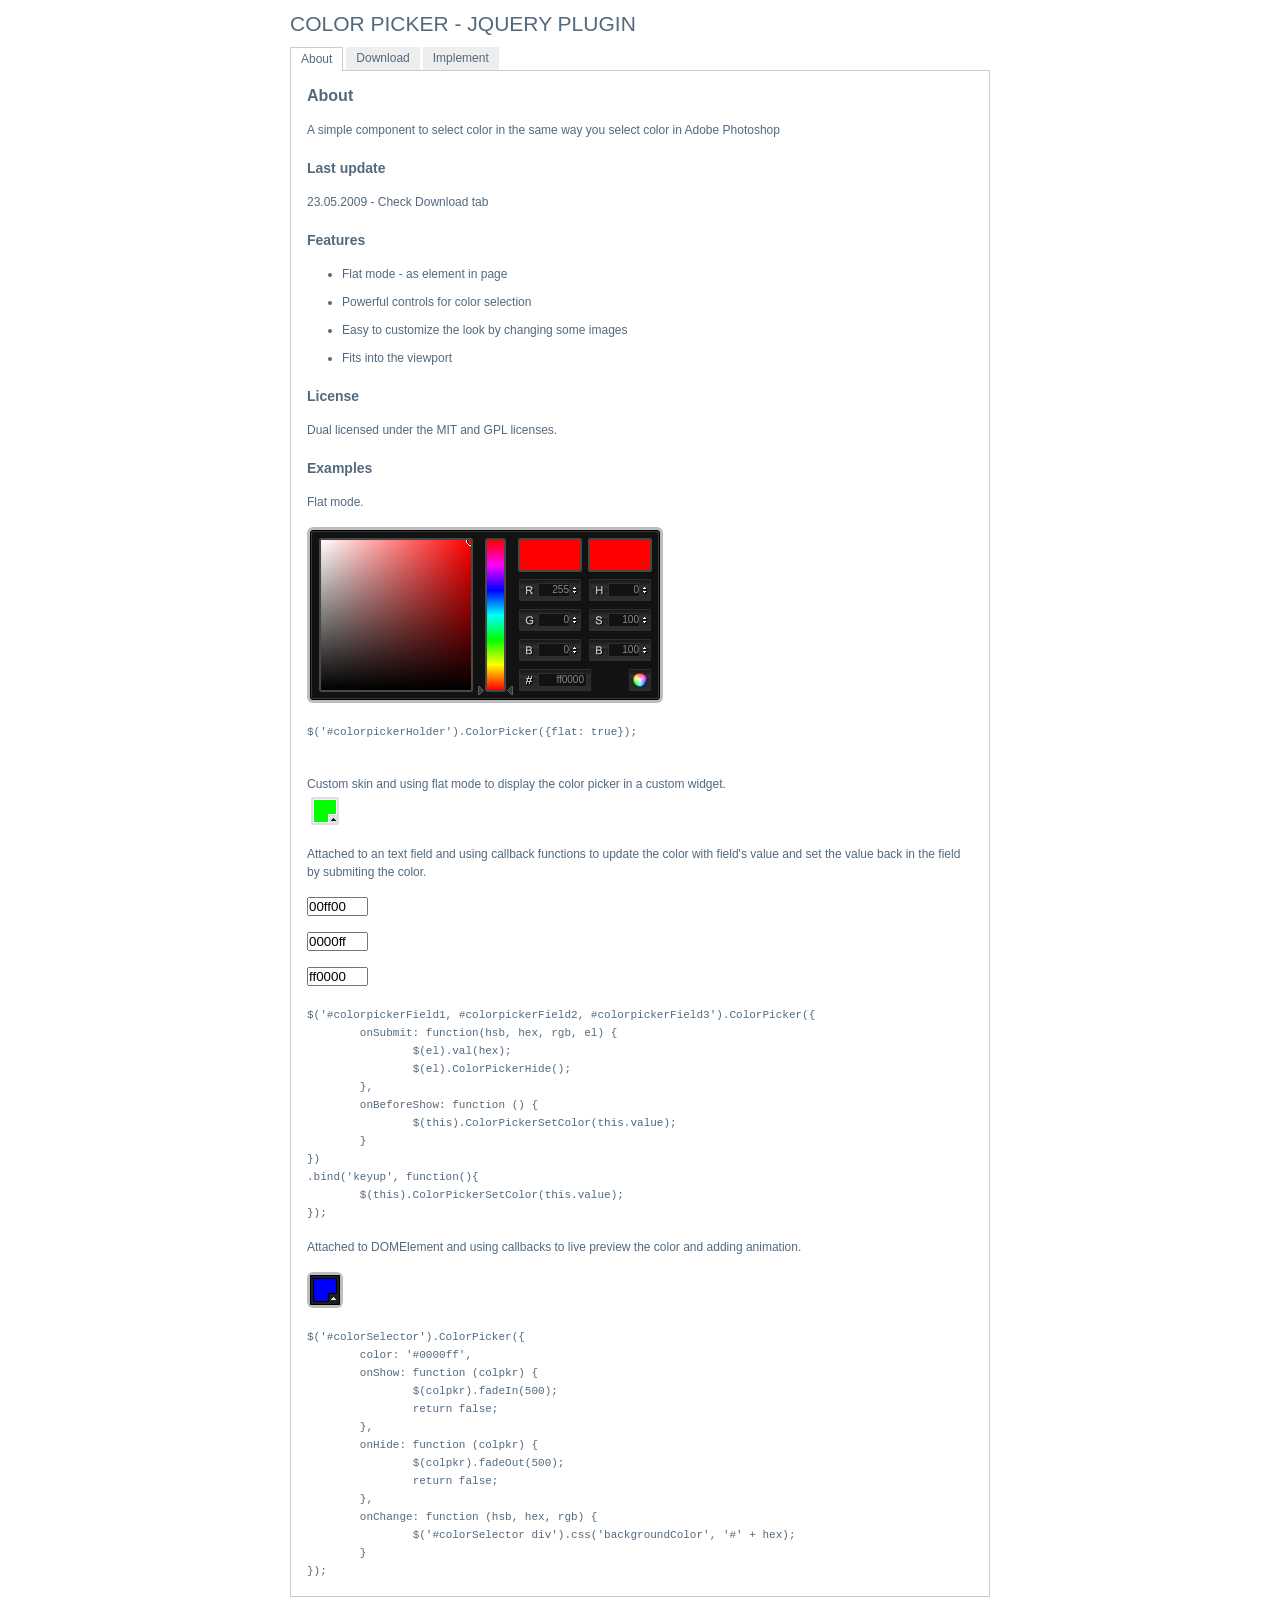
<file: bdg-thom/plugins/colorpicker/index.html>
<!DOCTYPE html PUBLIC "-//W3C//DTD XHTML 1.0 Strict//EN" "http://www.w3.org/TR/xhtml1/DTD/xhtml1-strict.dtd">
<html xmlns="http://www.w3.org/1999/xhtml" xml:lang="en" lang="en">
<head>
	<link rel="stylesheet" href="css/colorpicker.css" type="text/css" />
        <link rel="stylesheet" media="screen" type="text/css" href="css/layout.css" />
        <title>ColorPicker - jQuery plugin</title>
	<script type="text/javascript" src="js/jquery.js"></script>
	<script type="text/javascript" src="js/colorpicker.js"></script>
        <script type="text/javascript" src="js/eye.js"></script>
        <script type="text/javascript" src="js/utils.js"></script>
        <script type="text/javascript" src="js/layout.js?ver=1.0.2"></script>
</head>
<body>
    <div class="wrapper">
        <h1>Color Picker - jQuery plugin</h1>
        <ul class="navigationTabs">
            <li><a href="#about" rel="about">About</a></li>
            <li><a href="#download" rel="download">Download</a></li>
            <li><a href="#implement" rel="implement">Implement</a></li>
        </ul>
        <div class="tabsContent">
            <div class="tab">
                <h2>About</h2>
                <p>A simple component to select color in the same way you select color in Adobe Photoshop</p>
				<h3>Last update</h3>
				<p>23.05.2009 - Check Download tab</p>
                <h3>Features</h3>
                <ul>
                    <li>Flat mode - as element in page</li>
                    <li>Powerful controls for color selection</li>
					<li>Easy to customize the look by changing some images</li>
					<li>Fits into the viewport</li>
                </ul>
				<h3>License</h3>
				<p>Dual licensed under the MIT and GPL licenses.</p>
                <h3>Examples</h3>
                <p>Flat mode.</p>
                <p id="colorpickerHolder">
                </p>
                <pre>
$('#colorpickerHolder').ColorPicker({flat: true});
                </pre>
                <p>Custom skin and using flat mode to display the color picker in a custom widget.</p>
				<div id="customWidget">
					<div id="colorSelector2"><div style="background-color: #00ff00"></div></div>
	                <div id="colorpickerHolder2">
	                </div>
				</div>

				<p>Attached to an text field and using callback functions to update the color with field's value and set the value back in the field by submiting the color.</p>
				<p><input type="text" maxlength="6" size="6" id="colorpickerField1" value="00ff00" /></p>
				<p><input type="text" maxlength="6" size="6" id="colorpickerField3" value="0000ff" /></p>
				<p><input type="text" maxlength="6" size="6" id="colorpickerField2" value="ff0000" /></p>
				<pre>$('#colorpickerField1, #colorpickerField2, #colorpickerField3').ColorPicker({
	onSubmit: function(hsb, hex, rgb, el) {
		$(el).val(hex);
		$(el).ColorPickerHide();
	},
	onBeforeShow: function () {
		$(this).ColorPickerSetColor(this.value);
	}
})
.bind('keyup', function(){
	$(this).ColorPickerSetColor(this.value);
});
</pre>
				<p>Attached to DOMElement and using callbacks to live preview the color and adding animation.</p>
				<p>
					<div id="colorSelector"><div style="background-color: #0000ff"></div></div>
				</p>
				<pre>
$('#colorSelector').ColorPicker({
	color: '#0000ff',
	onShow: function (colpkr) {
		$(colpkr).fadeIn(500);
		return false;
	},
	onHide: function (colpkr) {
		$(colpkr).fadeOut(500);
		return false;
	},
	onChange: function (hsb, hex, rgb) {
		$('#colorSelector div').css('backgroundColor', '#' + hex);
	}
});
</pre>
            </div>
            <div class="tab">
                <h2>Download</h2>
                <p><a href="colorpicker.zip">colorpicker.zip (73 kb)</a>: jQuery, Javscript files, CSS files, images, examples and instructions.</p>
                <h3>Changelog</h3>
                <dl>
					<dt>23.05.2009</dt>
					<dd>Added: close on color selection example</dd>
					<dd>Added: restore original color option</dd>
					<dd>Changed: color update on key up event</dd>
					<dd>Fixed: colorpicker hide and show methods</dd>
					<dd>Fixed: reference to options. Multiple fields with colorpickers is possible now.</dd>
					<dd>Fixed: RGB to HSB convertion</dd>
					<dt>22.08.2008</dt>
					<dd>Fixed bug: where some events were not canceled right on Safari</dd>
					<dd>Fixed bug: where teh view port was not detected right on Safari</dd>
					<dt>16-07-2008</dt>
					<dd>Fixed bug where the letter 'F' could not be typed in the Hex field</dd>
					<dd>Fixed bug where the changes on Hex field where not parsed</dd>
					<dd>Added new option 'livePreview'</dd>
					<dt>08-07-2008</dt>
					<dd>Fixed typo in the code, both JavaScript and CSS</dd>
					<dd>Changed the cursor for some elements</dd>
					<dd>Added new demo explaining how to implement custom skin</dd>
					<dt>07.07.2008</dt>
					<dd>The first release.</dd>
                </dl>
            </div>
            <div class="tab">
                <h2>Implement</h2>
                <p>Attach the Javascript and CSS files to your document. Edit CSS file and fix the paths to  images and change colors to fit your site theme.</p>
                <pre>
&lt;link rel="stylesheet" media="screen" type="text/css" href="css/colorpicker.css" /&gt;
&lt;script type="text/javascript" src="js/colorpicker.js"&gt;&lt;/script&gt;
                </pre>
                <h3>Invocation code</h3>
                <p>All you have to do is to select the elements in a jQuery way and call the plugin.</p>
                <pre>
 $('input').ColorPicker(options);
                </pre>
                <h3>Options</h3>
                <p>A hash of parameters. All parameters are optional.</p>
                <table>
                	<tr>
                		<td><strong>eventName</strong></td>
                		<td>string</td>
                		<td>The desired event to trigger the colorpicker. Default: 'click'</td>
                	</tr>
                	<tr>
                		<td><strong>color</strong></td>
                		<td>string or hash</td>
                		<td>The default color. String for hex color or hash for RGB and HSB ({r:255, r:0, b:0}) . Default: 'ff0000'</td>
                	</tr>
                	<tr>
                		<td><strong>flat</strong></td>
                		<td>boolean</td>
                		<td>Whatever if the color picker is appended to the element or triggered by an event. Default false</td>
                	</tr>
                	<tr>
                		<td><strong>livePreview</strong></td>
                		<td>boolean</td>
                		<td>Whatever if the color values are filled in the fields while changing values on selector or a field. If false it may improve speed. Default true</td>
                	</tr>
                	<tr>
                		<td><strong>onShow</strong></td>
                		<td>function</td>
                		<td>Callback function triggered when the color picker is shown</td>
                	</tr>
                	<tr>
                		<td><strong>onBeforeShow</strong></td>
                		<td>function</td>
                		<td>Callback function triggered before the color picker is shown</td>
                	</tr>
                	<tr>
                		<td><strong>onHide</strong></td>
                		<td>function</td>
                		<td>Callback function triggered when the color picker is hidden</td>
                	</tr>
                	<tr>
                		<td><strong>onChange</strong></td>
                		<td>function</td>
                		<td>Callback function triggered when the color is changed</td>
                	</tr>
                	<tr>
                		<td><strong>onSubmit</strong></td>
                		<td>function</td>
                		<td>Callback function triggered when the color it is chosen</td>
                	</tr>
                </table>
                <h3>Set color</h3>
                <p>If you want to set a new color.</p>
                <pre>$('input').ColorPickerSetColor(color);</pre>
				<p>The 'color' argument is the same format as the option color, string for hex color or hash for RGB and HSB ({r:255, r:0, b:0}).</p>
            </div>
        </div>
    </div>
</body>
</html>
</file>
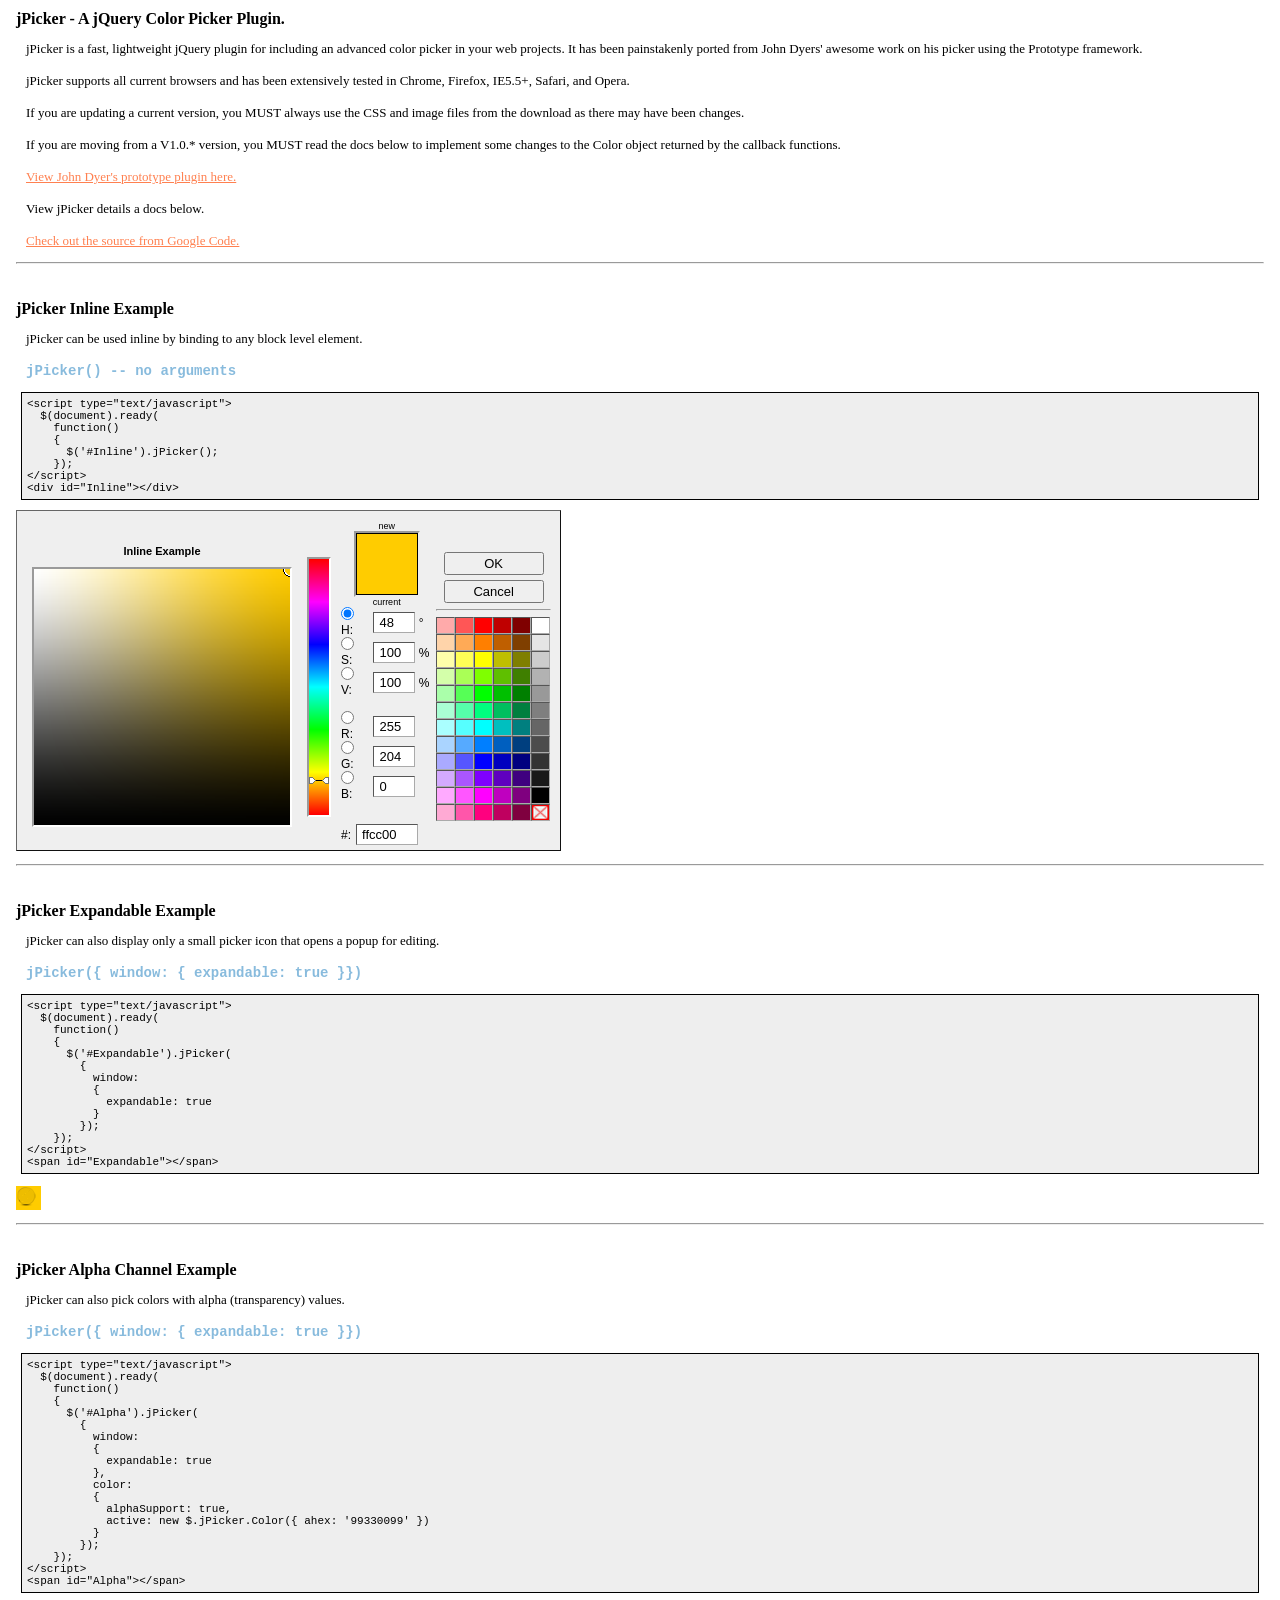
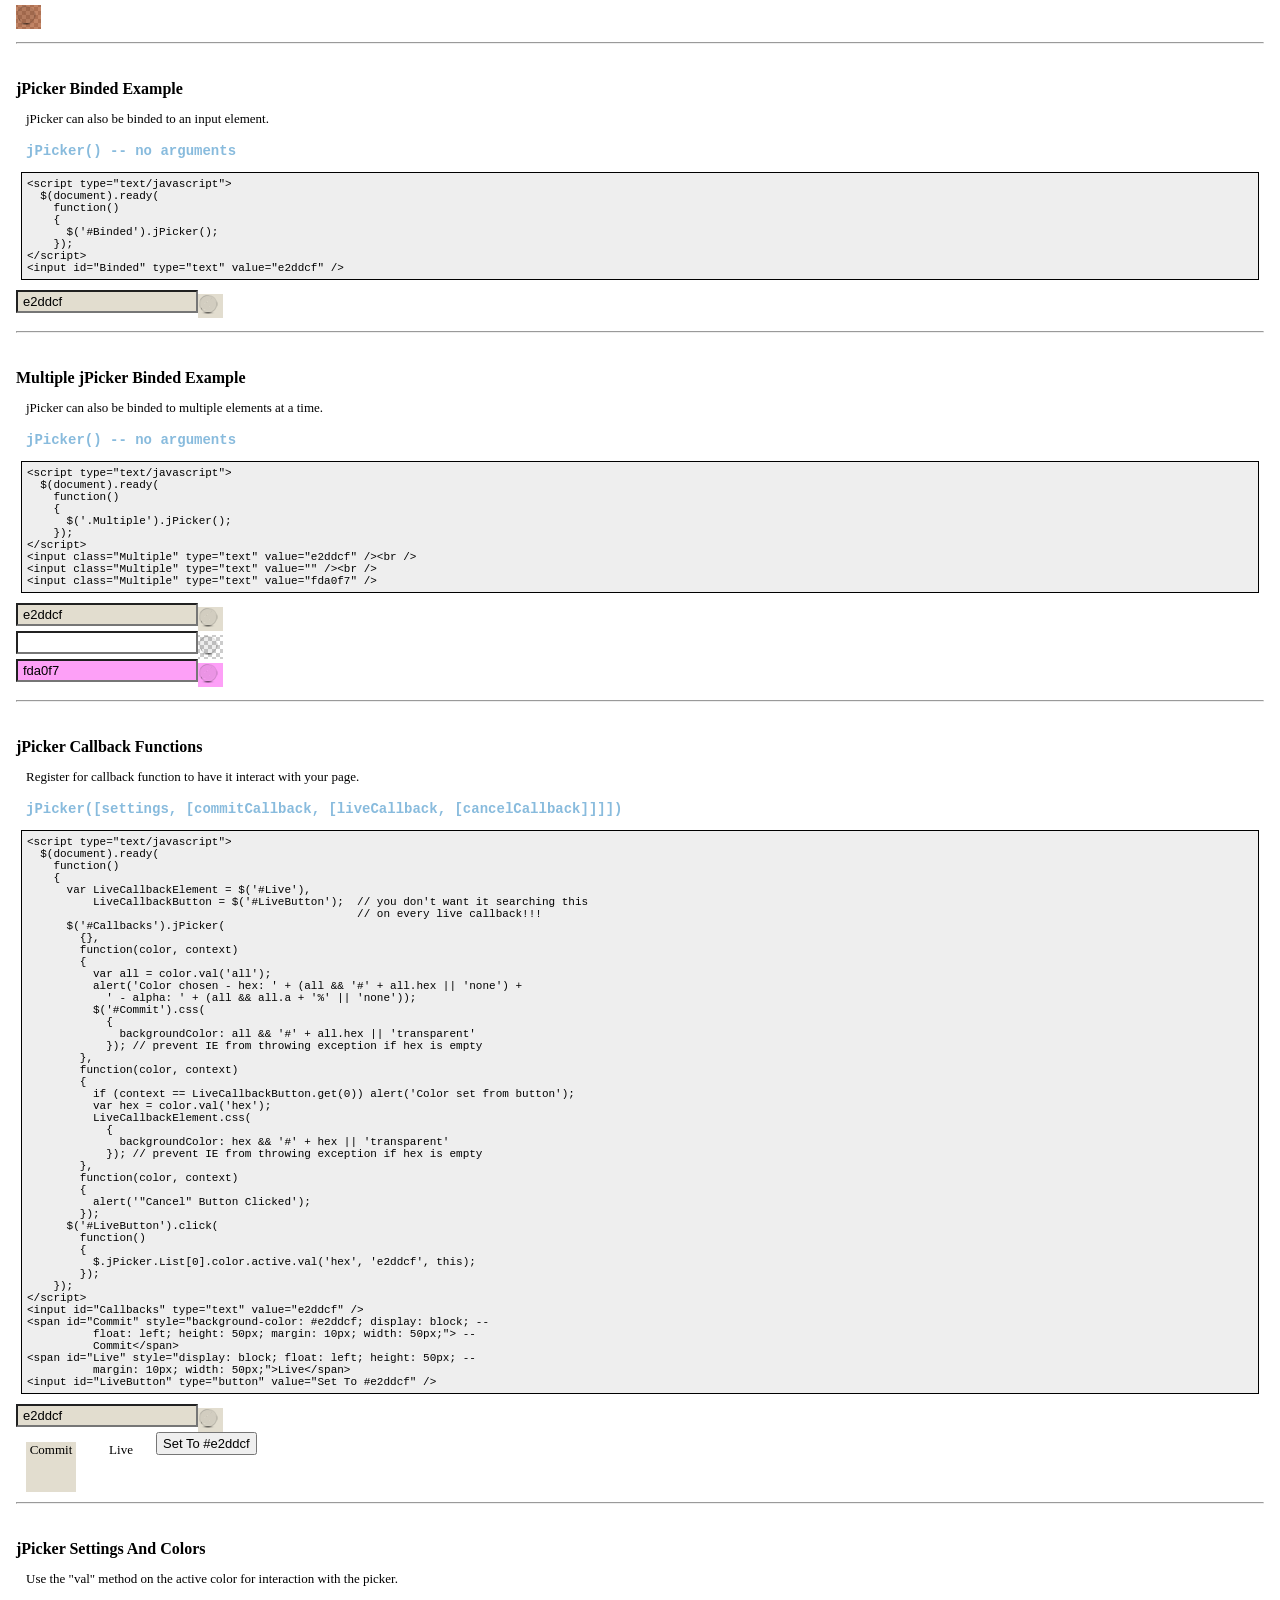
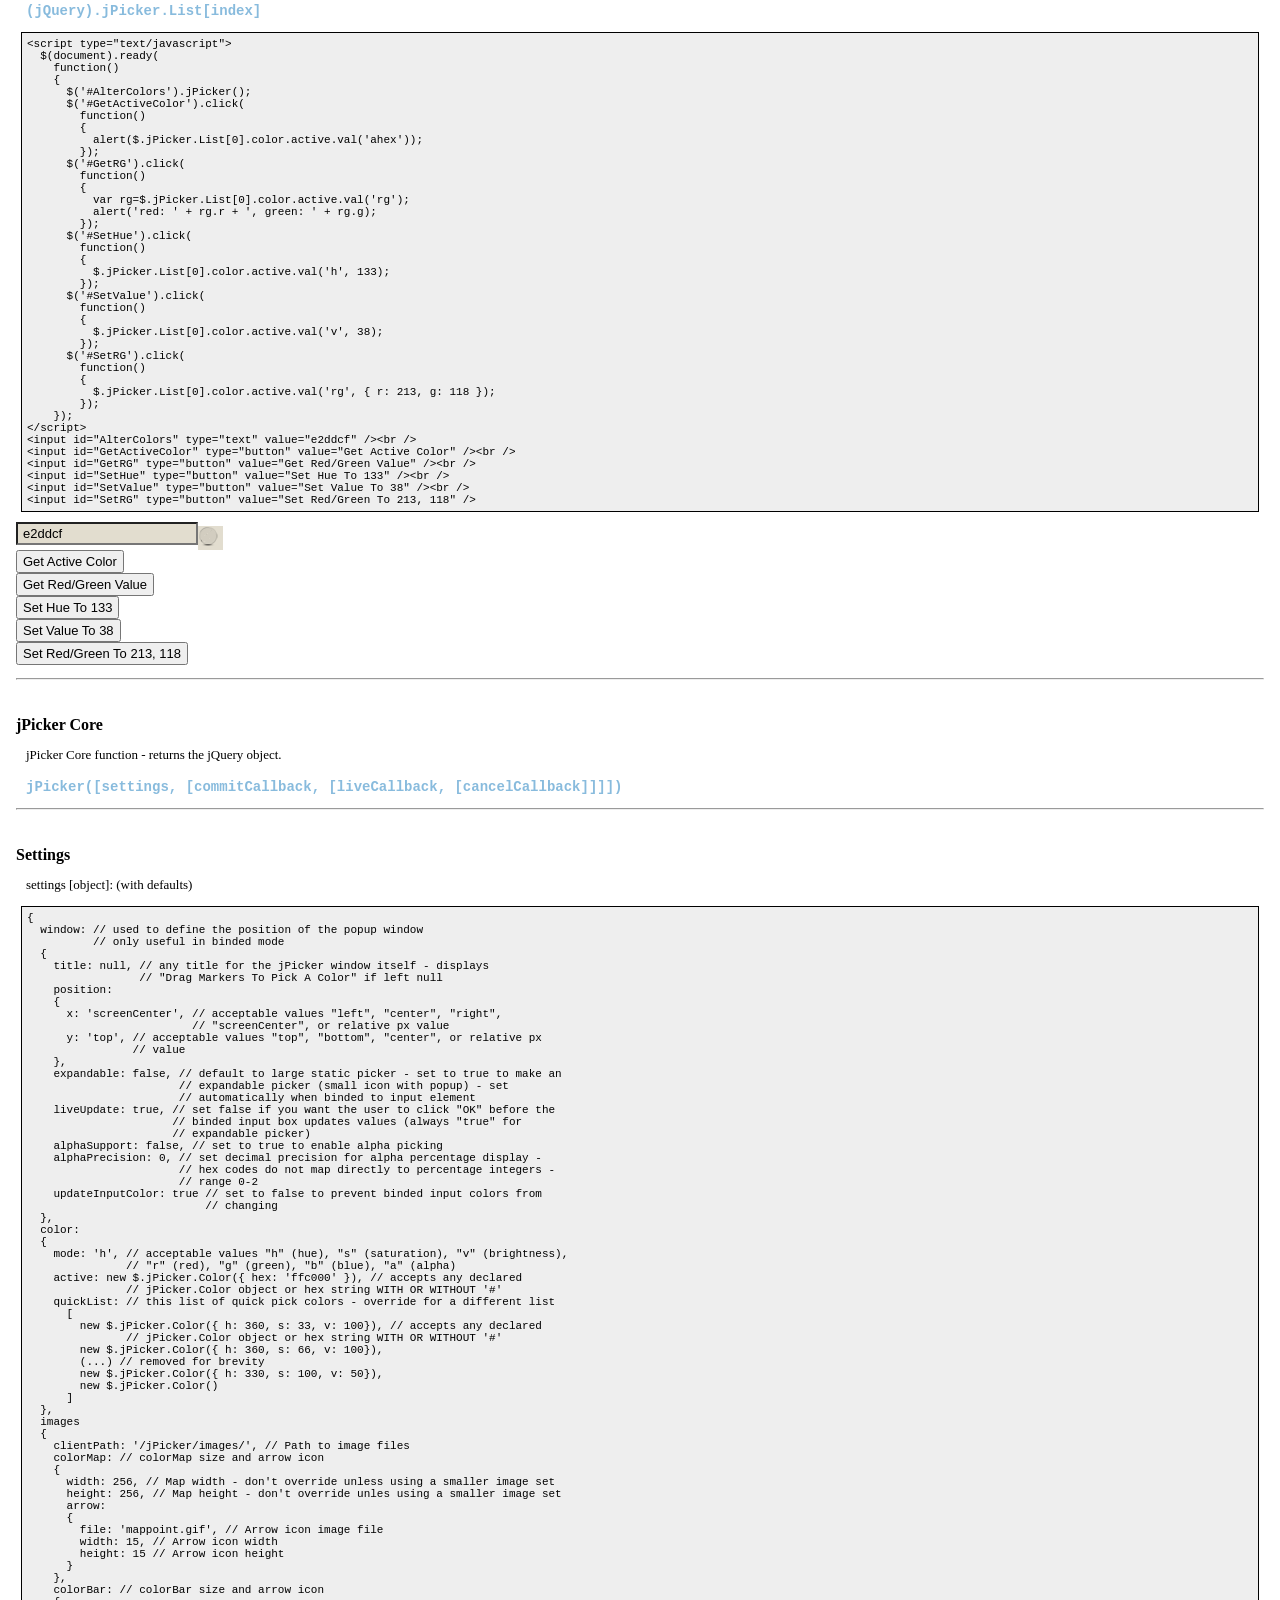
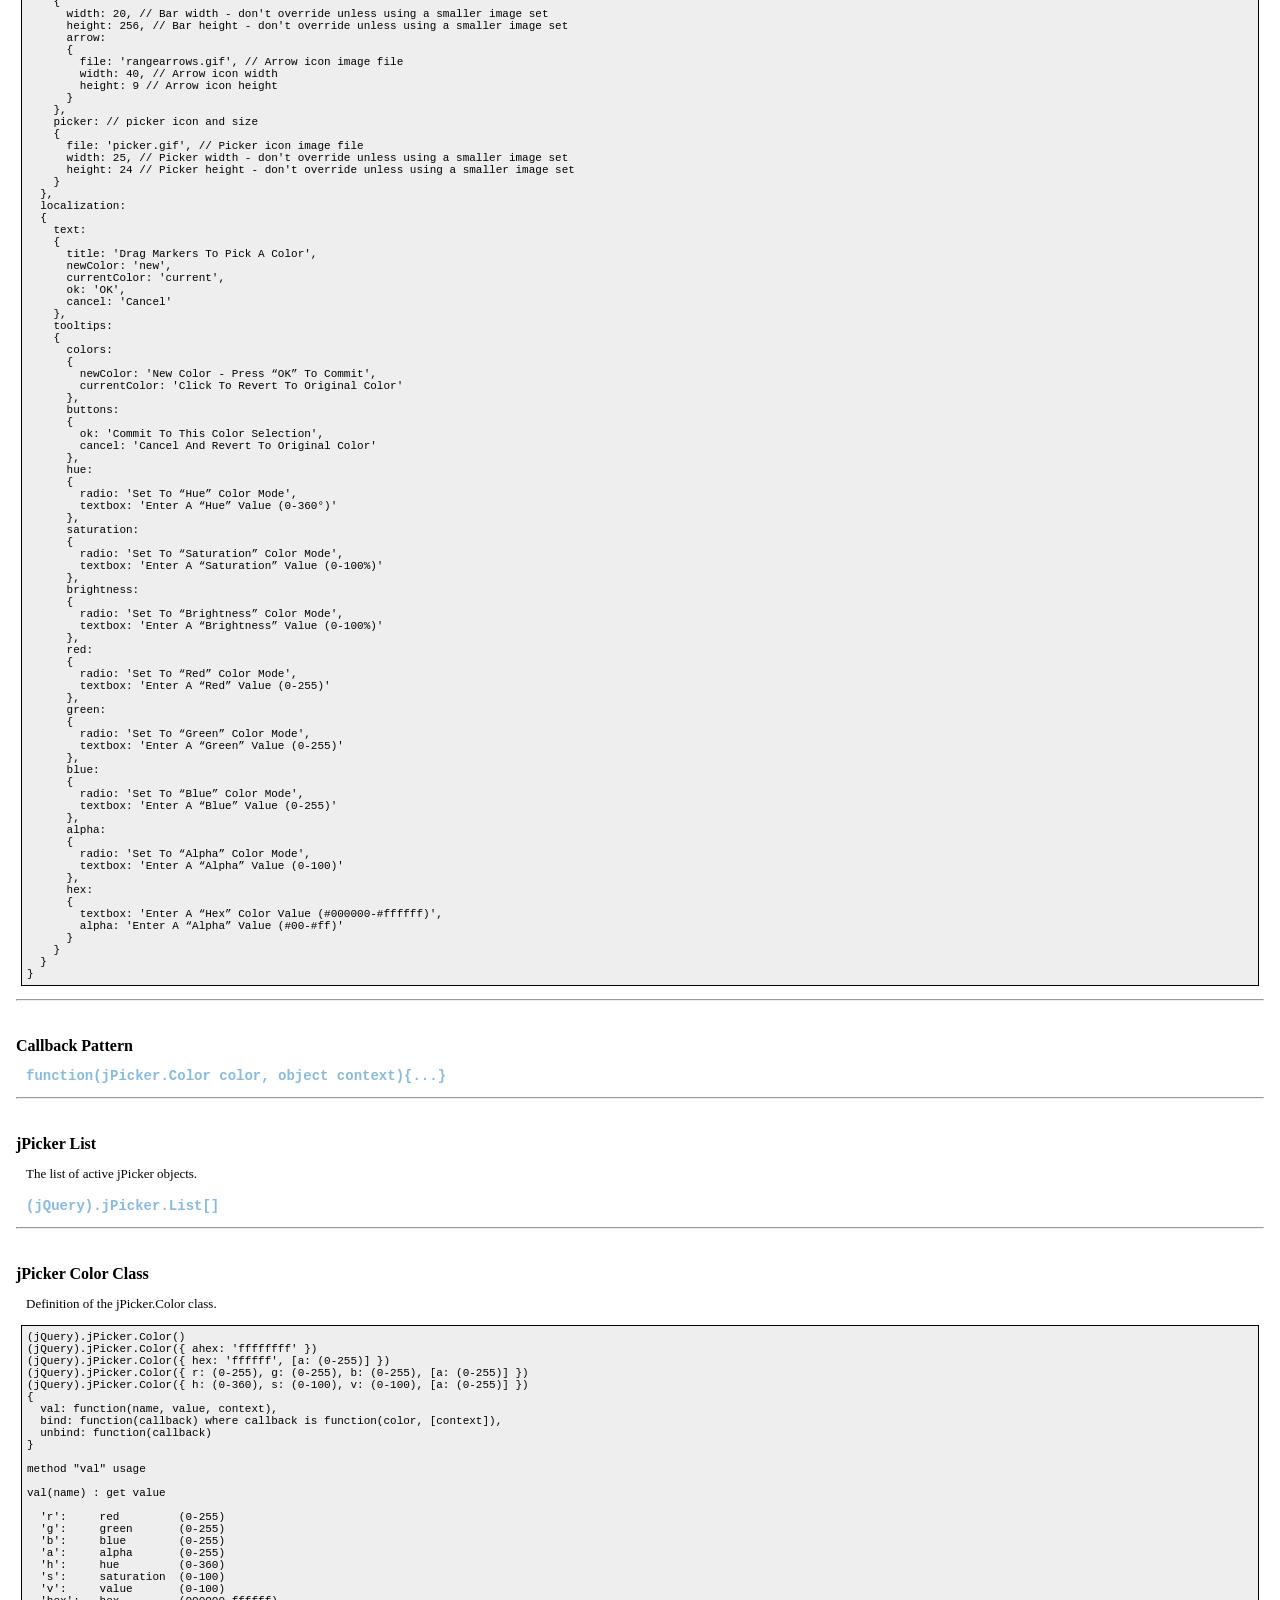
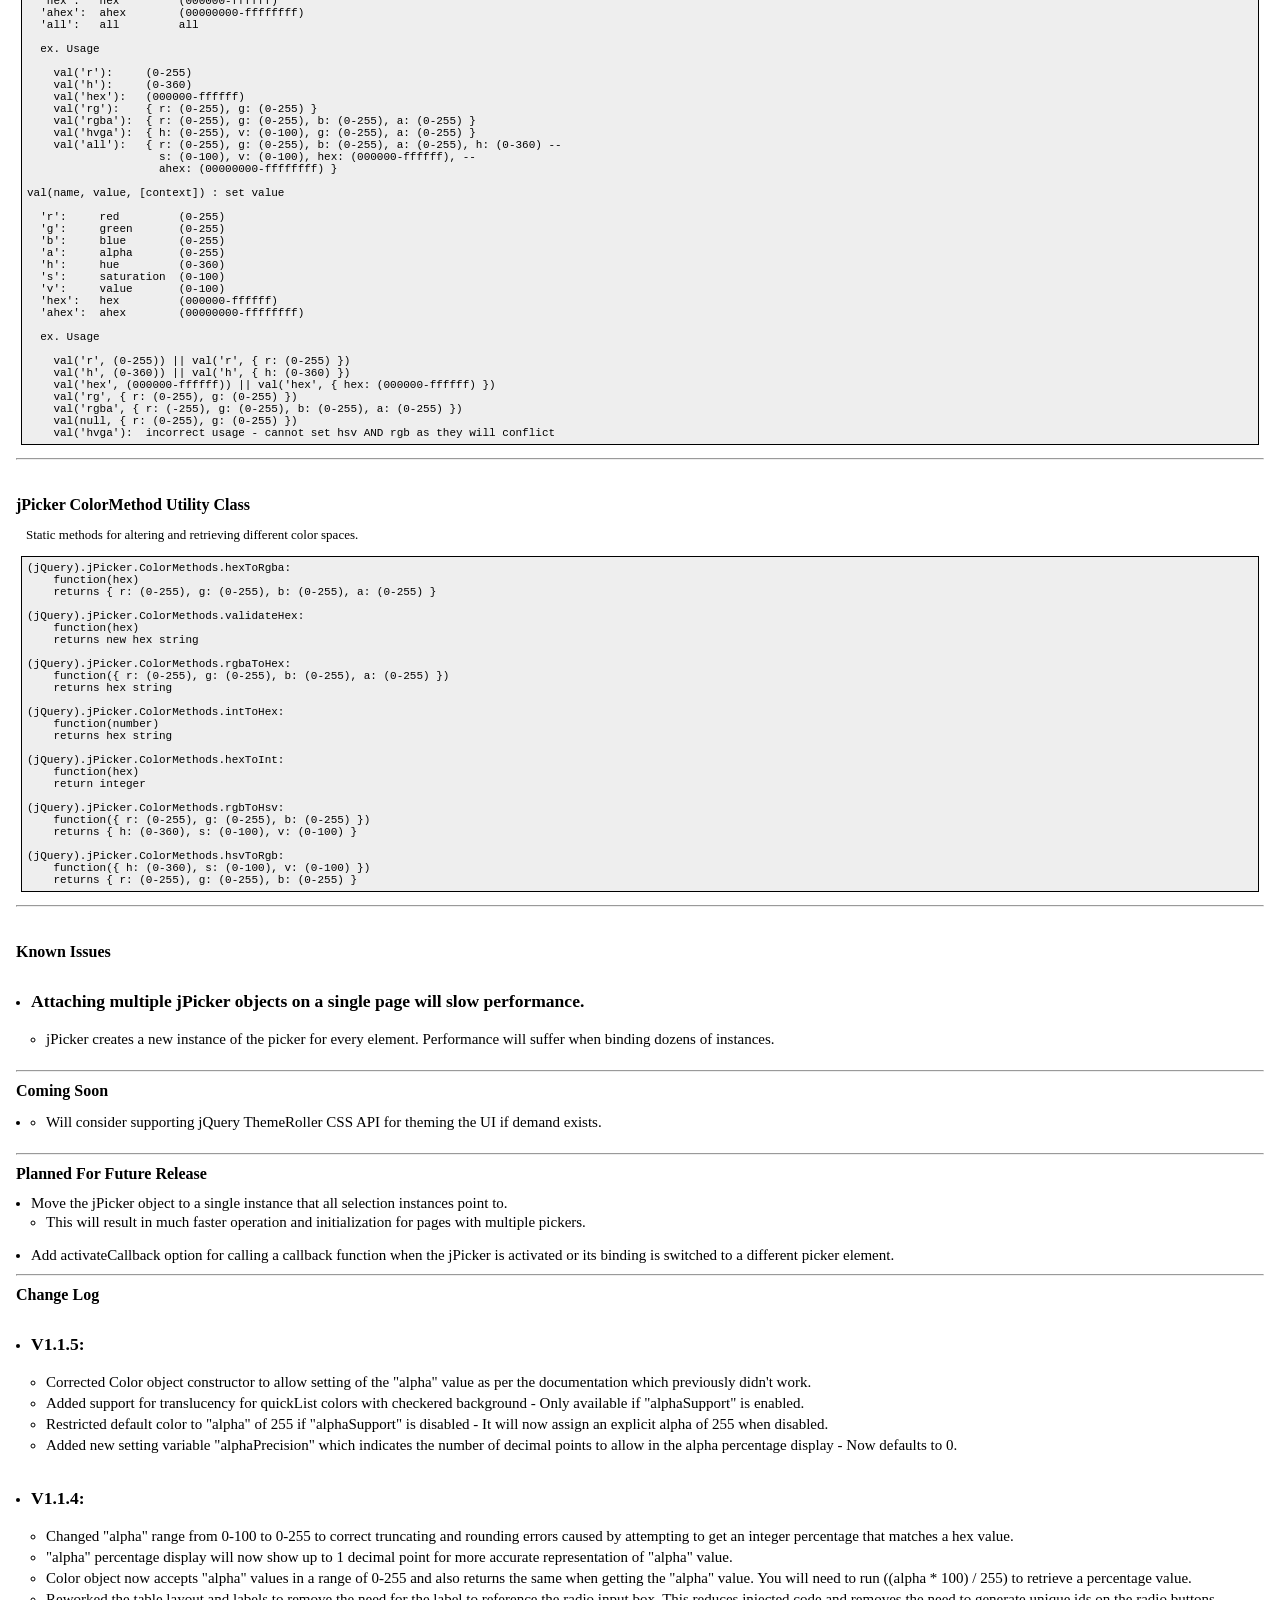
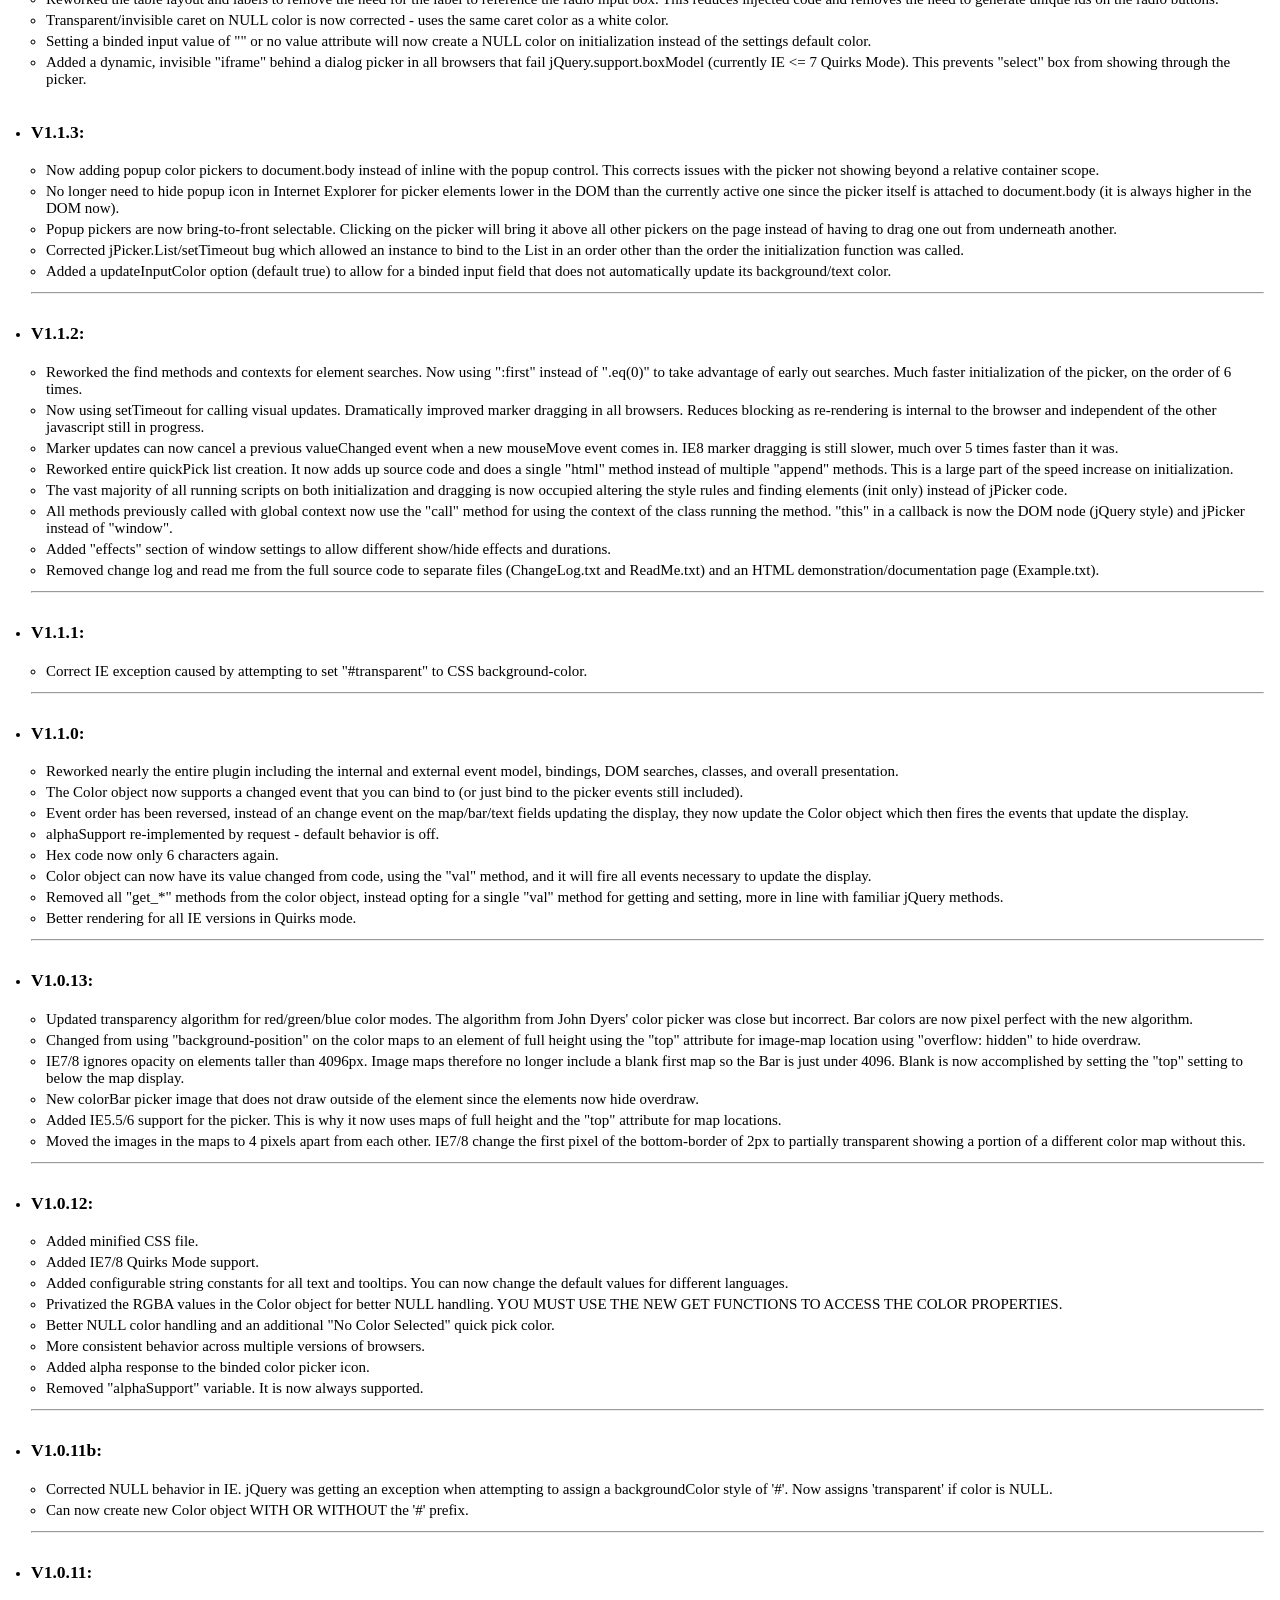
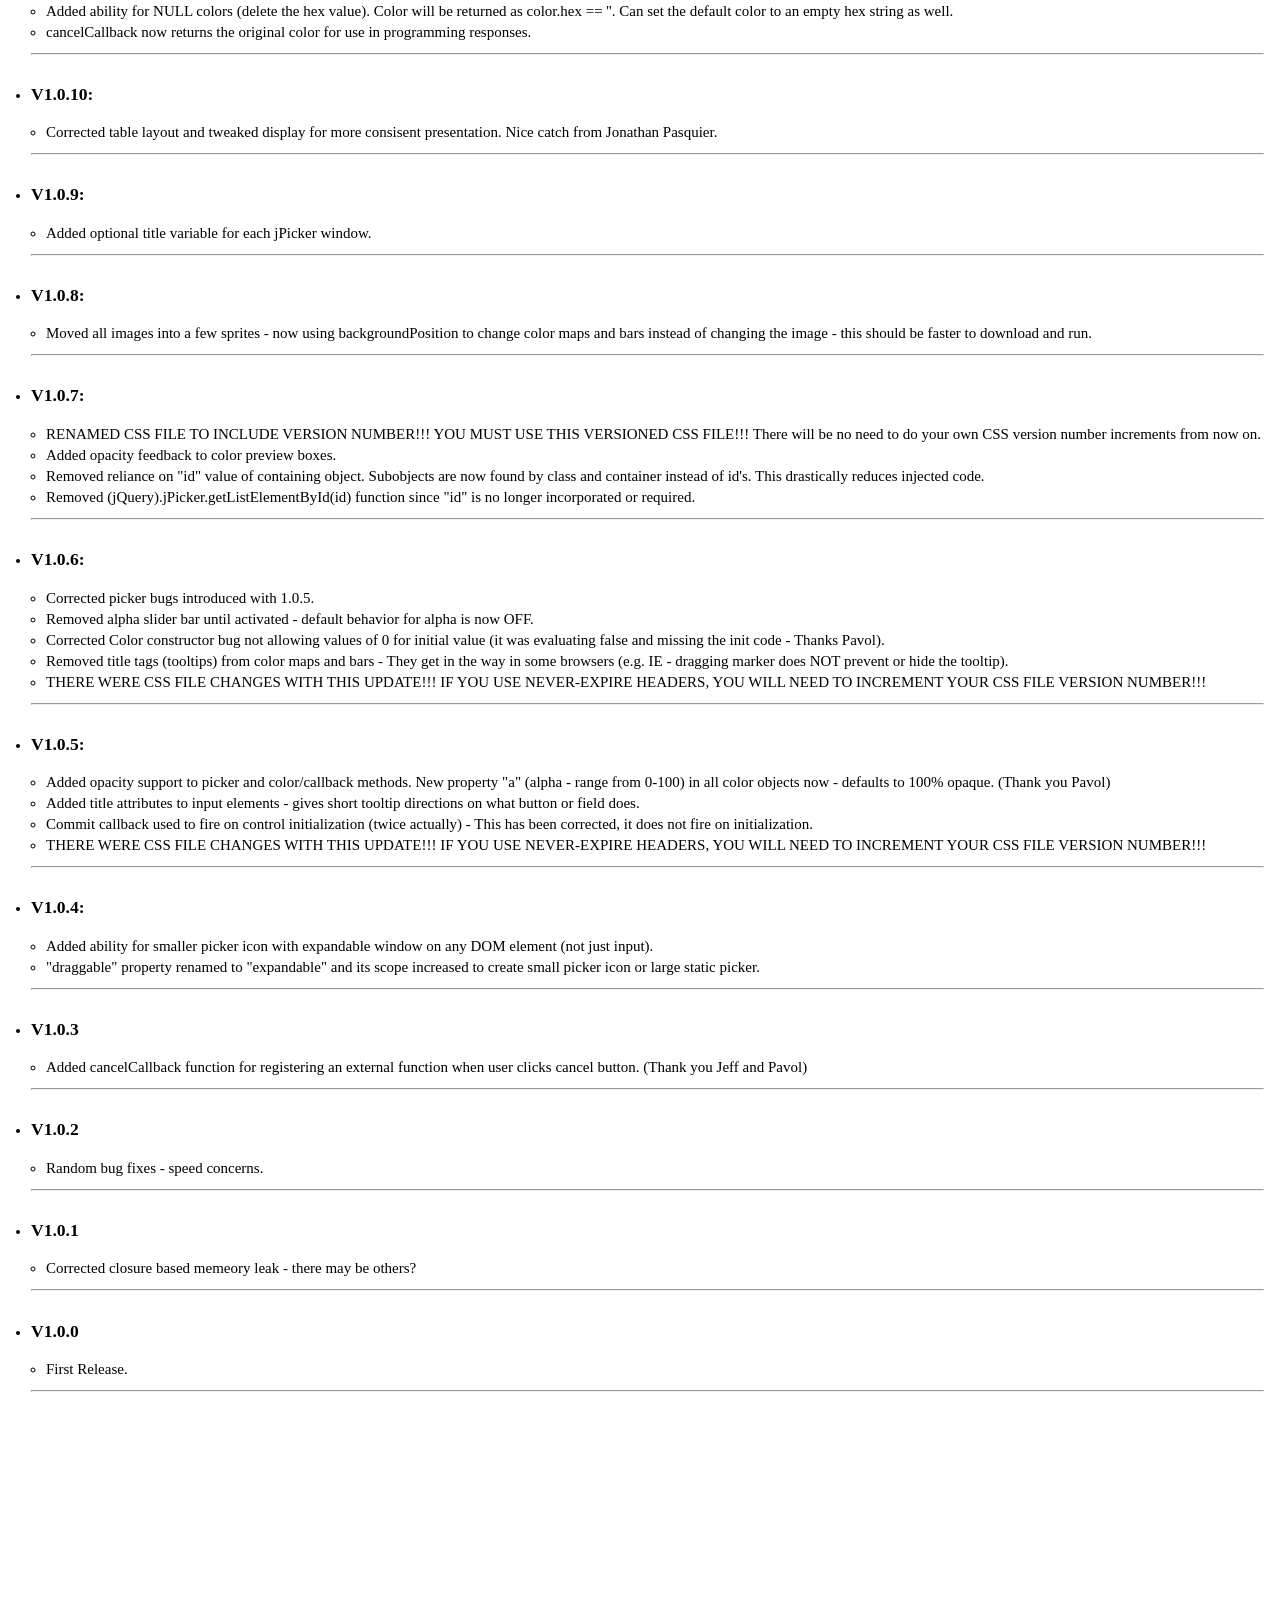
<file: bdg-thom/plugins/jpicker/Example.html>
<?xml version="1.0" encoding="UTF-8"?>
<!DOCTYPE html PUBLIC "-//W3C//DTD XHTML 1.1//EN" "http://www.w3.org/TR/xhtml11/DTD/xhtml11.dtd">
<html xmlns="http://www.w3.org/1999/xhtml" xml:lang="en">
<head>
  <meta http-equiv="Content-Type" content="text/html; charset=UTF-8" />
  <title>Digital Magic Productions - jPicker - A jQuery Color Picker Plugin</title>
  <link rel="Stylesheet" type="text/css" href="css/jPicker-1.1.6.min.css" />
  <link rel="Stylesheet" type="text/css" href="jPicker.css" />
  <script src="jquery-1.4.4.min.js" type="text/javascript"></script>
  <script src="jpicker-1.1.6.min.js" type="text/javascript"></script>
  <script type="text/javascript">
    $(function()
      {
        $.fn.jPicker.defaults.images.clientPath='images/';
        var LiveCallbackElement = $('#Live'),
            LiveCallbackButton = $('#LiveButton');
        $('#Inline').jPicker({window:{title:'Inline Example'}});
        $('#Expandable').jPicker({window:{expandable:true,title:'Expandable Example'}});
        $('#Alpha').jPicker({window:{expandable:true,title:'Alpha (Transparency) Example)',alphaSupport:true},color:{active:new $.jPicker.Color({ahex:'99330099'})}});
        $('#Binded').jPicker({window:{title:'Binded Example'},color:{active:new $.jPicker.Color({ahex:'993300ff'})}});
        $('.Multiple').jPicker({window:{title:'Multiple Binded Example'}});
        $('#Callbacks').jPicker(
          {window:{title:'Callback Example'}},
          function(color, context)
          {
            var all = color.val('all');
            alert('Color chosen - hex: ' + (all && '#' + all.hex || 'none') + ' - alpha: ' + (all && all.a + '%' || 'none'));
            $('#Commit').css({ backgroundColor: all && '#' + all.hex || 'transparent' });
          },
          function(color, context)
          {
            if (context == LiveCallbackButton.get(0)) alert('Color set from button');
            var hex = color.val('hex');
            LiveCallbackElement.css({ backgroundColor: hex && '#' + hex || 'transparent' });
          },
          function(color, context)
          {
            alert('"Cancel" Button Clicked');
          });
        $('#LiveButton').click(
          function()
          {
            $.jPicker.List[7].color.active.val('hex', 'e2ddcf', this);
          });
        $('#AlterColors').jPicker({window:{title:'Color Interaction Example'}});
        $('#GetActiveColor').click(
          function()
          {
            alert($.jPicker.List[8].color.active.val('ahex'));
          });
        $('#GetRG').click(
          function()
          {
            var rg=$.jPicker.List[8].color.active.val('rg');
            alert('red: ' + rg.r + ', green: ' + rg.g);
          });
        $('#SetHue').click(
          function()
          {
            $.jPicker.List[8].color.active.val('h', 133);
          });
        $('#SetValue').click(
          function()
          {
            $.jPicker.List[8].color.active.val('v', 38);
          });
        $('#SetRG').click(
          function()
          {
            $.jPicker.List[8].color.active.val('rg', { r: 213, g: 118 });
          });
      });
  </script>
</head>
<body>
  <div id="jPicker">
    <h2>jPicker - A jQuery Color Picker Plugin.</h2>
    <p>
      jPicker is a fast, lightweight jQuery plugin for including an advanced color picker in your web projects. It has been painstakenly ported from John Dyers' awesome work on his picker using the Prototype framework.<br /><br />
      jPicker supports all current browsers and has been extensively tested in Chrome, Firefox, IE5.5+, Safari, and Opera.<br /><br />
      If you are updating a current version, you MUST always use the CSS and image files from the download as there may have been changes.<br /><br />
      If you are moving from a V1.0.* version, you MUST read the docs below to implement some changes to the Color object returned by the callback functions.<br /><br />
      <a href="http://johndyer.name/post/2007/09/PhotoShop-like-JavaScript-Color-Picker.aspx" class="newWindow">View John Dyer's prototype plugin here.</a><br /><br />
      View jPicker details a docs below.<br /><br />
      <a href="http://code.google.com/p/jpicker/" class="newWindow">Check out the source from Google Code.</a>
    </p><hr /><br />
    <h2>jPicker Inline Example</h2>
    <p>
      jPicker can be used inline by binding to any block level element.<br /><br />
      <code>jPicker() -- no arguments</code>
      <pre>
&lt;script type="text/javascript"&gt;        
  $(document).ready(
    function()
    {
      $('#Inline').jPicker();
    });
&lt;/script&gt;
&lt;div id="Inline"&gt;&lt;/div&gt;</pre>
      <div id="Inline"></div>
    </p><hr /><br />
    <h2>jPicker Expandable Example</h2>
    <p>
      jPicker can also display only a small picker icon that opens a popup for editing.<br /><br />
      <code>jPicker({ window: { expandable: true }})</code>
      <pre>
&lt;script type="text/javascript"&gt;
  $(document).ready(
    function()
    {
      $('#Expandable').jPicker(
        {
          window:
          {
            expandable: true
          }
        });
    });
&lt;/script&gt;
&lt;span id="Expandable"&gt;&lt;/span&gt;</pre>
      <span id="Expandable"></span>
    </p><hr /><br />
    <h2>jPicker Alpha Channel Example</h2>
    <p>
      jPicker can also pick colors with alpha (transparency) values.<br /><br />
      <code>jPicker({ window: { expandable: true }})</code>
      <pre>
&lt;script type="text/javascript"&gt;        
  $(document).ready(
    function()
    {
      $('#Alpha').jPicker(
        {
          window:
          {
            expandable: true
          },
          color:
          {
            alphaSupport: true,
            active: new $.jPicker.Color({ ahex: '99330099' })
          }
        });
    });
&lt;/script&gt;
&lt;span id="Alpha"&gt;&lt;/span&gt;</pre>
      <span id="Alpha"></span>
    </p><hr /><br />
    <h2>jPicker Binded Example</h2>
    <p>
      jPicker can also be binded to an input element.<br /><br />
      <code>jPicker() -- no arguments</code>
      <pre>
&lt;script type="text/javascript"&gt;        
  $(document).ready(
    function()
    {
      $('#Binded').jPicker();
    });
&lt;/script&gt;
&lt;input id="Binded" type="text" value="e2ddcf" /&gt;</pre>
      <input id="Binded" type="text" value="e2ddcf" />
    </p><hr /><br />
    <h2>Multiple jPicker Binded Example</h2>
    <p>
      jPicker can also be binded to multiple elements at a time.<br /><br />
      <code>jPicker() -- no arguments</code>
      <pre>
&lt;script type="text/javascript"&gt;        
  $(document).ready(
    function()
    {
      $('.Multiple').jPicker();
    });
&lt;/script&gt;
&lt;input class="Multiple" type="text" value="e2ddcf" /&gt;&lt;br /&gt;
&lt;input class="Multiple" type="text" value="" /&gt;&lt;br /&gt;
&lt;input class="Multiple" type="text" value="fda0f7" /&gt;</pre>
      <input class="Multiple" type="text" value="e2ddcf" /><br />
      <input class="Multiple" type="text" value="" /><br />
      <input class="Multiple" type="text" value="fda0f7" /><br />
    </p><hr /><br />
    <h2>jPicker Callback Functions</h2>
    <p>
      Register for callback function to have it interact with your page.<br /><br />
      <code>jPicker([settings, [commitCallback, [liveCallback, [cancelCallback]]]])</code>
      <pre>
&lt;script type="text/javascript"&gt;
  $(document).ready(
    function()
    {
      var LiveCallbackElement = $('#Live'),
          LiveCallbackButton = $('#LiveButton');  // you don't want it searching this
                                                  // on every live callback!!!
      $('#Callbacks').jPicker(
        {},
        function(color, context)
        {
          var all = color.val('all');
          alert('Color chosen - hex: ' + (all && '#' + all.hex || 'none') +
            ' - alpha: ' + (all && all.a + '%' || 'none'));
          $('#Commit').css(
            {
              backgroundColor: all && '#' + all.hex || 'transparent'
            }); // prevent IE from throwing exception if hex is empty
        },
        function(color, context)
        {
          if (context == LiveCallbackButton.get(0)) alert('Color set from button');
          var hex = color.val('hex');
          LiveCallbackElement.css(
            {
              backgroundColor: hex && '#' + hex || 'transparent'
            }); // prevent IE from throwing exception if hex is empty
        },
        function(color, context)
        {
          alert('"Cancel" Button Clicked');
        });      
      $('#LiveButton').click(
        function()
        {
          $.jPicker.List[0].color.active.val('hex', 'e2ddcf', this);
        });
    });
&lt;/script&gt;
&lt;input id="Callbacks" type="text" value="e2ddcf" /&gt;
&lt;span id="Commit" style="background-color: #e2ddcf; display: block; --
          float: left; height: 50px; margin: 10px; width: 50px;"&gt; --
          Commit&lt;/span&gt;
&lt;span id="Live" style="display: block; float: left; height: 50px; --
          margin: 10px; width: 50px;"&gt;Live&lt;/span&gt;
&lt;input id="LiveButton" type="button" value="Set To #e2ddcf" /&gt;</pre>
      <input id="Callbacks" type="text" value="e2ddcf" /><br />
      <span id="Commit" style="background-color: #e2ddcf; display: block; float: left; height: 50px; margin: 10px; width: 50px;">Commit</span>
      <span id="Live" style="display: block; float: left; height: 50px; margin: 10px; width: 50px;">Live</span>
      <input id="LiveButton" type="button" value="Set To #e2ddcf" />
    </p><hr /><br />
    <h2>jPicker Settings And Colors</h2>
    <p>
      Use the "val" method on the active color for interaction with the picker.<br /><br />
      <code>(jQuery).jPicker.List[index]</code>
      <pre>
&lt;script type="text/javascript"&gt;        
  $(document).ready(
    function()
    {
      $('#AlterColors').jPicker();
      $('#GetActiveColor').click(
        function()
        {
          alert($.jPicker.List[0].color.active.val('ahex'));
        });
      $('#GetRG').click(
        function()
        {
          var rg=$.jPicker.List[0].color.active.val('rg');
          alert('red: ' + rg.r + ', green: ' + rg.g);
        });
      $('#SetHue').click(
        function()
        {
          $.jPicker.List[0].color.active.val('h', 133);
        });
      $('#SetValue').click(
        function()
        {
          $.jPicker.List[0].color.active.val('v', 38);
        });
      $('#SetRG').click(
        function()
        {
          $.jPicker.List[0].color.active.val('rg', { r: 213, g: 118 });
        });
    });
&lt;/script&gt;
&lt;input id="AlterColors" type="text" value="e2ddcf" /&gt;&lt;br /&gt;
&lt;input id="GetActiveColor" type="button" value="Get Active Color" /&gt;&lt;br /&gt;
&lt;input id="GetRG" type="button" value="Get Red/Green Value" /&gt;&lt;br /&gt;
&lt;input id="SetHue" type="button" value="Set Hue To 133" /&gt;&lt;br /&gt;
&lt;input id="SetValue" type="button" value="Set Value To 38" /&gt;&lt;br /&gt;
&lt;input id="SetRG" type="button" value="Set Red/Green To 213, 118" /&gt;</pre>
      <input id="AlterColors" type="text" value="e2ddcf" /><br />
      <input id="GetActiveColor" type="button" value="Get Active Color" /><br />
      <input id="GetRG" type="button" value="Get Red/Green Value" /><br />
      <input id="SetHue" type="button" value="Set Hue To 133" /><br />
      <input id="SetValue" type="button" value="Set Value To 38" /><br />
      <input id="SetRG" type="button" value="Set Red/Green To 213, 118" />
    </p><hr /><br />
    <h2>jPicker Core</h2>
    <p>
      jPicker Core function - returns the jQuery object.<br /><br />
      <code>jPicker([settings, [commitCallback, [liveCallback, [cancelCallback]]]])</code>
    </p><hr /><br />
    <h2>Settings</h2>
    <p>
      settings [object]: (with defaults)<br />
      <pre>
{
  window: // used to define the position of the popup window
          // only useful in binded mode
  {
    title: null, // any title for the jPicker window itself - displays
                 // "Drag Markers To Pick A Color" if left null
    position:
    {
      x: 'screenCenter', // acceptable values "left", "center", "right",
                         // "screenCenter", or relative px value
      y: 'top', // acceptable values "top", "bottom", "center", or relative px
                // value
    },
    expandable: false, // default to large static picker - set to true to make an
                       // expandable picker (small icon with popup) - set
                       // automatically when binded to input element
    liveUpdate: true, // set false if you want the user to click "OK" before the
                      // binded input box updates values (always "true" for
                      // expandable picker)
    alphaSupport: false, // set to true to enable alpha picking
    alphaPrecision: 0, // set decimal precision for alpha percentage display -
                       // hex codes do not map directly to percentage integers -
                       // range 0-2
    updateInputColor: true // set to false to prevent binded input colors from
                           // changing
  },
  color:
  {
    mode: 'h', // acceptable values "h" (hue), "s" (saturation), "v" (brightness),
               // "r" (red), "g" (green), "b" (blue), "a" (alpha)
    active: new $.jPicker.Color({ hex: 'ffc000' }), // accepts any declared
               // jPicker.Color object or hex string WITH OR WITHOUT '#'
    quickList: // this list of quick pick colors - override for a different list
      [
        new $.jPicker.Color({ h: 360, s: 33, v: 100}), // accepts any declared
               // jPicker.Color object or hex string WITH OR WITHOUT '#'
        new $.jPicker.Color({ h: 360, s: 66, v: 100}),
        (...) // removed for brevity
        new $.jPicker.Color({ h: 330, s: 100, v: 50}),
        new $.jPicker.Color()
      ]
  },
  images
  {
    clientPath: '/jPicker/images/', // Path to image files
    colorMap: // colorMap size and arrow icon
    {
      width: 256, // Map width - don't override unless using a smaller image set
      height: 256, // Map height - don't override unles using a smaller image set
      arrow:
      {
        file: 'mappoint.gif', // Arrow icon image file
        width: 15, // Arrow icon width
        height: 15 // Arrow icon height
      }
    },
    colorBar: // colorBar size and arrow icon
    {
      width: 20, // Bar width - don't override unless using a smaller image set
      height: 256, // Bar height - don't override unless using a smaller image set
      arrow:
      {
        file: 'rangearrows.gif', // Arrow icon image file
        width: 40, // Arrow icon width
        height: 9 // Arrow icon height
      }
    },
    picker: // picker icon and size
    {
      file: 'picker.gif', // Picker icon image file
      width: 25, // Picker width - don't override unless using a smaller image set
      height: 24 // Picker height - don't override unless using a smaller image set
    }
  },
  localization:
  {
    text:
    {
      title: 'Drag Markers To Pick A Color',
      newColor: 'new',
      currentColor: 'current',
      ok: 'OK',
      cancel: 'Cancel'
    },
    tooltips:
    {
      colors:
      {
        newColor: 'New Color - Press &ldquo;OK&rdquo; To Commit',
        currentColor: 'Click To Revert To Original Color'
      },
      buttons:
      {
        ok: 'Commit To This Color Selection',
        cancel: 'Cancel And Revert To Original Color'
      },
      hue:
      {
        radio: 'Set To &ldquo;Hue&rdquo; Color Mode',
        textbox: 'Enter A &ldquo;Hue&rdquo; Value (0-360&deg;)'
      },
      saturation:
      {
        radio: 'Set To &ldquo;Saturation&rdquo; Color Mode',
        textbox: 'Enter A &ldquo;Saturation&rdquo; Value (0-100%)'
      },
      brightness:
      {
        radio: 'Set To &ldquo;Brightness&rdquo; Color Mode',
        textbox: 'Enter A &ldquo;Brightness&rdquo; Value (0-100%)'
      },
      red:
      {
        radio: 'Set To &ldquo;Red&rdquo; Color Mode',
        textbox: 'Enter A &ldquo;Red&rdquo; Value (0-255)'
      },
      green:
      {
        radio: 'Set To &ldquo;Green&rdquo; Color Mode',
        textbox: 'Enter A &ldquo;Green&rdquo; Value (0-255)'
      },
      blue:
      {
        radio: 'Set To &ldquo;Blue&rdquo; Color Mode',
        textbox: 'Enter A &ldquo;Blue&rdquo; Value (0-255)'
      },
      alpha:
      {
        radio: 'Set To &ldquo;Alpha&rdquo; Color Mode',
        textbox: 'Enter A &ldquo;Alpha&rdquo; Value (0-100)'
      },
      hex:
      {
        textbox: 'Enter A &ldquo;Hex&rdquo; Color Value (#000000-#ffffff)',
        alpha: 'Enter A &ldquo;Alpha&rdquo; Value (#00-#ff)'
      }
    }
  }
}</pre>
    </p><hr /><br />
    <h2>Callback Pattern</h2>
    <p>
      <code>function(jPicker.Color color, object context){...}</code>
    </p><hr /><br />
    <h2>jPicker List</h2>
    <p>
      The list of active jPicker objects.<br /><br />
      <code>(jQuery).jPicker.List[]</code>
    </p><hr /><br />
    <h2>jPicker Color Class</h2>
    <p>
      Definition of the jPicker.Color class.<br />
      <pre>
(jQuery).jPicker.Color()
(jQuery).jPicker.Color({ ahex: 'ffffffff' })
(jQuery).jPicker.Color({ hex: 'ffffff', [a: (0-255)] })
(jQuery).jPicker.Color({ r: (0-255), g: (0-255), b: (0-255), [a: (0-255)] })
(jQuery).jPicker.Color({ h: (0-360), s: (0-100), v: (0-100), [a: (0-255)] })
{
  val: function(name, value, context),
  bind: function(callback) where callback is function(color, [context]),
  unbind: function(callback)
}

method "val" usage

val(name) : get value

  'r':     red         (0-255)
  'g':     green       (0-255)
  'b':     blue        (0-255)
  'a':     alpha       (0-255)
  'h':     hue         (0-360)
  's':     saturation  (0-100)
  'v':     value       (0-100)
  'hex':   hex         (000000-ffffff)
  'ahex':  ahex        (00000000-ffffffff)
  'all':   all         all
  
  ex. Usage

    val('r'):     (0-255)
    val('h'):     (0-360)
    val('hex'):   (000000-ffffff)
    val('rg'):    { r: (0-255), g: (0-255) }
    val('rgba'):  { r: (0-255), g: (0-255), b: (0-255), a: (0-255) }
    val('hvga'):  { h: (0-255), v: (0-100), g: (0-255), a: (0-255) }
    val('all'):   { r: (0-255), g: (0-255), b: (0-255), a: (0-255), h: (0-360) --
                    s: (0-100), v: (0-100), hex: (000000-ffffff), --
                    ahex: (00000000-ffffffff) }

val(name, value, [context]) : set value

  'r':     red         (0-255)
  'g':     green       (0-255)
  'b':     blue        (0-255)
  'a':     alpha       (0-255)
  'h':     hue         (0-360)
  's':     saturation  (0-100)
  'v':     value       (0-100)
  'hex':   hex         (000000-ffffff)
  'ahex':  ahex        (00000000-ffffffff)
  
  ex. Usage

    val('r', (0-255)) || val('r', { r: (0-255) })
    val('h', (0-360)) || val('h', { h: (0-360) })
    val('hex', (000000-ffffff)) || val('hex', { hex: (000000-ffffff) })
    val('rg', { r: (0-255), g: (0-255) })
    val('rgba', { r: (-255), g: (0-255), b: (0-255), a: (0-255) })
    val(null, { r: (0-255), g: (0-255) })
    val('hvga'):  incorrect usage - cannot set hsv AND rgb as they will conflict</pre>
    </p><hr /><br />
    <h2>jPicker ColorMethod Utility Class</h2>
    <p>
      Static methods for altering and retrieving different color spaces.<br />
      <pre>
(jQuery).jPicker.ColorMethods.hexToRgba:
    function(hex)
    returns { r: (0-255), g: (0-255), b: (0-255), a: (0-255) }
    
(jQuery).jPicker.ColorMethods.validateHex:
    function(hex)
    returns new hex string
    
(jQuery).jPicker.ColorMethods.rgbaToHex:
    function({ r: (0-255), g: (0-255), b: (0-255), a: (0-255) })
    returns hex string
    
(jQuery).jPicker.ColorMethods.intToHex:
    function(number)
    returns hex string
    
(jQuery).jPicker.ColorMethods.hexToInt:
    function(hex)
    return integer

(jQuery).jPicker.ColorMethods.rgbToHsv:
    function({ r: (0-255), g: (0-255), b: (0-255) })
    returns { h: (0-360), s: (0-100), v: (0-100) }

(jQuery).jPicker.ColorMethods.hsvToRgb:
    function({ h: (0-360), s: (0-100), v: (0-100) })
    returns { r: (0-255), g: (0-255), b: (0-255) }
</pre>
    </p><hr /><br />
    <h2>Known Issues</h2>
    <ul>
      <li>
        <h3>Attaching multiple jPicker objects on a single page will slow performance.</h3>
        <ul>
          <li>jPicker creates a new instance of the picker for every element. Performance will suffer when binding dozens of instances.</li>
        </ul>
      </li>
    </ul><hr />
    <h2>Coming Soon</h2>
    <ul>
      <li>
        <ul>
          <li>Will consider supporting jQuery ThemeRoller CSS API for theming the UI if demand exists.</li>
        </ul>
      </li>
    </ul><hr />
    <h2>Planned For Future Release</h2>
    <ul>
      <li>
        Move the jPicker object to a single instance that all selection instances point to.
        <ul>
          <li>This will result in much faster operation and initialization for pages with multiple pickers.</li>
        </ul>
      </li>
      <li>Add activateCallback option for calling a callback function when the jPicker is activated or its binding is switched to a different picker element.</li>
    </ul><hr />
    <h2>Change Log</h2>
    <ul>
      <li>
        <h3>V1.1.5:</h3>
        <ul>
          <li>Corrected Color object constructor to allow setting of the "alpha" value as per the documentation which previously didn't work.</li>
          <li>Added support for translucency for quickList colors with checkered background - Only available if "alphaSupport" is enabled.</li>
          <li>Restricted default color to "alpha" of 255 if "alphaSupport" is disabled - It will now assign an explicit alpha of 255 when disabled.</li>
          <li>Added new setting variable "alphaPrecision" which indicates the number of decimal points to allow in the alpha percentage display - Now defaults to 0.</li>
        </ul>
      </li>
      <li>
        <h3>V1.1.4:</h3>
        <ul>
          <li>Changed "alpha" range from 0-100 to 0-255 to correct truncating and rounding errors caused by attempting to get an integer percentage that matches a hex value.</li>
          <li>"alpha" percentage display will now show up to 1 decimal point for more accurate representation of "alpha" value.</li>
          <li>Color object now accepts "alpha" values in a range of 0-255 and also returns the same when getting the "alpha" value. You will need to run ((alpha * 100) / 255) to retrieve a percentage value.</li>
          <li>Reworked the table layout and labels to remove the need for the label to reference the radio input box. This reduces injected code and removes the need to generate unique ids on the radio buttons.</li>
          <li>Transparent/invisible caret on NULL color is now corrected - uses the same caret color as a white color.</li>
          <li>Setting a binded input value of "" or no value attribute will now create a NULL color on initialization instead of the settings default color.</li>
          <li>Added a dynamic, invisible "iframe" behind a dialog picker in all browsers that fail jQuery.support.boxModel (currently IE <= 7 Quirks Mode). This prevents "select" box from showing through the picker.</li>
        </ul>
      </li>
      <li>
        <h3>V1.1.3:</h3>
        <ul>
          <li>Now adding popup color pickers to document.body instead of inline with the popup control. This corrects issues with the picker not showing beyond a relative container scope.</li>
          <li>No longer need to hide popup icon in Internet Explorer for picker elements lower in the DOM than the currently active one since the picker itself is attached to document.body (it is always higher in the DOM now).</li>
          <li>Popup pickers are now bring-to-front selectable. Clicking on the picker will bring it above all other pickers on the page instead of having to drag one out from underneath another.</li>
          <li>Corrected jPicker.List/setTimeout bug which allowed an instance to bind to the List in an order other than the order the initialization function was called.</li>
          <li>Added a updateInputColor option (default true) to allow for a binded input field that does not automatically update its background/text color.</li>
        </ul>
        <hr />
      </li>
      <li>
        <h3>V1.1.2:</h3>
        <ul>
          <li>Reworked the find methods and contexts for element searches. Now using ":first" instead of ".eq(0)" to take advantage of early out searches. Much faster initialization of the picker, on the order of 6 times.</li>
          <li>Now using setTimeout for calling visual updates. Dramatically improved marker dragging in all browsers. Reduces blocking as re-rendering is internal to the browser and independent of the other javascript still in progress.</li>
          <li>Marker updates can now cancel a previous valueChanged event when a new mouseMove event comes in. IE8 marker dragging is still slower, much over 5 times faster than it was.</li>
          <li>Reworked entire quickPick list creation. It now adds up source code and does a single "html" method instead of multiple "append" methods. This is a large part of the speed increase on initialization.</li>
          <li>The vast majority of all running scripts on both initialization and dragging is now occupied altering the style rules and finding elements (init only) instead of jPicker code.</li>
          <li>All methods previously called with global context now use the "call" method for using the context of the class running the method. "this" in a callback is now the DOM node (jQuery style) and jPicker instead of "window".</li>
          <li>Added "effects" section of window settings to allow different show/hide effects and durations.</li>
          <li>Removed change log and read me from the full source code to separate files (ChangeLog.txt and ReadMe.txt) and an HTML demonstration/documentation page (Example.txt).</li>
        </ul>
        <hr />
      </li>
      <li>
        <h3>V1.1.1:</h3>
        <ul>
          <li>Correct IE exception caused by attempting to set "#transparent" to CSS background-color.</li>
        </ul>
        <hr />
      </li>
      <li>
        <h3>V1.1.0:</h3>
        <ul>
          <li>Reworked nearly the entire plugin including the internal and external event model, bindings, DOM searches, classes, and overall presentation.</li>
          <li>The Color object now supports a changed event that you can bind to (or just bind to the picker events still included).</li>
          <li>Event order has been reversed, instead of an change event on the map/bar/text fields updating the display, they now update the Color object which then fires the events that update the display.</li>
          <li>alphaSupport re-implemented by request - default behavior is off.</li>
          <li>Hex code now only 6 characters again.</li>
          <li>Color object can now have its value changed from code, using the "val" method, and it will fire all events necessary to update the display.</li>
          <li>Removed all "get_*" methods from the color object, instead opting for a single "val" method for getting and setting, more in line with familiar jQuery methods.</li>
          <li>Better rendering for all IE versions in Quirks mode.</li>
        </ul>
        <hr />
      </li>
      <li>
        <h3>V1.0.13:</h3>
        <ul>
          <li>Updated transparency algorithm for red/green/blue color modes. The algorithm from John Dyers' color picker was close but incorrect. Bar colors are now pixel perfect with the new algorithm.</li>
          <li>Changed from using "background-position" on the color maps to an element of full height using the "top" attribute for image-map location using "overflow: hidden" to hide overdraw.</li>
          <li>IE7/8 ignores opacity on elements taller than 4096px. Image maps therefore no longer include a blank first map so the Bar is just under 4096. Blank is now accomplished by setting the "top" setting to below the map display.</li>
          <li>New colorBar picker image that does not draw outside of the element since the elements now hide overdraw.</li>
          <li>Added IE5.5/6 support for the picker. This is why it now uses maps of full height and the "top" attribute for map locations.</li>
          <li>Moved the images in the maps to 4 pixels apart from each other. IE7/8 change the first pixel of the bottom-border of 2px to partially transparent showing a portion of a different color map without this.</li>
        </ul>
        <hr />
      </li>
      <li>
        <h3>V1.0.12:</h3>
        <ul>
          <li>Added minified CSS file.</li>
          <li>Added IE7/8 Quirks Mode support.</li>
          <li>Added configurable string constants for all text and tooltips. You can now change the default values for different languages.</li>
          <li>Privatized the RGBA values in the Color object for better NULL handling. YOU MUST USE THE NEW GET FUNCTIONS TO ACCESS THE COLOR PROPERTIES.</li>
          <li>Better NULL color handling and an additional "No Color Selected" quick pick color.</li>
          <li>More consistent behavior across multiple versions of browsers.</li>
          <li>Added alpha response to the binded color picker icon.</li>
          <li>Removed "alphaSupport" variable. It is now always supported.</li>
        </ul>
        <hr />
      </li>
      <li>
        <h3>V1.0.11b:</h3>
        <ul>
          <li>Corrected NULL behavior in IE. jQuery was getting an exception when attempting to assign a backgroundColor style of '#'. Now assigns 'transparent' if color is NULL.</li>
          <li>Can now create new Color object WITH OR WITHOUT the '#' prefix.</li>
        </ul>
        <hr />
      </li>
      <li>
        <h3>V1.0.11:</h3>
        <ul>
          <li>Added ability for NULL colors (delete the hex value). Color will be returned as color.hex == ''. Can set the default color to an empty hex string as well.</li>
          <li>cancelCallback now returns the original color for use in programming responses.</li>
        </ul>
        <hr />
      </li>
      <li>
        <h3>V1.0.10:</h3>
        <ul>
          <li>Corrected table layout and tweaked display for more consisent presentation. Nice catch from Jonathan Pasquier.</li>
        </ul>
        <hr />
      </li>
      <li>
        <h3>V1.0.9:</h3>
        <ul>
          <li>Added optional title variable for each jPicker window.</li>
        </ul>
        <hr />
      </li>
      <li>
        <h3>V1.0.8:</h3>
        <ul>
          <li>Moved all images into a few sprites - now using backgroundPosition to change color maps and bars instead of changing the image - this should be faster to download and run.</li>
        </ul>
        <hr />
      </li>
      <li>
        <h3>V1.0.7:</h3>
        <ul>
          <li>RENAMED CSS FILE TO INCLUDE VERSION NUMBER!!! YOU MUST USE THIS VERSIONED CSS FILE!!! There will be no need to do your own CSS version number increments from now on.</li>
          <li>Added opacity feedback to color preview boxes.</li>
          <li>Removed reliance on "id" value of containing object. Subobjects are now found by class and container instead of id's. This drastically reduces injected code.</li>
          <li>Removed (jQuery).jPicker.getListElementById(id) function since "id" is no longer incorporated or required.</li>
        </ul>
        <hr />
      </li>
      <li>
        <h3>V1.0.6:</h3>
        <ul>
          <li>Corrected picker bugs introduced with 1.0.5.</li>
          <li>Removed alpha slider bar until activated - default behavior for alpha is now OFF.</li>
          <li>Corrected Color constructor bug not allowing values of 0 for initial value (it was evaluating false and missing the init code - Thanks Pavol).</li>
          <li>Removed title tags (tooltips) from color maps and bars - They get in the way in some browsers (e.g. IE - dragging marker does NOT prevent or hide the tooltip).</li>
          <li>THERE WERE CSS FILE CHANGES WITH THIS UPDATE!!! IF YOU USE NEVER-EXPIRE HEADERS, YOU WILL NEED TO INCREMENT YOUR CSS FILE VERSION NUMBER!!!</li>
        </ul>
        <hr />
      </li>
      <li>
        <h3>V1.0.5:</h3>
        <ul>
          <li>Added opacity support to picker and color/callback methods. New property "a" (alpha - range from 0-100) in all color objects now - defaults to 100% opaque. (Thank you Pavol)</li>
          <li>Added title attributes to input elements - gives short tooltip directions on what button or field does.</li>
          <li>Commit callback used to fire on control initialization (twice actually) - This has been corrected, it does not fire on initialization.</li>
          <li>THERE WERE CSS FILE CHANGES WITH THIS UPDATE!!! IF YOU USE NEVER-EXPIRE HEADERS, YOU WILL NEED TO INCREMENT YOUR CSS FILE VERSION NUMBER!!!</li>
        </ul>
        <hr />
      </li>
      <li>
        <h3>V1.0.4:</h3>
        <ul>
          <li>Added ability for smaller picker icon with expandable window on any DOM element (not just input).</li>
          <li>"draggable" property renamed to "expandable" and its scope increased to create small picker icon or large static picker.</li>
        </ul>
        <hr />
      </li>
      <li>
        <h3>V1.0.3</h3>
        <ul>
          <li>Added cancelCallback function for registering an external function when user clicks cancel button. (Thank you Jeff and Pavol)</li>
        </ul>
        <hr />
      </li>
      <li>
        <h3>V1.0.2</h3>
        <ul>
          <li>Random bug fixes - speed concerns.</li>
        </ul>
        <hr />
      </li>
      <li>
        <h3>V1.0.1</h3>
        <ul>
          <li>Corrected closure based memeory leak - there may be others?</li>
        </ul>
        <hr />
      </li>
      <li>
        <h3>V1.0.0</h3>
        <ul>
          <li>First Release.</li>
        </ul>
        <hr />
      </li>
    </ul>
  </div>
</body>
</html>
</file>
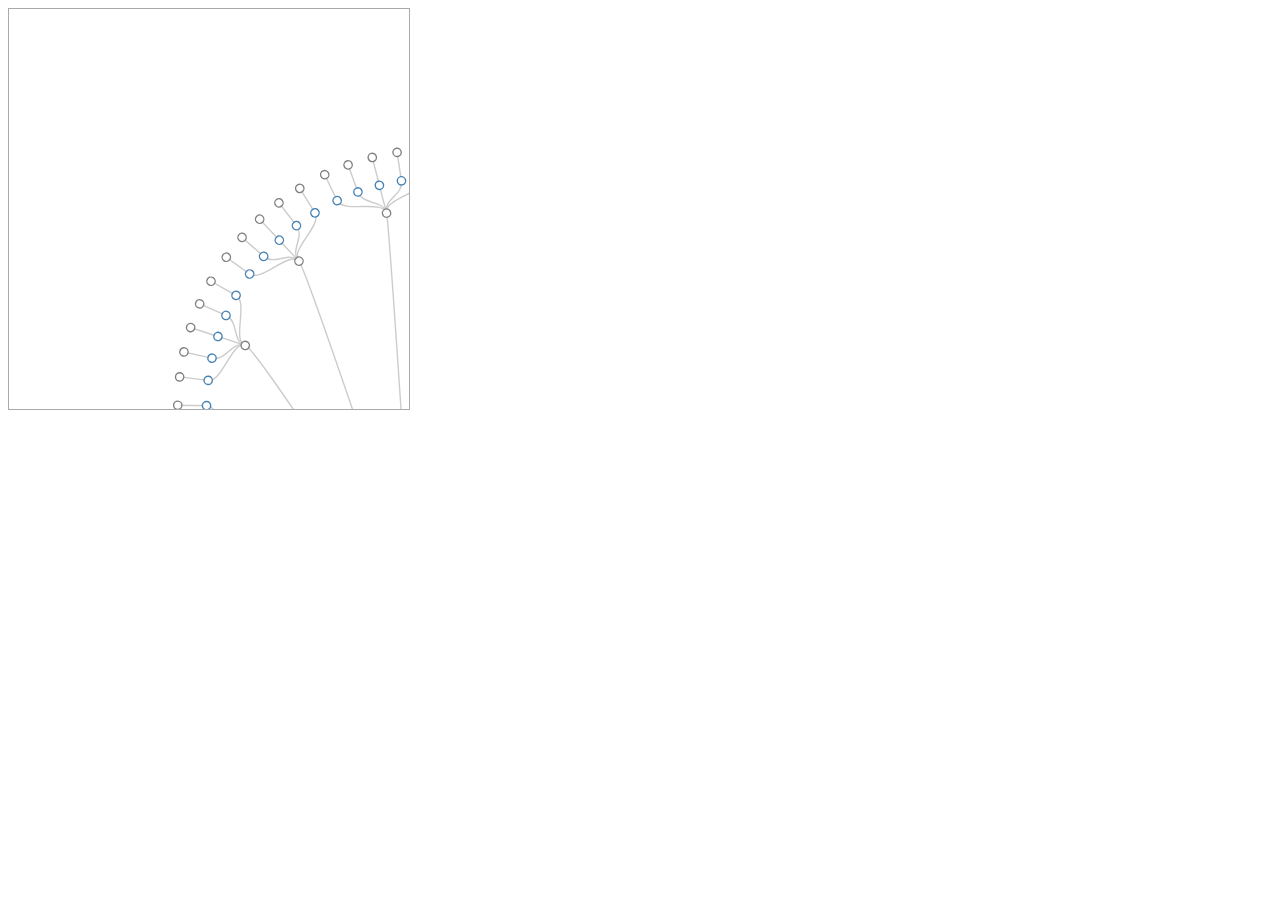
<file: bdg-thom/plugins/svgpan-talos/demo.html>
<!DOCTYPE HTML>

<html>
  <head>
    <!-- jQuery -->
    <script type="text/javascript" src="http://ajax.googleapis.com/ajax/libs/jquery/1.7.1/jquery.min.js"></script>

    <!-- d3 -->
    <script type="text/javascript" src="d3.js"></script>
    <script type="text/javascript" src="jquery-svgpan.js"></script>
    <title>jquery-svgpan Demo</title>

    <style type="text/css">
      body {
      font-family: Helvetica, sans-serif;
      }

      #instructions {
      border: 1px solid #aaa;
      margin: .5em;
      padding: .5em;
      }

      svg {
      border: 1px solid #aaa;
      }

      a:link {
      color: #aaa;
}
      a:visited {
      color: #aaa;
}

    </style>
  </head>

  <body>

<svg width="400" height="400" xmlns="http://www.w3.org/2000/svg" xlink="http://www.w3.org/1999/xlink">
<style type="text/css">  body { font-family: Helvetica, sans-serif; }

div { margin-top: 0.5em; margin-right: 0.5em; margin-bottom: 0.5em; margin-left: 0.5em; padding-top: 0.5em; padding-right: 0.5em; padding-bottom: 0.5em; padding-left: 0.5em; }

div#mouse { display: none; position: absolute; background-image: initial; background-attachment: initial; background-origin: initial; background-clip: initial; background-color: white; border-top-width: 1px; border-right-width: 1px; border-bottom-width: 1px; border-left-width: 1px; border-top-style: solid; border-right-style: solid; border-bottom-style: solid; border-left-style: solid; border-top-color: black; border-right-color: black; border-bottom-color: black; border-left-color: black; border-image: initial; background-position: initial initial; background-repeat: initial initial; }

div#visuals { float: left; }

div#request { position: absolute; top: 1em; right: 1em; width: 200px; border-top-width: 1px; border-right-width: 1px; border-bottom-width: 1px; border-left-width: 1px; border-top-style: solid; border-right-style: solid; border-bottom-style: solid; border-left-style: solid; border-top-color: rgb(153, 153, 153); border-right-color: rgb(153, 153, 153); border-bottom-color: rgb(153, 153, 153); border-left-color: rgb(153, 153, 153); border-image: initial; }

textarea { width: 100%; height: 8em; }

.node { font: normal normal normal 8px/normal sans-serif; }

.node circle { fill: #ffffff; stroke-width: 1.5px; stroke: #000000; }

.node.branch circle { stroke: #808080; }

.node.found circle { stroke: #4682b4; }

.node.loaded circle { stroke: #008000; }

.node.wait circle { stroke: #ff0000; stroke-width: 3px; cursor: pointer; }

.node.missing circle { stroke: #ffa500; }

.node.failed circle { stroke: #ffa500; }

path { fill: none; stroke: #cccccc; stroke-width: 1.5px; }

  </style><g id="viewport" transform="matrix(0.9240345346828462,0,0,0.9240345346828462,427.4995349244402,399.0884233275848)"><path d="M0,0C15.335913710036968,2.6048146422107354 15.335913710036968,2.6048146422107354 30.671827420073935,5.209629284421471" class="link"></path><path d="M30.671827420073935,5.209629284421471C46.0077411301109,7.814443926632206 9.497652345410648,-45.68995926572372 12.663536460547531,-60.91994568763163" class="link"></path><path d="M30.671827420073935,5.209629284421471C46.0077411301109,7.814443926632206 44.97968495396122,-12.434054818126414 59.972913271948286,-16.578739757501886" class="link"></path><path d="M30.671827420073935,5.209629284421471C46.0077411301109,7.814443926632206 35.19739796446852,30.64181708562018 46.9298639526247,40.85575611416024" class="link"></path><path d="M30.671827420073935,5.209629284421471C46.0077411301109,7.814443926632206 -6.120706906987594,46.26353558404861 -8.160942542650126,61.68471411206482" class="link"></path><path d="M12.663536460547531,-60.91994568763163C15.829420575684413,-76.14993210953953 7.364538836390744,-77.42832998183981 8.837446603668893,-92.91399597820778" class="link"></path><path d="M12.663536460547531,-60.91994568763163C15.829420575684413,-76.14993210953953 24.102528224313453,-73.94897463282068 28.923033869176145,-88.7387695593848" class="link"></path><path d="M8.837446603668893,-92.91399597820778C10.310354370947042,-108.39966197457575 10.310354370947042,-108.39966197457575 11.783262138225192,-123.8853279709437" class="link"></path><path d="M28.923033869176145,-88.7387695593848C33.74353951403884,-103.52856448594895 33.74353951403884,-103.52856448594895 38.56404515890153,-118.31835941251309" class="link"></path><path d="M59.972913271948286,-16.578739757501886C74.96614158993536,-20.723424696877355 74.96614158993536,-20.723424696877355 89.95936990792244,-24.86810963625283" class="link"></path><path d="M46.9298639526247,40.85575611416024C58.66232994078087,51.0696951427003 58.66232994078087,51.0696951427003 70.39479592893704,61.28363417124036" class="link"></path><g class="node loaded" transform="translate(0,0)rotate(9.639727592468262)skewX(0)scale(0.9999999999999999,0.9999999999999999)"><circle r="4.5"></circle></g><g class="branch node" transform="translate(30.671826981179553,5.209629337224638)rotate(9.639727592468262)skewX(0)scale(0.9999999999999999,0.9999999999999999)"><circle r="4.5"></circle></g><g class="node found" transform="translate(12.663538633939165,-60.919944370012956)rotate(-78.2570571899414)skewX(0)scale(1,1)"><circle r="4.5"></circle></g><g class="branch node" transform="translate(8.837451639167773,-92.913998053869)rotate(-84.56669616699219)skewX(0)scale(1,1)"><circle r="4.5"></circle></g><g class="node wait" transform="translate(11.783268370620817,-123.88532567508106)rotate(-84.56669616699219)skewX(0)scale(1,1)"><circle r="5.33608" style="fill: #ffffff; "><animate attributeType="XML" attributeName="r" values="5;8;5" repeatCount="indefinite" dur="2s" begin="0s"></animate></circle></g><g class="branch node" transform="translate(28.923036912369774,-88.73877124230815)rotate(-71.94741821289062)skewX(0)scale(1,1)"><circle r="4.5"></circle></g><g class="node wait" transform="translate(38.56404764031265,-118.31835682053173)rotate(-71.94741821289062)skewX(0)scale(1,1)"><circle r="5.33608" style="fill: #ffffff; "><animate attributeType="XML" attributeName="r" values="5;8;5" repeatCount="indefinite" dur="2s" begin="0s"></animate></circle></g><g class="node found" transform="translate(59.972912475571654,-16.578739456791187)rotate(-15.452775001525879)skewX(0)scale(1,1)"><circle r="4.5"></circle></g><g class="branch node" transform="translate(89.95937239015494,-24.868110201590092)rotate(-15.452775001525879)skewX(0)scale(1,1)"><circle r="4.5"></circle></g><g class="node found" transform="translate(46.92986288947624,40.855756044328736)rotate(41.04187011718749)skewX(0)scale(0.9999999999999999,0.9999999999999999)"><circle r="4.5"></circle></g><g class="branch node" transform="translate(70.39479721137329,61.283636571262896)rotate(41.04187011718749)skewX(0)scale(0.9999999999999999,0.9999999999999999)"><circle r="4.5"></circle></g><g class="node wait" transform="translate(-8.16094260741934,61.68471324839851)rotate(97.53651428222656)skewX(0)scale(1,1)"><circle r="5.33608" style="fill: #ffffff; "><animate attributeType="XML" attributeName="r" values="5;8;5" repeatCount="indefinite" dur="2s" begin="0s"></animate></circle></g><path d="M11.783262138225192,-123.8853279709437C13.25616990550334,-139.37099396731168 13.25616990550334,-139.37099396731168 14.729077672781491,-154.85665996367965" class="link"></path><path d="M14.729077672781491,-154.85665996367965C16.201985440059637,-170.34232596004762 9.93954953701128,-170.8221815241812 10.843144949466849,-186.3514707536522" class="link"></path><path d="M14.729077672781491,-154.85665996367965C16.201985440059637,-170.34232596004762 22.442591992287866,-169.63296380817826 24.482827627950396,-185.05414233619445" class="link"></path><path d="M24.482827627950396,-185.05414233619445C26.523063263612933,-200.47532086421066 26.523063263612933,-200.47532086421066 28.563298899275463,-215.89649939222684" class="link"></path><path d="M28.563298899275463,-215.89649939222684C30.603534534937996,-231.31767792024306 12.841307525142858,-232.97970998670493 13.697394693485716,-248.5116906524853" class="link"></path><path d="M28.563298899275463,-215.89649939222684C30.603534534937996,-231.31767792024306 35.549345069550654,-230.60938512898917 37.9193014075207,-245.98334413758846" class="link"></path><path d="M28.563298899275463,-215.89649939222684C30.603534534937996,-231.31767792024306 48.18686630205718,-228.3034611223231 51.399324055527664,-243.52369186381134" class="link"></path><path d="M13.697394693485716,-248.5116906524853C14.553481861828574,-264.04367131826564 14.553481861828574,-264.04367131826564 15.409569030171431,-279.575651984046" class="link"></path><path d="M37.9193014075207,-245.98334413758846C40.289257745490744,-261.35730314618775 40.289257745490744,-261.35730314618775 42.65921408346079,-276.73126215478703" class="link"></path><g class="branch node" transform="translate(14.729085824478181,-154.85666089140952)rotate(-84.56669616699219)skewX(0)scale(1,1)"><circle r="4.5"></circle></g><g class="node failed" transform="translate(10.843139131975963,-186.35147618701765)rotate(-86.66991424560547)skewX(0)scale(1,1)"><circle r="4.5"></circle></g><g class="node found" transform="translate(24.482828822914232,-185.05414730868335)rotate(-82.46348571777344)skewX(0)scale(1,1)"><circle r="4.5"></circle></g><g class="branch node" transform="translate(28.56329862563962,-215.89649258765087)rotate(-82.46348571777344)skewX(0)scale(1,1)"><circle r="4.5"></circle></g><g class="node found" transform="translate(13.69740942536141,-248.51168644450888)rotate(-86.84517669677734)skewX(0)scale(0.9999999999999999,0.9999999999999999)"><circle r="4.5"></circle></g><g class="branch node" transform="translate(15.409585813470533,-279.57565105898846)rotate(-86.84517669677734)skewX(0)scale(0.9999999999999999,0.9999999999999999)"><circle r="4.5"></circle></g><g class="node found" transform="translate(37.91930551547415,-245.98334007343672)rotate(-81.23661041259766)skewX(1.5902773407317584e-15)scale(0.9999999999999999,0.9999999999999999)"><circle r="4.5"></circle></g><g class="branch node" transform="translate(42.659219286094164,-276.7312613527805)rotate(-81.23661041259766)skewX(1.5902773407317584e-15)scale(0.9999999999999999,0.9999999999999999)"><circle r="4.5"></circle></g><g class="node missing" transform="translate(51.399310125499184,-243.5236913384048)rotate(-78.08179473876953)skewX(0)scale(1,1)"><circle r="5.33608"><animate attributeType="XML" attributeName="r" values="5;8;5" repeatCount="indefinite" dur="2s" begin="0s"></animate></circle></g><path d="M-8.160942542650126,61.68471411206482C-10.201178178312656,77.10589264008101 -10.201178178312691,77.10589264008101 -12.24141381397523,92.52707116809721" class="link"></path><path d="M-12.24141381397523,92.52707116809721C-14.281649449637769,107.94824969611341 -14.281649449637769,107.94824969611341 -16.321885085300305,123.36942822412962" class="link"></path><path d="M-16.321885085300305,123.36942822412962C-18.362120720962846,138.79060675214583 -18.362120720962846,138.79060675214583 -20.402356356625386,154.21178528016205" class="link"></path><path d="M-20.402356356625386,154.21178528016205C-22.442591992287923,169.63296380817823 -22.442591992287923,169.63296380817823 -24.48282762795046,185.05414233619442" class="link"></path><path d="M-24.48282762795046,185.05414233619442C-26.523063263613,200.47532086421063 99.4099429305539,-176.10079615674044 107.05686161751957,-189.64701124572045" class="link"></path><path d="M-24.48282762795046,185.05414233619442C-26.523063263613,200.47532086421063 171.84654080322437,-106.59546695080222 185.06550548039547,-114.79511825471008" class="link"></path><path d="M-24.48282762795046,185.05414233619442C-26.523063263613,200.47532086421063 201.93253447809275,-10.820290187777603 217.46580636102294,-11.652620202222034" class="link"></path><path d="M-24.48282762795046,185.05414233619442C-26.523063263613,200.47532086421063 182.25340164899904,87.62148565199323 196.27289408353744,94.36159993291578" class="link"></path><path d="M-24.48282762795046,185.05414233619442C-26.523063263613,200.47532086421063 117.65895285914907,164.4694438872533 126.70964154062206,177.12093957088817" class="link"></path><path d="M-24.48282762795046,185.05414233619442C-26.523063263613,200.47532086421063 24.06812323105195,200.78484157084353 25.91951732574825,216.2298293839853" class="link"></path><path d="M-24.48282762795046,185.05414233619442C-26.523063263613,200.47532086421063 -75.45415870314292,187.61795515060584 -81.25832475723084,202.0501055468063" class="link"></path><path d="M-24.48282762795046,185.05414233619442C-26.523063263613,200.47532086421063 -156.3811916705633,128.2136890202773 -168.41051410676047,138.0762804833755" class="link"></path><path d="M-24.48282762795046,185.05414233619442C-26.523063263613,200.47532086421063 -198.76896791820906,37.211887256947925 -214.05888852730206,40.074340122867" class="link"></path><path d="M-24.48282762795046,185.05414233619442C-26.523063263613,200.47532086421063 -192.1712606771366,-62.96057282342536 -206.95366534460862,-67.80369380984268" class="link"></path><path d="M-24.48282762795046,185.05414233619442C-26.523063263613,200.47532086421063 -138.21403743364849,-147.61675723570087 -148.84588646700604,-158.97189240767787" class="link"></path><path d="M-24.48282762795046,185.05414233619442C-26.523063263613,200.47532086421063 -50.19474947490223,-195.8936300282519 -54.05588404989471,-210.96237079965587" class="link"></path><path d="M107.05686161751957,-189.64701124572045C114.70378030448525,-203.19322633470048 72.9858749718531,-221.62469740314924 77.85159996997663,-236.39967723002587" class="link"></path><path d="M107.05686161751957,-189.64701124572045C114.70378030448525,-203.19322633470048 94.29624306341398,-213.43069832751328 100.58265926764159,-227.65941154934754" class="link"></path><path d="M107.05686161751957,-189.64701124572045C114.70378030448525,-203.19322633470048 114.70378030448525,-203.19322633470048 122.35069899145094,-216.73944142368052" class="link"></path><path d="M107.05686161751957,-189.64701124572045C114.70378030448525,-203.19322633470048 134.01309657553313,-191.0102991743672 142.94730301390203,-203.74431911932504" class="link"></path><path d="M107.05686161751957,-189.64701124572045C114.70378030448525,-203.19322633470048 152.03931657437144,-176.9985611807127 162.1752710126629,-188.79846525942688" class="link"></path><path d="M77.85159996997663,-236.39967723002587C82.71732496810019,-251.1746570569025 82.71732496810019,-251.1746570569025 87.58304996622371,-265.94963688377914" class="link"></path><path d="M100.58265926764159,-227.65941154934754C106.8690754718692,-241.88812477118177 106.8690754718692,-241.88812477118177 113.15549167609679,-256.11683799301596" class="link"></path><path d="M122.35069899145094,-216.73944142368052C129.99761767841665,-230.28565651266058 129.99761767841665,-230.28565651266058 137.64453636538232,-243.8318716016406" class="link"></path><path d="M142.94730301390203,-203.74431911932504C151.8815094522709,-216.47833906428286 151.8815094522709,-216.47833906428286 160.81571589063978,-229.21235900924066" class="link"></path><path d="M162.1752710126629,-188.79846525942688C172.31122545095434,-200.59836933814105 172.31122545095434,-200.59836933814105 182.44717988924575,-212.39827341685523" class="link"></path><path d="M185.06550548039547,-114.79511825471008C198.28447015756657,-122.99476955861793 170.57074942519515,-159.21703390332243 181.94213272020815,-169.8315028302106" class="link"></path><path d="M185.06550548039547,-114.79511825471008C198.28447015756657,-122.99476955861793 185.31474944517032,-141.78465390343973 197.66906607484836,-151.23696416366906" class="link"></path><path d="M185.06550548039547,-114.79511825471008C198.28447015756657,-122.99476955861793 198.28447015756657,-122.99476955861793 211.50343483473767,-131.19442086252582" class="link"></path><path d="M185.06550548039547,-114.79511825471008C198.28447015756657,-122.99476955861793 209.35573414448285,-103.02728291704608 223.3127830874484,-109.89576844484917" class="link"></path><path d="M185.06550548039547,-114.79511825471008C198.28447015756657,-122.99476955861793 218.4225405902283,-82.07337087359396 232.98404329624356,-87.54492893183357" class="link"></path><path d="M181.94213272020815,-169.8315028302106C193.31351601522118,-180.4459717570988 193.31351601522118,-180.4459717570988 204.6848993102342,-191.06044068398694" class="link"></path><path d="M197.66906607484836,-151.23696416366906C210.0233827045264,-160.68927442389838 210.0233827045264,-160.68927442389838 222.3776993342044,-170.14158468412768" class="link"></path><path d="M211.50343483473767,-131.19442086252582C224.7223995119088,-139.3940721664337 224.7223995119088,-139.3940721664337 237.9413641890799,-147.59372347034153" class="link"></path><path d="M223.3127830874484,-109.89576844484917C237.26983203041394,-116.76425397265224 237.26983203041394,-116.76425397265224 251.22688097337945,-123.63273950045532" class="link"></path><path d="M232.98404329624356,-87.54492893183357C247.5455460022588,-93.01648699007318 247.5455460022588,-93.01648699007318 262.10704870827396,-98.48804504831276" class="link"></path><path d="M217.46580636102294,-11.652620202222034C232.99907824395314,-12.484950216666464 226.11943122162117,-57.571236468005175 241.19405996972927,-61.40931889920552" class="link"></path><path d="M217.46580636102294,-11.652620202222034C232.99907824395314,-12.484950216666464 230.66348808482255,-35.1965866098882 246.04105395714407,-37.54302571721408" class="link"></path><path d="M217.46580636102294,-11.652620202222034C232.99907824395314,-12.484950216666464 232.99907824395314,-12.484950216666464 248.53235012688336,-13.317280231110896" class="link"></path><path d="M217.46580636102294,-11.652620202222034C232.99907824395314,-12.484950216666464 233.10383980227923,10.346222203190376 248.64409578909783,11.035970350069736" class="link"></path><path d="M217.46580636102294,-11.652620202222034C232.99907824395314,-12.484950216666464 230.97676972973582,33.07833565433767 246.37522104505157,35.28355803129352" class="link"></path><path d="M241.19405996972927,-61.40931889920552C256.26868871783734,-65.24740133040588 256.26868871783734,-65.24740133040588 271.3433174659454,-69.08548376160621" class="link"></path><path d="M246.04105395714407,-37.54302571721408C261.41861982946557,-39.889464824539964 261.41861982946557,-39.889464824539964 276.79618570178707,-42.23590393186584" class="link"></path><path d="M248.53235012688336,-13.317280231110896C264.0656220098136,-14.149610245555328 264.0656220098136,-14.149610245555328 279.5988938927438,-14.981940259999757" class="link"></path><path d="M248.64409578909783,11.035970350069736C264.18435177591647,11.725718496949094 264.18435177591647,11.725718496949094 279.7246077627351,12.415466643828452" class="link"></path><path d="M246.37522104505157,35.28355803129352C261.7736723603673,37.48878040824937 261.7736723603673,37.48878040824937 277.172123675683,39.694002785205214" class="link"></path><path d="M196.27289408353744,94.36159993291578C210.2923865180758,101.10171421383833 225.9422631502602,58.262665292475305 241.0050806936109,62.14684297864033" class="link"></path><path d="M196.27289408353744,94.36159993291578C210.2923865180758,101.10171421383833 219.16651984492455,80.06547959956731 233.77762116791953,85.40317823953848" class="link"></path><path d="M196.27289408353744,94.36159993291578C210.2923865180758,101.10171421383833 210.2923865180758,101.10171421383833 224.31187895261422,107.84182849476089" class="link"></path><path d="M196.27289408353744,94.36159993291578C210.2923865180758,101.10171421383833 199.4048277566218,121.16995960961786 212.69848294039662,129.24795691692572" class="link"></path><path d="M196.27289408353744,94.36159993291578C210.2923865180758,101.10171421383833 186.60808550718758,140.0780741864572 199.0486245410001,149.41661246555435" class="link"></path><path d="M241.0050806936109,62.14684297864033C256.0678982369616,66.03102066480535 256.0678982369616,66.03102066480535 271.13071578031224,69.91519835097037" class="link"></path><path d="M233.77762116791953,85.40317823953848C248.38872249091452,90.74087687950963 248.38872249091452,90.74087687950963 262.9998238139095,96.07857551948078" class="link"></path><path d="M224.31187895261422,107.84182849476089C238.33137138715261,114.58194277568346 238.33137138715261,114.58194277568346 252.35086382169098,121.32205705660601" class="link"></path><path d="M212.69848294039662,129.24795691692572C225.99213812417142,137.32595422423358 225.99213812417142,137.32595422423358 239.28579330794622,145.40395153154145" class="link"></path><path d="M199.0486245410001,149.41661246555435C211.48916357481264,158.7551507446515 211.48916357481264,158.7551507446515 223.92970260862512,168.09368902374865" class="link"></path><path d="M126.70964154062206,177.12093957088817C135.76033022209506,189.77243525452303 170.08290727629907,159.73806402008972 181.4217677613857,170.38726828809573" class="link"></path><path d="M126.70964154062206,177.12093957088817C135.76033022209506,189.77243525452303 153.65720726583808,175.59586299143757 163.9010210835606,187.30225385753343" class="link"></path><path d="M126.70964154062206,177.12093957088817C135.76033022209506,189.77243525452303 135.76033022209506,189.77243525452303 144.81101890356808,202.4239309381579" class="link"></path><path d="M126.70964154062206,177.12093957088817C135.76033022209506,189.77243525452303 116.56362817562388,202.1320485004279 124.33453672066547,215.60751840045646" class="link"></path><path d="M126.70964154062206,177.12093957088817C135.76033022209506,189.77243525452303 96.25089821390284,212.55636673000728 102.66762476149638,226.72679117867446" class="link"></path><path d="M181.4217677613857,170.38726828809573C192.76062824647232,181.03647255610173 192.76062824647232,181.03647255610173 204.09948873155892,191.6856768241077" class="link"></path><path d="M163.9010210835606,187.30225385753343C174.14483490128316,199.0086447236293 174.14483490128316,199.0086447236293 184.3886487190057,210.71503558972512" class="link"></path><path d="M144.81101890356808,202.4239309381579C153.86170758504107,215.0754266217928 153.86170758504107,215.0754266217928 162.9123962665141,227.72692230542765" class="link"></path><path d="M124.33453672066547,215.60751840045646C132.10544526570706,229.082988300485 132.10544526570706,229.082988300485 139.87635381074867,242.5584582005135" class="link"></path><path d="M102.66762476149638,226.72679117867446C109.08435130908991,240.89721562734164 109.08435130908991,240.89721562734164 115.50107785668342,255.0676400760088" class="link"></path><path d="M25.91951732574825,216.2298293839853C27.770911420444552,231.6748171971271 72.3075846729404,221.846923898462 77.1280903178031,236.63671882502615" class="link"></path><path d="M25.91951732574825,216.2298293839853C27.770911420444552,231.6748171971271 50.27994845612805,227.85164302171168 53.631945019869924,243.0417525564925" class="link"></path><path d="M25.91951732574825,216.2298293839853C27.770911420444552,231.6748171971271 27.770911420444552,231.6748171971271 29.62230551514086,247.11980501026895" class="link"></path><path d="M25.91951732574825,216.2298293839853C27.770911420444552,231.6748171971271 4.995984305134665,233.27984178935668 5.329049925476976,248.83183124198047" class="link"></path><path d="M25.91951732574825,216.2298293839853C27.770911420444552,231.6748171971271 -17.82677641003788,232.65134963561022 -19.015228170707072,248.1614396113176" class="link"></path><path d="M77.1280903178031,236.63671882502615C81.94859596266579,251.4265137515903 81.94859596266579,251.4265137515903 86.76910160752848,266.2163086781544" class="link"></path><path d="M53.631945019869924,243.0417525564925C56.983941583611795,258.2318620912733 56.983941583611795,258.2318620912733 60.335938147353666,273.4219716260541" class="link"></path><path d="M29.62230551514086,247.11980501026895C31.473699609837162,262.56479282341076 31.473699609837162,262.56479282341076 33.325093704533465,278.00978063655253" class="link"></path><path d="M5.329049925476976,248.83183124198047C5.6621155458192876,264.38382069460425 5.6621155458192876,264.38382069460425 5.995181166161599,279.93581014722804" class="link"></path><path d="M-19.015228170707072,248.1614396113176C-20.203679931376264,263.67152958702496 -20.203679931376264,263.67152958702496 -21.392131692045457,279.1816195627323" class="link"></path><path d="M-81.25832475723084,202.0501055468063C-87.06249081131875,216.48225594300672 -43.287531594401756,229.2828690785862 -46.173367034028544,244.56839368382532" class="link"></path><path d="M-81.25832475723084,202.0501055468063C-87.06249081131875,216.48225594300672 -65.48851814978454,223.9546794219531 -69.85441935977018,238.88499138341663" class="link"></path><path d="M-81.25832475723084,202.0501055468063C-87.06249081131875,216.48225594300672 -87.06249081131875,216.48225594300672 -92.86665686540668,230.9144063392072" class="link"></path><path d="M-81.25832475723084,202.0501055468063C-87.06249081131875,216.48225594300672 -107.80289152903707,206.93714268449514 -114.98975096430623,220.73295219679486" class="link"></path><path d="M-81.25832475723084,202.0501055468063C-87.06249081131875,216.48225594300672 -127.51114321215445,195.41072846999438 -136.01188609296477,208.43811036799403" class="link"></path><path d="M-46.173367034028544,244.56839368382532C-49.05920247365533,259.85391828906444 -49.05920247365533,259.85391828906444 -51.945037913282114,275.1394428943035" class="link"></path><path d="M-69.85441935977018,238.88499138341663C-74.22032056975581,253.8153033448802 -74.22032056975581,253.8153033448802 -78.58622177974145,268.7456153063437" class="link"></path><path d="M-92.86665686540668,230.9144063392072C-98.6708229194946,245.34655673540766 -98.6708229194946,245.34655673540766 -104.47498897358251,259.7787071316081" class="link"></path><path d="M-114.98975096430623,220.73295219679486C-122.17661039957537,234.52876170909454 -122.17661039957537,234.52876170909454 -129.3634698348445,248.3245712213942" class="link"></path><path d="M-136.01188609296477,208.43811036799403C-144.51262897377507,221.46549226599367 -144.51262897377507,221.46549226599367 -153.01337185458536,234.4928741639933" class="link"></path><path d="M-168.41051410676047,138.0762804833755C-180.43983654295764,147.93887194647377 -148.21468149660447,180.2133530937831 -158.09566026304478,192.22757663336864" class="link"></path><path d="M-168.41051410676047,138.0762804833755C-180.43983654295764,147.93887194647377 -165.1177113161583,164.86535674349005 -176.12555873723554,175.85638052638942" class="link"></path><path d="M-168.41051410676047,138.0762804833755C-180.43983654295764,147.93887194647377 -180.43983654295764,147.93887194647377 -192.46915897915483,157.80146340957202" class="link"></path><path d="M-168.41051410676047,138.0762804833755C-180.43983654295764,147.93887194647377 -194.03435687484364,129.59595980049014 -206.96998066649988,138.23569045385617" class="link"></path><path d="M-168.41051410676047,138.0762804833755C-180.43983654295764,147.93887194647377 -205.7711128064693,110.01224285883698 -219.48918699356724,117.34639238275946" class="link"></path><path d="M-158.09566026304478,192.22757663336864C-167.97663902948509,204.24180017295419 -167.97663902948509,204.24180017295419 -177.85761779592536,216.25602371253973" class="link"></path><path d="M-176.12555873723554,175.85638052638942C-187.1334061583128,186.84740430928878 -187.1334061583128,186.84740430928878 -198.14125357939,197.8384280921881" class="link"></path><path d="M-192.46915897915483,157.80146340957202C-204.49848141535202,167.66405487267028 -204.49848141535202,167.66405487267028 -216.52780385154918,177.52664633576853" class="link"></path><path d="M-206.96998066649988,138.23569045385617C-219.90560445815615,146.8754211072222 -219.90560445815615,146.8754211072222 -232.8412282498124,155.5151517605882" class="link"></path><path d="M-219.48918699356724,117.34639238275946C-233.20726118066523,124.68054190668192 -233.20726118066523,124.68054190668192 -246.92533536776318,132.0146914306044" class="link"></path><path d="M-214.05888852730206,40.074340122867C-229.34880913639506,42.93679298878607 -216.61516474013072,86.73127953080404 -231.0561757228061,92.51336483285765" class="link"></path><path d="M-214.05888852730206,40.074340122867C-229.34880913639506,42.93679298878607 -224.0545821040163,65.14590303801957 -238.9915542442841,69.48896324055421" class="link"></path><path d="M-214.05888852730206,40.074340122867C-229.34880913639506,42.93679298878607 -229.34880913639506,42.93679298878607 -244.63872974548806,45.79924585470514" class="link"></path><path d="M-214.05888852730206,40.074340122867C-229.34880913639506,42.93679298878607 -232.44715673938728,20.31658849854359 -247.94363385534646,21.671027731779834" class="link"></path><path d="M-214.05888852730206,40.074340122867C-229.34880913639506,42.93679298878607 -233.3199600641013,-2.498135330723159 -248.87462406837474,-2.6646776861047035" class="link"></path><path d="M-231.0561757228061,92.51336483285765C-245.4971867054815,98.29545013491126 -245.4971867054815,98.29545013491126 -259.9381976881569,104.07753543696485" class="link"></path><path d="M-238.9915542442841,69.48896324055421C-253.92852638455184,73.83202344308886 -253.92852638455184,73.83202344308886 -268.8654985248196,78.1750836456235" class="link"></path><path d="M-244.63872974548806,45.79924585470514C-259.9286503545811,48.661698720624216 -259.9286503545811,48.661698720624216 -275.2185709636741,51.52415158654328" class="link"></path><path d="M-247.94363385534646,21.671027731779834C-263.4401109713056,23.025466965016076 -263.4401109713056,23.025466965016076 -278.9365880872648,24.379906198252314" class="link"></path><path d="M-248.87462406837474,-2.6646776861047035C-264.4292880726482,-2.8312200414862474 -264.4292880726482,-2.8312200414862474 -279.9839520769216,-2.9977623968677913" class="link"></path><path d="M-206.95366534460862,-67.80369380984268C-221.73607001208066,-72.64681479626002 -231.63207062287927,-28.125225392908554 -247.07420866440458,-30.000240419102457" class="link"></path><path d="M-206.95366534460862,-67.80369380984268C-221.73607001208066,-72.64681479626002 -227.7744733644452,-50.62838855814081 -242.95943825540823,-54.00361446201687" class="link"></path><path d="M-206.95366534460862,-67.80369380984268C-221.73607001208066,-72.64681479626002 -221.73607001208066,-72.64681479626002 -236.51847467955272,-77.48993578267736" class="link"></path><path d="M-206.95366534460862,-67.80369380984268C-221.73607001208066,-72.64681479626002 -213.57467471253332,-93.96969067672843 -227.81298636003555,-100.23433672184366" class="link"></path><path d="M-206.95366534460862,-67.80369380984268C-221.73607001208066,-72.64681479626002 -203.36842800693282,-114.3928622529982 -216.92632320739503,-122.01905306986475" class="link"></path><path d="M-247.07420866440458,-30.000240419102457C-262.5163467059299,-31.875255445296364 -262.5163467059299,-31.875255445296364 -277.95848474745515,-33.75027047149027" class="link"></path><path d="M-242.95943825540823,-54.00361446201687C-258.14440314637125,-57.37884036589293 -258.14440314637125,-57.37884036589293 -273.3293680373343,-60.75406626976898" class="link"></path><path d="M-236.51847467955272,-77.48993578267736C-251.30087934702476,-82.3330567690947 -251.30087934702476,-82.3330567690947 -266.0832840144968,-87.17617775551203" class="link"></path><path d="M-227.81298636003555,-100.23433672184366C-242.05129800753778,-106.4989827669589 -242.05129800753778,-106.4989827669589 -256.28960965504,-112.76362881207413" class="link"></path><path d="M-216.92632320739503,-122.01905306986475C-230.4842184078572,-129.64524388673132 -230.4842184078572,-129.64524388673132 -244.0421136083194,-137.27143470359786" class="link"></path><path d="M-148.84588646700604,-158.97189240767787C-159.47773550036362,-170.32702757965484 -189.564567959402,-136.05042821986885 -202.20220582336216,-145.12045676786013" class="link"></path><path d="M-148.84588646700604,-158.97189240767787C-159.47773550036362,-170.32702757965484 -175.36063901868806,-153.92560127347826 -187.05134828660061,-164.18730802504348" class="link"></path><path d="M-148.84588646700604,-158.97189240767787C-159.47773550036362,-170.32702757965484 -159.47773550036362,-170.32702757965484 -170.1095845337212,-181.68216275163184" class="link"></path><path d="M-148.84588646700604,-158.97189240767787C-159.47773550036362,-170.32702757965484 -142.06792682761954,-185.09767316567374 -151.53912194946085,-197.43751804338532" class="link"></path><path d="M-148.84588646700604,-158.97189240767787C-159.47773550036362,-170.32702757965484 -123.29790163894461,-198.0961178213182 -131.5177617482076,-211.30252567607275" class="link"></path><path d="M-202.20220582336216,-145.12045676786013C-214.8398436873223,-154.1904853158514 -214.8398436873223,-154.1904853158514 -227.47748155128244,-163.26051386384265" class="link"></path><path d="M-187.05134828660061,-164.18730802504348C-198.74205755451317,-174.44901477660872 -198.74205755451317,-174.44901477660872 -210.43276682242572,-184.71072152817393" class="link"></path><path d="M-170.1095845337212,-181.68216275163184C-180.7414335670788,-193.03729792360883 -180.7414335670788,-193.03729792360883 -191.37328260043637,-204.39243309558583" class="link"></path><path d="M-151.53912194946085,-197.43751804338532C-161.01031707130215,-209.7773629210969 -161.01031707130215,-209.7773629210969 -170.48151219314346,-222.1172077988085" class="link"></path><path d="M-131.5177617482076,-211.30252567607275C-139.73762185747057,-224.5089335308273 -139.73762185747057,-224.5089335308273 -147.95748196673352,-237.71534138558184" class="link"></path><path d="M-54.05588404989471,-210.96237079965587C-57.91701862488718,-226.03111157105985 -100.77995391240995,-210.44677553684915 -107.49861750657062,-224.4765605726391" class="link"></path><path d="M-54.05588404989471,-210.96237079965587C-57.91701862488718,-226.03111157105985 -79.73017092376445,-219.28872357901065 -85.04551565201542,-233.90797181761138" class="link"></path><path d="M-54.05588404989471,-210.96237079965587C-57.91701862488718,-226.03111157105985 -57.91701862488718,-226.03111157105985 -61.77815319987966,-241.09985234246383" class="link"></path><path d="M-54.05588404989471,-210.96237079965587C-57.91701862488718,-226.03111157105985 -35.54934506955089,-230.60938512898912 -37.91930140752095,-245.9833441375884" class="link"></path><path d="M-54.05588404989471,-210.96237079965587C-57.91701862488718,-226.03111157105985 -12.841307525142991,-232.97970998670493 -13.697394693485856,-248.5116906524853" class="link"></path><path d="M-107.49861750657062,-224.4765605726391C-114.2172811007313,-238.50634560842906 -114.2172811007313,-238.50634560842906 -120.93594469489196,-252.53613064421899" class="link"></path><path d="M-85.04551565201542,-233.90797181761138C-90.36086038026639,-248.52722005621212 -90.36086038026639,-248.52722005621212 -95.67620510851735,-263.1464682948128" class="link"></path><path d="M-61.77815319987966,-241.09985234246383C-65.63928777487214,-256.16859311386787 -65.63928777487214,-256.16859311386787 -69.50042234986462,-271.2373338852718" class="link"></path><path d="M-37.91930140752095,-245.9833441375884C-40.28925774549101,-261.3573031461877 -40.28925774549101,-261.3573031461877 -42.659214083461066,-276.731262154787" class="link"></path><path d="M-13.697394693485856,-248.5116906524853C-14.553481861828724,-264.04367131826564 -14.553481861828724,-264.04367131826564 -15.409569030171589,-279.575651984046" class="link"></path><g class="branch node" transform="translate(-12.241414411457106,92.52707365434168)rotate(97.53651428222656)skewX(0)scale(1,1)"><circle r="4.5"></circle></g><g class="node found" transform="translate(-16.32188521483868,123.36942649679702)rotate(97.53651428222656)skewX(0)scale(1,1)"><circle r="4.5"></circle></g><g class="branch node" transform="translate(-20.402357018876447,154.2117869027402)rotate(97.53651428222656)skewX(0)scale(1,1)"><circle r="4.5"></circle></g><g class="node found" transform="translate(-24.48282882291421,185.05414730868335)rotate(97.53651428222656)skewX(0)scale(1,1)"><circle r="4.5"></circle></g><g class="branch node" transform="translate(107.05685511173108,-189.64700713065017)rotate(-60.555015563964844)skewX(-3.1805546814635168e-15)scale(0.9999999999999999,0.9999999999999999)"><circle r="4.5"></circle></g><g class="node found" transform="translate(77.85161444936172,-236.39966889166283)rotate(-71.77214813232422)skewX(0)scale(0.9999999999999999,0.9999999999999999)"><circle r="4.5"></circle></g><g class="branch node" transform="translate(87.58306744875652,-265.94963112639687)rotate(-71.77214813232422)skewX(0)scale(0.9999999999999999,0.9999999999999999)"><circle r="4.5"></circle></g><g class="node found" transform="translate(100.58266347615792,-227.6594059829329)rotate(-66.16358184814453)skewX(0)scale(1,1)"><circle r="4.5"></circle></g><g class="branch node" transform="translate(113.15549795229897,-256.11683522011447)rotate(-66.16358184814453)skewX(0)scale(1,1)"><circle r="4.5"></circle></g><g class="node found" transform="translate(122.35069369941601,-216.73944051725235)rotate(-60.555015563964844)skewX(-3.1805546814635168e-15)scale(0.9999999999999999,0.9999999999999999)"><circle r="4.5"></circle></g><g class="branch node" transform="translate(137.64453228710096,-243.83187390385456)rotate(-60.555015563964844)skewX(-3.1805546814635168e-15)scale(0.9999999999999999,0.9999999999999999)"><circle r="4.5"></circle></g><g class="node found" transform="translate(142.947302823126,-203.7443151110072)rotate(-54.94644546508788)skewX(0)scale(1,1)"><circle r="4.5"></circle></g><g class="branch node" transform="translate(160.81571786695704,-229.21235762265368)rotate(-54.94644546508788)skewX(0)scale(1,1)"><circle r="4.5"></circle></g><g class="node found" transform="translate(162.17526264670633,-188.79846797559486)rotate(-49.3378791809082)skewX(0)scale(1,1)"><circle r="4.5"></circle></g><g class="branch node" transform="translate(182.4471729631901,-212.39827936624113)rotate(-49.3378791809082)skewX(0)scale(1,1)"><circle r="4.5"></circle></g><g class="branch node" transform="translate(185.0655002904192,-114.79511375613465)rotate(-31.81110000610351)skewX(0)scale(1,1)"><circle r="4.5"></circle></g><g class="node found" transform="translate(181.9421337866464,-169.83149671842958)rotate(-43.02823638916015)skewX(0)scale(1,1)"><circle r="4.5"></circle></g><g class="branch node" transform="translate(204.6849032985877,-191.06043641122517)rotate(-43.02823638916015)skewX(0)scale(1,1)"><circle r="4.5"></circle></g><g class="node found" transform="translate(197.66906030321155,-151.23696612701934)rotate(-37.41967010498047)skewX(0)scale(1,1)"><circle r="4.5"></circle></g><g class="branch node" transform="translate(222.3776958707687,-170.14158921089196)rotate(-37.41967010498047)skewX(0)scale(1,1)"><circle r="4.5"></circle></g><g class="node found" transform="translate(211.5034326081292,-131.1944180193595)rotate(-31.81110000610351)skewX(0)scale(1,1)"><circle r="4.5"></circle></g><g class="branch node" transform="translate(237.9413649258392,-147.5937222825843)rotate(-31.81110000610351)skewX(0)scale(1,1)"><circle r="4.5"></circle></g><g class="node found" transform="translate(223.3127797208932,-109.89576760634469)rotate(-26.202531814575195)skewX(0)scale(0.9999999999999999,0.9999999999999999)"><circle r="4.5"></circle></g><g class="branch node" transform="translate(251.22688060869947,-123.63274024150019)rotate(-26.202531814575195)skewX(0)scale(0.9999999999999999,0.9999999999999999)"><circle r="4.5"></circle></g><g class="node found" transform="translate(232.98403916861733,-87.54493027660753)rotate(-20.59396362304687)skewX(0)scale(1,1)"><circle r="4.5"></circle></g><g class="branch node" transform="translate(262.10704763561967,-98.48804790297665)rotate(-20.59396362304687)skewX(0)scale(1,1)"><circle r="4.5"></circle></g><g class="branch node" transform="translate(217.46579960935586,-11.652619460470836)rotate(-3.0671858787536617)skewX(0)scale(1,1)"><circle r="4.5"></circle></g><g class="node found" transform="translate(241.1940562328633,-61.40931983337929)rotate(-14.284323692321774)skewX(0)scale(1,1)"><circle r="4.5"></circle></g><g class="branch node" transform="translate(271.34331695873055,-69.08548575376676)rotate(-14.284323692321774)skewX(0)scale(1,1)"><circle r="4.5"></circle></g><g class="node found" transform="translate(246.04105065621187,-37.543024870770246)rotate(-8.67575454711914)skewX(0)scale(1,1)"><circle r="4.5"></circle></g><g class="branch node" transform="translate(276.7961857592871,-42.23590355503505)rotate(-8.67575454711914)skewX(0)scale(1,1)"><circle r="4.5"></circle></g><g class="node found" transform="translate(248.5323467641011,-13.317279616666934)rotate(-3.0671858787536617)skewX(0)scale(1,1)"><circle r="4.5"></circle></g><g class="branch node" transform="translate(279.5988939188464,-14.981939772863033)rotate(-3.0671858787536617)skewX(0)scale(1,1)"><circle r="4.5"></circle></g><g class="node found" transform="translate(248.64409237815997,11.035970727622463)rotate(2.5413827896118164)skewX(0)scale(1,1)"><circle r="4.5"></circle></g><g class="branch node" transform="translate(279.72460773637533,12.415467237722588)rotate(2.5413827896118164)skewX(0)scale(1,1)"><circle r="4.5"></circle></g><g class="node found" transform="translate(246.3752178937484,35.28355611709063)rotate(8.149950981140137)skewX(0)scale(1,1)"><circle r="4.5"></circle></g><g class="branch node" transform="translate(277.17212390663747,39.69400117251482)rotate(8.149950981140137)skewX(0)scale(1,1)"><circle r="4.5"></circle></g><g class="branch node" transform="translate(196.27288654312596,94.3615999655382)rotate(25.676729202270504)skewX(0)scale(1,1)"><circle r="4.5"></circle></g><g class="node found" transform="translate(241.0050775511886,62.14684158511563)rotate(14.459590911865236)skewX(0)scale(0.9999999999999999,0.9999999999999999)"><circle r="4.5"></circle></g><g class="branch node" transform="translate(271.13071593895,69.91519773577406)rotate(14.459590911865236)skewX(0)scale(0.9999999999999999,0.9999999999999999)"><circle r="4.5"></circle></g><g class="node found" transform="translate(233.7776188549624,85.40317468902322)rotate(20.068159103393555)skewX(0)scale(1,1)"><circle r="4.5"></circle></g><g class="branch node" transform="translate(262.999824794921,96.0785728341178)rotate(20.068159103393555)skewX(0)scale(1,1)"><circle r="4.5"></circle></g><g class="node found" transform="translate(224.3118742641527,107.84183042105155)rotate(25.676729202270504)skewX(0)scale(1,1)"><circle r="4.5"></circle></g><g class="branch node" transform="translate(252.35086198517945,121.3220608765649)rotate(25.676729202270504)skewX(0)scale(1,1)"><circle r="4.5"></circle></g><g class="node found" transform="translate(212.69847911254394,129.24795668663626)rotate(31.28529739379883)skewX(0)scale(1,1)"><circle r="4.5"></circle></g><g class="branch node" transform="translate(239.28579226162213,145.40395325343744)rotate(31.28529739379883)skewX(0)scale(1,1)"><circle r="4.5"></circle></g><g class="node found" transform="translate(199.04861696656585,149.41661690774976)rotate(36.89386749267578)skewX(0)scale(1,1)"><circle r="4.5"></circle></g><g class="branch node" transform="translate(223.92969713818658,168.09369631131332)rotate(36.89386749267578)skewX(0)scale(1,1)"><circle r="4.5"></circle></g><g class="branch node" transform="translate(126.7096369632968,177.12093450706664)rotate(54.420642852783196)skewX(0)scale(1,1)"><circle r="4.5"></circle></g><g class="node found" transform="translate(181.4217619759171,170.38726949515203)rotate(43.20350646972656)skewX(0)scale(0.9999999999999999,0.9999999999999999)"><circle r="4.5"></circle></g><g class="branch node" transform="translate(204.09948500354153,191.68568079355617)rotate(43.20350646972656)skewX(0)scale(0.9999999999999999,0.9999999999999999)"><circle r="4.5"></circle></g><g class="node found" transform="translate(163.90102293048412,187.30224773558058)rotate(48.81207275390624)skewX(0)scale(0.9999999999999999,0.9999999999999999)"><circle r="4.5"></circle></g><g class="branch node" transform="translate(184.38865330889067,210.71503157329263)rotate(48.81207275390624)skewX(0)scale(0.9999999999999999,0.9999999999999999)"><circle r="4.5"></circle></g><g class="node found" transform="translate(144.81101620891664,202.4239286966854)rotate(54.420642852783196)skewX(0)scale(1,1)"><circle r="4.5"></circle></g><g class="branch node" transform="translate(162.91239545453647,227.72692288630418)rotate(54.420642852783196)skewX(0)scale(1,1)"><circle r="4.5"></circle></g><g class="node found" transform="translate(124.3345287927567,215.60751905799353)rotate(60.02921295166016)skewX(0)scale(1,1)"><circle r="4.5"></circle></g><g class="branch node" transform="translate(139.87634679751528,242.55846224483952)rotate(60.02921295166016)skewX(0)scale(1,1)"><circle r="4.5"></circle></g><g class="node found" transform="translate(102.6676261554555,226.72678682516434)rotate(65.63777923583984)skewX(0)scale(0.9999999999999999,0.9999999999999999)"><circle r="4.5"></circle></g><g class="branch node" transform="translate(115.50108099846479,255.06763865333068)rotate(65.63777923583984)skewX(0)scale(0.9999999999999999,0.9999999999999999)"><circle r="4.5"></circle></g><g class="branch node" transform="translate(25.919511051627953,216.2298233058326)rotate(83.16455841064453)skewX(0)scale(1,1)"><circle r="4.5"></circle></g><g class="node found" transform="translate(77.1280952806253,236.63671364106347)rotate(71.94741821289062)skewX(0)scale(1,1)"><circle r="4.5"></circle></g><g class="branch node" transform="translate(86.76910837283876,266.21630647310576)rotate(71.94741821289062)skewX(0)scale(1,1)"><circle r="4.5"></circle></g><g class="node found" transform="translate(53.63196048643188,243.04174567107128)rotate(77.55598449707031)skewX(0)scale(1,1)"><circle r="4.5"></circle></g><g class="branch node" transform="translate(60.33595636924803,273.4219676050339)rotate(77.55598449707031)skewX(0)scale(1,1)"><circle r="4.5"></circle></g><g class="node found" transform="translate(29.62229886359569,247.11980239247464)rotate(83.16455841064453)skewX(0)scale(1,1)"><circle r="4.5"></circle></g><g class="branch node" transform="translate(33.325086675563426,278.00978147911667)rotate(83.16455841064453)skewX(0)scale(1,1)"><circle r="4.5"></circle></g><g class="node found" transform="translate(5.329053821206695,248.8318277669289)rotate(88.77312469482422)skewX(0)scale(0.9999999999999999,0.9999999999999999)"><circle r="4.5"></circle></g><g class="branch node" transform="translate(5.995185630535453,279.93581005161775)rotate(88.77312469482422)skewX(0)scale(0.9999999999999999,0.9999999999999999)"><circle r="4.5"></circle></g><g class="node found" transform="translate(-19.01521372205399,248.16143731765519)rotate(94.3816909790039)skewX(0)scale(1,1)"><circle r="4.5"></circle></g><g class="branch node" transform="translate(-21.392115728755183,279.1816207859098)rotate(94.3816909790039)skewX(0)scale(1,1)"><circle r="4.5"></circle></g><g class="branch node" transform="translate(-81.25831827102732,202.050100845784)rotate(111.9084701538086)skewX(0)scale(1,1)"><circle r="4.5"></circle></g><g class="node found" transform="translate(-46.173381784354575,244.56838744828843)rotate(100.69133758544922)skewX(0)scale(1,1)"><circle r="4.5"></circle></g><g class="branch node" transform="translate(-51.94505521509411,275.13943962780183)rotate(100.69133758544922)skewX(0)scale(1,1)"><circle r="4.5"></circle></g><g class="node found" transform="translate(-69.85442358060105,238.88498661632516)rotate(106.2999038696289)skewX(0)scale(1,1)"><circle r="4.5"></circle></g><g class="branch node" transform="translate(-78.58622759882856,268.7456136047342)rotate(106.2999038696289)skewX(0)scale(1,1)"><circle r="4.5"></circle></g><g class="node found" transform="translate(-92.86665107929831,230.91440501141489)rotate(111.9084701538086)skewX(0)scale(1,1)"><circle r="4.5"></circle></g><g class="branch node" transform="translate(-104.4749838875693,259.7787091770458)rotate(111.9084701538086)skewX(0)scale(1,1)"><circle r="4.5"></circle></g><g class="node found" transform="translate(-114.98973597508399,220.7329561819901)rotate(117.51703643798828)skewX(0)scale(1,1)"><circle r="4.5"></circle></g><g class="branch node" transform="translate(-129.3634547344067,248.32457908789277)rotate(117.51703643798828)skewX(0)scale(1,1)"><circle r="4.5"></circle></g><g class="node found" transform="translate(-136.01189072607548,208.43810329586572)rotate(123.1256103515625)skewX(0)scale(1,1)"><circle r="4.5"></circle></g><g class="branch node" transform="translate(-153.01337915147676,234.49286940256076)rotate(123.1256103515625)skewX(0)scale(1,1)"><circle r="4.5"></circle></g><g class="branch node" transform="translate(-168.41051835076877,138.07626461073033)rotate(140.65238952636722)skewX(0)scale(1,1)"><circle r="4.5"></circle></g><g class="node found" transform="translate(-158.09563597690718,192.2275922169269)rotate(129.43524169921878)skewX(0)scale(1,1)"><circle r="4.5"></circle></g><g class="branch node" transform="translate(-177.85759289713798,216.25604419029756)rotate(129.43524169921878)skewX(0)scale(1,1)"><circle r="4.5"></circle></g><g class="node found" transform="translate(-176.12557567301693,175.85635876563654)rotate(135.0438232421875)skewX(0)scale(1,1)"><circle r="4.5"></circle></g><g class="branch node" transform="translate(-198.14127533160467,197.8384063066755)rotate(135.0438232421875)skewX(0)scale(1,1)"><circle r="4.5"></circle></g><g class="node found" transform="translate(-192.4691672008299,157.80144803353002)rotate(140.65238952636722)skewX(0)scale(1,1)"><circle r="4.5"></circle></g><g class="branch node" transform="translate(-216.52781605089103,177.52663145632968)rotate(140.65238952636722)skewX(0)scale(1,1)"><circle r="4.5"></circle></g><g class="node found" transform="translate(-206.9699816464903,138.23568288148815)rotate(146.26095581054688)skewX(0)scale(1,1)"><circle r="4.5"></circle></g><g class="branch node" transform="translate(-232.84123252451164,155.51514536039988)rotate(146.26095581054688)skewX(0)scale(1,1)"><circle r="4.5"></circle></g><g class="node found" transform="translate(-219.4891823904938,117.34639380062954)rotate(151.86952209472656)skewX(0)scale(0.9999999999999999,0.9999999999999999)"><circle r="4.5"></circle></g><g class="branch node" transform="translate(-246.92533355339623,132.01469482426572)rotate(151.86952209472656)skewX(0)scale(0.9999999999999999,0.9999999999999999)"><circle r="4.5"></circle></g><g class="branch node" transform="translate(-214.05888281747698,40.074333768145344)rotate(169.39630126953128)skewX(0)scale(1,1)"><circle r="4.5"></circle></g><g class="node found" transform="translate(-231.05618241084184,92.51333900680312)rotate(158.17916870117188)skewX(0)scale(1,1)"><circle r="4.5"></circle></g><g class="branch node" transform="translate(-259.9382087535741,104.07750780059703)rotate(158.17916870117188)skewX(0)scale(1,1)"><circle r="4.5"></circle></g><g class="node found" transform="translate(-238.9915555111775,69.48894673836736)rotate(163.7877349853516)skewX(0)scale(1,1)"><circle r="4.5"></circle></g><g class="branch node" transform="translate(-268.86550361307644,78.17506614571403)rotate(163.7877349853516)skewX(0)scale(1,1)"><circle r="4.5"></circle></g><g class="node found" transform="translate(-244.63872750517996,45.79923939440698)rotate(169.39630126953128)skewX(0)scale(1,1)"><circle r="4.5"></circle></g><g class="branch node" transform="translate(-275.2185721928829,51.52414502066863)rotate(169.39630126953128)skewX(0)scale(1,1)"><circle r="4.5"></circle></g><g class="node found" transform="translate(-247.94363010086835,21.67103174432786)rotate(175.0048675537109)skewX(0)scale(1,1)"><circle r="4.5"></circle></g><g class="branch node" transform="translate(-278.9365876636863,24.379911044518767)rotate(175.0048675537109)skewX(0)scale(1,1)"><circle r="4.5"></circle></g><g class="node found" transform="translate(-248.87462083389036,-2.6646630644784586)rotate(-179.3865661621094)skewX(0)scale(1,1)"><circle r="4.5"></circle></g><g class="branch node" transform="translate(-279.9839522526053,-2.9977459883793136)rotate(-179.3865661621094)skewX(0)scale(1,1)"><circle r="4.5"></circle></g><g class="branch node" transform="translate(-206.95366032417314,-67.8036873514547)rotate(-161.85978698730472)skewX(0)scale(1,1)"><circle r="4.5"></circle></g><g class="node found" transform="translate(-247.07420345454346,-30.00025519496033)rotate(-173.0769195556641)skewX(0)scale(1,1)"><circle r="4.5"></circle></g><g class="branch node" transform="translate(-277.9584826732452,-33.75028755414155)rotate(-173.0769195556641)skewX(0)scale(1,1)"><circle r="4.5"></circle></g><g class="node found" transform="translate(-242.95943385304224,-54.00361864050473)rotate(-167.4683532714844)skewX(0)scale(1,1)"><circle r="4.5"></circle></g><g class="branch node" transform="translate(-273.3293668084896,-60.754071798276364)rotate(-167.4683532714844)skewX(0)scale(1,1)"><circle r="4.5"></circle></g><g class="node found" transform="translate(-236.51847308488027,-77.48992975901233)rotate(-161.85978698730472)skewX(0)scale(1,1)"><circle r="4.5"></circle></g><g class="branch node" transform="translate(-266.0832858455874,-87.17617216656996)rotate(-161.85978698730472)skewX(0)scale(1,1)"><circle r="4.5"></circle></g><g class="node found" transform="translate(-227.81298949446415,-100.2343211782025)rotate(-156.251220703125)skewX(0)scale(1,1)"><circle r="4.5"></circle></g><g class="branch node" transform="translate(-256.2896166729411,-112.76361286176012)rotate(-156.251220703125)skewX(0)scale(1,1)"><circle r="4.5"></circle></g><g class="node found" transform="translate(-216.92633287689512,-122.01902896287271)rotate(-150.6426544189453)skewX(0)scale(0.9999999999999999,0.9999999999999999)"><circle r="4.5"></circle></g><g class="branch node" transform="translate(-244.04212781131716,-137.27140945340633)rotate(-150.6426544189453)skewX(0)scale(0.9999999999999999,0.9999999999999999)"><circle r="4.5"></circle></g><g class="branch node" transform="translate(-148.84589230271573,-158.97187765336173)rotate(-133.11587524414062)skewX(0)scale(1,1)"><circle r="4.5"></circle></g><g class="node found" transform="translate(-202.20220066013704,-145.1204581465259)rotate(-144.33300781250003)skewX(0)scale(1,1)"><circle r="4.5"></circle></g><g class="branch node" transform="translate(-227.47747884178887,-163.26051763908964)rotate(-144.33300781250003)skewX(0)scale(1,1)"><circle r="4.5"></circle></g><g class="node found" transform="translate(-187.05134978296405,-164.18730118017996)rotate(-138.72444152832034)skewX(0)scale(1,1)"><circle r="4.5"></circle></g><g class="branch node" transform="translate(-210.43277137275354,-184.71071634418624)rotate(-138.72444152832034)skewX(0)scale(1,1)"><circle r="4.5"></circle></g><g class="node found" transform="translate(-170.10959418282283,-181.68214907198566)rotate(-133.11587524414062)skewX(0)scale(1,1)"><circle r="4.5"></circle></g><g class="branch node" transform="translate(-191.3732960629299,-204.39242049060962)rotate(-133.11587524414062)skewX(0)scale(1,1)"><circle r="4.5"></circle></g><g class="node found" transform="translate(-151.539141029856,-197.43749912413625)rotate(-127.50730895996091)skewX(0)scale(1,1)"><circle r="4.5"></circle></g><g class="branch node" transform="translate(-170.48153598121462,-222.11718954075982)rotate(-127.50730895996091)skewX(0)scale(1,1)"><circle r="4.5"></circle></g><g class="node found" transform="translate(-131.51773502522562,-211.30253831484)rotate(-121.8987274169922)skewX(0)scale(1,1)"><circle r="4.5"></circle></g><g class="branch node" transform="translate(-147.95745391913917,-237.71535884280976)rotate(-121.8987274169922)skewX(0)scale(1,1)"><circle r="4.5"></circle></g><g class="branch node" transform="translate(-54.05590572587494,-210.96235824474084)rotate(-104.37196350097658)skewX(0)scale(1,1)"><circle r="4.5"></circle></g><g class="node found" transform="translate(-107.49862238691367,-224.47655447590876)rotate(-115.58909606933597)skewX(0)scale(1,1)"><circle r="4.5"></circle></g><g class="branch node" transform="translate(-120.93595183289946,-252.53612722592905)rotate(-115.58909606933597)skewX(0)scale(1,1)"><circle r="4.5"></circle></g><g class="node found" transform="translate(-85.04553074910439,-233.90796272051756)rotate(-109.98052978515628)skewX(0)scale(1,1)"><circle r="4.5"></circle></g><g class="branch node" transform="translate(-95.67622339622753,-263.1464616456683)rotate(-109.98052978515628)skewX(0)scale(1,1)"><circle r="4.5"></circle></g><g class="node found" transform="translate(-61.77817905456396,-241.09984221720703)rotate(-104.37196350097658)skewX(0)scale(1,1)"><circle r="4.5"></circle></g><g class="branch node" transform="translate(-69.50045238325298,-271.23732618967324)rotate(-104.37196350097658)skewX(0)scale(1,1)"><circle r="4.5"></circle></g><g class="node found" transform="translate(-37.919338270136876,-245.98333502417358)rotate(-98.76339721679689)skewX(0)scale(1,1)"><circle r="4.5"></circle></g><g class="branch node" transform="translate(-42.65925613509023,-276.73125567235945)rotate(-98.76339721679689)skewX(0)scale(1,1)"><circle r="4.5"></circle></g><g class="node found" transform="translate(-13.697376334028666,-248.51168826842706)rotate(-93.15481567382814)skewX(0)scale(0.9999999999999999,0.9999999999999999)"><circle r="4.5"></circle></g><g class="branch node" transform="translate(-15.409548585720687,-279.57565311089644)rotate(-93.15481567382814)skewX(0)scale(0.9999999999999999,0.9999999999999999)"><circle r="4.5"></circle></g><path d="M38.56404515890153,-118.31835941251309C43.38455080376422,-133.10815433907723 43.38455080376422,-133.10815433907723 48.20505644862692,-147.8979492656414" class="link"></path><path d="M48.20505644862692,-147.8979492656414C53.025562093489604,-162.6877441922055 47.01924077295323,-164.5241725182475 51.29371720685807,-179.4809154744518" class="link"></path><path d="M48.20505644862692,-147.8979492656414C53.025562093489604,-162.6877441922055 58.9604407132746,-160.6321224929044 64.32048077811774,-175.23504271953206" class="link"></path><g class="branch node" transform="translate(48.2050607325261,-147.897949652574)rotate(-71.94741821289062)skewX(0)scale(1,1)"><circle r="4.5"></circle></g><g class="node failed" transform="translate(51.29370801619,-179.48092339094381)rotate(-74.0506362915039)skewX(0)scale(1,1)"><circle r="4.5"></circle></g><g class="node failed" transform="translate(64.32047844102095,-175.2350489954397)rotate(-69.84420776367188)skewX(0)scale(1,1)"><circle r="4.5"></circle></g></g></svg>

<div id="chart"></div>
    <script type="text/javascript">

$(document).ready(function() {
  $('svg').svgPan('viewport');
});

    </script>
  </body>
</html>
</file>
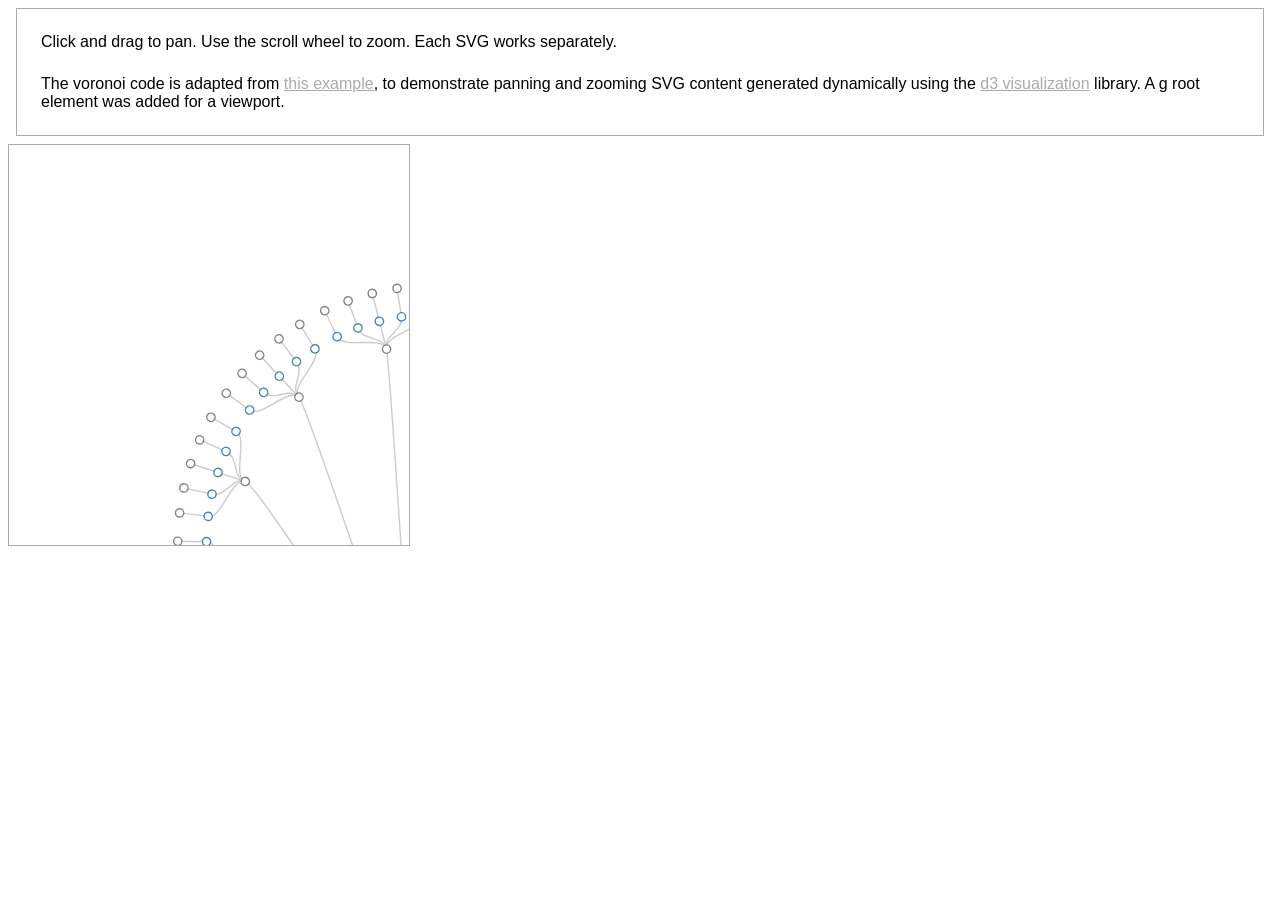
<file: bdg-thom/plugins/svgpan-talos/demo_1.html>
<!DOCTYPE HTML>

<html>
  <head>
    <!-- jQuery -->
    <script type="text/javascript" src="http://ajax.googleapis.com/ajax/libs/jquery/1.7.1/jquery.min.js"></script>

    <!-- d3 -->
    <script type="text/javascript" src="http://mbostock.github.com/d3/d3.js"></script>
    <script type="text/javascript" src="http://mbostock.github.com/d3/d3.geom.js"></script>

    <script type="text/javascript" src="jquery-svgpan.js"></script>
    <title>jquery-svgpan Demo</title>

    <style type="text/css">
      body {
      font-family: Helvetica, sans-serif;
      }

      #instructions {
      border: 1px solid #aaa;
      margin: .5em;
      padding: .5em;
      }

      svg {
      border: 1px solid #aaa;
      }

      a:link {
      color: #aaa;
}
      a:visited {
      color: #aaa;
}

    </style>
  </head>

  <body>

    <div id="instructions">
      <div>
        Click and drag to pan.  Use the scroll wheel to zoom.  Each SVG works separately.
      </div>
      <div>
        The voronoi code is adapted
        from <a href="http://mbostock.github.com/d3/ex/voronoi.html">this
        example</a>, to demonstrate panning and zooming SVG content
        generated dynamically using
        the <a href="http://mbostock.github.com/d3/">d3
        visualization</a> library.  A g root element was added for a viewport.
      </div>
    </div>

<svg width="400" height="400" xmlns="http://www.w3.org/2000/svg" xlink="http://www.w3.org/1999/xlink"><style type="text/css">  body { font-family: Helvetica, sans-serif; }

div { margin-top: 0.5em; margin-right: 0.5em; margin-bottom: 0.5em; margin-left: 0.5em; padding-top: 0.5em; padding-right: 0.5em; padding-bottom: 0.5em; padding-left: 0.5em; }

div#mouse { display: none; position: absolute; background-image: initial; background-attachment: initial; background-origin: initial; background-clip: initial; background-color: white; border-top-width: 1px; border-right-width: 1px; border-bottom-width: 1px; border-left-width: 1px; border-top-style: solid; border-right-style: solid; border-bottom-style: solid; border-left-style: solid; border-top-color: black; border-right-color: black; border-bottom-color: black; border-left-color: black; border-image: initial; background-position: initial initial; background-repeat: initial initial; }

div#visuals { float: left; }

div#request { position: absolute; top: 1em; right: 1em; width: 200px; border-top-width: 1px; border-right-width: 1px; border-bottom-width: 1px; border-left-width: 1px; border-top-style: solid; border-right-style: solid; border-bottom-style: solid; border-left-style: solid; border-top-color: rgb(153, 153, 153); border-right-color: rgb(153, 153, 153); border-bottom-color: rgb(153, 153, 153); border-left-color: rgb(153, 153, 153); border-image: initial; }

textarea { width: 100%; height: 8em; }

.node { font: normal normal normal 8px/normal sans-serif; }

.node circle { fill: #ffffff; stroke-width: 1.5px; stroke: #000000; }

.node.branch circle { stroke: #808080; }

.node.found circle { stroke: #4682b4; }

.node.loaded circle { stroke: #008000; }

.node.wait circle { stroke: #ff0000; stroke-width: 3px; cursor: pointer; }

.node.missing circle { stroke: #ffa500; }

.node.failed circle { stroke: #ffa500; }

path { fill: none; stroke: #cccccc; stroke-width: 1.5px; }

  </style><g id="viewport" transform="matrix(0.9240345346828462,0,0,0.9240345346828462,427.4995349244402,399.0884233275848)"><path d="M0,0C15.335913710036968,2.6048146422107354 15.335913710036968,2.6048146422107354 30.671827420073935,5.209629284421471" class="link"></path><path d="M30.671827420073935,5.209629284421471C46.0077411301109,7.814443926632206 9.497652345410648,-45.68995926572372 12.663536460547531,-60.91994568763163" class="link"></path><path d="M30.671827420073935,5.209629284421471C46.0077411301109,7.814443926632206 44.97968495396122,-12.434054818126414 59.972913271948286,-16.578739757501886" class="link"></path><path d="M30.671827420073935,5.209629284421471C46.0077411301109,7.814443926632206 35.19739796446852,30.64181708562018 46.9298639526247,40.85575611416024" class="link"></path><path d="M30.671827420073935,5.209629284421471C46.0077411301109,7.814443926632206 -6.120706906987594,46.26353558404861 -8.160942542650126,61.68471411206482" class="link"></path><path d="M12.663536460547531,-60.91994568763163C15.829420575684413,-76.14993210953953 7.364538836390744,-77.42832998183981 8.837446603668893,-92.91399597820778" class="link"></path><path d="M12.663536460547531,-60.91994568763163C15.829420575684413,-76.14993210953953 24.102528224313453,-73.94897463282068 28.923033869176145,-88.7387695593848" class="link"></path><path d="M8.837446603668893,-92.91399597820778C10.310354370947042,-108.39966197457575 10.310354370947042,-108.39966197457575 11.783262138225192,-123.8853279709437" class="link"></path><path d="M28.923033869176145,-88.7387695593848C33.74353951403884,-103.52856448594895 33.74353951403884,-103.52856448594895 38.56404515890153,-118.31835941251309" class="link"></path><path d="M59.972913271948286,-16.578739757501886C74.96614158993536,-20.723424696877355 74.96614158993536,-20.723424696877355 89.95936990792244,-24.86810963625283" class="link"></path><path d="M46.9298639526247,40.85575611416024C58.66232994078087,51.0696951427003 58.66232994078087,51.0696951427003 70.39479592893704,61.28363417124036" class="link"></path><g class="node loaded" transform="translate(0,0)rotate(9.639727592468262)skewX(0)scale(0.9999999999999999,0.9999999999999999)"><circle r="4.5"></circle></g><g class="branch node" transform="translate(30.671826981179553,5.209629337224638)rotate(9.639727592468262)skewX(0)scale(0.9999999999999999,0.9999999999999999)"><circle r="4.5"></circle></g><g class="node found" transform="translate(12.663538633939165,-60.919944370012956)rotate(-78.2570571899414)skewX(0)scale(1,1)"><circle r="4.5"></circle></g><g class="branch node" transform="translate(8.837451639167773,-92.913998053869)rotate(-84.56669616699219)skewX(0)scale(1,1)"><circle r="4.5"></circle></g><g class="node wait" transform="translate(11.783268370620817,-123.88532567508106)rotate(-84.56669616699219)skewX(0)scale(1,1)"><circle r="5.33608" style="fill: #ffffff; "><animate attributeType="XML" attributeName="r" values="5;8;5" repeatCount="indefinite" dur="2s" begin="0s"></animate></circle></g><g class="branch node" transform="translate(28.923036912369774,-88.73877124230815)rotate(-71.94741821289062)skewX(0)scale(1,1)"><circle r="4.5"></circle></g><g class="node wait" transform="translate(38.56404764031265,-118.31835682053173)rotate(-71.94741821289062)skewX(0)scale(1,1)"><circle r="5.33608" style="fill: #ffffff; "><animate attributeType="XML" attributeName="r" values="5;8;5" repeatCount="indefinite" dur="2s" begin="0s"></animate></circle></g><g class="node found" transform="translate(59.972912475571654,-16.578739456791187)rotate(-15.452775001525879)skewX(0)scale(1,1)"><circle r="4.5"></circle></g><g class="branch node" transform="translate(89.95937239015494,-24.868110201590092)rotate(-15.452775001525879)skewX(0)scale(1,1)"><circle r="4.5"></circle></g><g class="node found" transform="translate(46.92986288947624,40.855756044328736)rotate(41.04187011718749)skewX(0)scale(0.9999999999999999,0.9999999999999999)"><circle r="4.5"></circle></g><g class="branch node" transform="translate(70.39479721137329,61.283636571262896)rotate(41.04187011718749)skewX(0)scale(0.9999999999999999,0.9999999999999999)"><circle r="4.5"></circle></g><g class="node wait" transform="translate(-8.16094260741934,61.68471324839851)rotate(97.53651428222656)skewX(0)scale(1,1)"><circle r="5.33608" style="fill: #ffffff; "><animate attributeType="XML" attributeName="r" values="5;8;5" repeatCount="indefinite" dur="2s" begin="0s"></animate></circle></g><path d="M11.783262138225192,-123.8853279709437C13.25616990550334,-139.37099396731168 13.25616990550334,-139.37099396731168 14.729077672781491,-154.85665996367965" class="link"></path><path d="M14.729077672781491,-154.85665996367965C16.201985440059637,-170.34232596004762 9.93954953701128,-170.8221815241812 10.843144949466849,-186.3514707536522" class="link"></path><path d="M14.729077672781491,-154.85665996367965C16.201985440059637,-170.34232596004762 22.442591992287866,-169.63296380817826 24.482827627950396,-185.05414233619445" class="link"></path><path d="M24.482827627950396,-185.05414233619445C26.523063263612933,-200.47532086421066 26.523063263612933,-200.47532086421066 28.563298899275463,-215.89649939222684" class="link"></path><path d="M28.563298899275463,-215.89649939222684C30.603534534937996,-231.31767792024306 12.841307525142858,-232.97970998670493 13.697394693485716,-248.5116906524853" class="link"></path><path d="M28.563298899275463,-215.89649939222684C30.603534534937996,-231.31767792024306 35.549345069550654,-230.60938512898917 37.9193014075207,-245.98334413758846" class="link"></path><path d="M28.563298899275463,-215.89649939222684C30.603534534937996,-231.31767792024306 48.18686630205718,-228.3034611223231 51.399324055527664,-243.52369186381134" class="link"></path><path d="M13.697394693485716,-248.5116906524853C14.553481861828574,-264.04367131826564 14.553481861828574,-264.04367131826564 15.409569030171431,-279.575651984046" class="link"></path><path d="M37.9193014075207,-245.98334413758846C40.289257745490744,-261.35730314618775 40.289257745490744,-261.35730314618775 42.65921408346079,-276.73126215478703" class="link"></path><g class="branch node" transform="translate(14.729085824478181,-154.85666089140952)rotate(-84.56669616699219)skewX(0)scale(1,1)"><circle r="4.5"></circle></g><g class="node failed" transform="translate(10.843139131975963,-186.35147618701765)rotate(-86.66991424560547)skewX(0)scale(1,1)"><circle r="4.5"></circle></g><g class="node found" transform="translate(24.482828822914232,-185.05414730868335)rotate(-82.46348571777344)skewX(0)scale(1,1)"><circle r="4.5"></circle></g><g class="branch node" transform="translate(28.56329862563962,-215.89649258765087)rotate(-82.46348571777344)skewX(0)scale(1,1)"><circle r="4.5"></circle></g><g class="node found" transform="translate(13.69740942536141,-248.51168644450888)rotate(-86.84517669677734)skewX(0)scale(0.9999999999999999,0.9999999999999999)"><circle r="4.5"></circle></g><g class="branch node" transform="translate(15.409585813470533,-279.57565105898846)rotate(-86.84517669677734)skewX(0)scale(0.9999999999999999,0.9999999999999999)"><circle r="4.5"></circle></g><g class="node found" transform="translate(37.91930551547415,-245.98334007343672)rotate(-81.23661041259766)skewX(1.5902773407317584e-15)scale(0.9999999999999999,0.9999999999999999)"><circle r="4.5"></circle></g><g class="branch node" transform="translate(42.659219286094164,-276.7312613527805)rotate(-81.23661041259766)skewX(1.5902773407317584e-15)scale(0.9999999999999999,0.9999999999999999)"><circle r="4.5"></circle></g><g class="node missing" transform="translate(51.399310125499184,-243.5236913384048)rotate(-78.08179473876953)skewX(0)scale(1,1)"><circle r="5.33608"><animate attributeType="XML" attributeName="r" values="5;8;5" repeatCount="indefinite" dur="2s" begin="0s"></animate></circle></g><path d="M-8.160942542650126,61.68471411206482C-10.201178178312656,77.10589264008101 -10.201178178312691,77.10589264008101 -12.24141381397523,92.52707116809721" class="link"></path><path d="M-12.24141381397523,92.52707116809721C-14.281649449637769,107.94824969611341 -14.281649449637769,107.94824969611341 -16.321885085300305,123.36942822412962" class="link"></path><path d="M-16.321885085300305,123.36942822412962C-18.362120720962846,138.79060675214583 -18.362120720962846,138.79060675214583 -20.402356356625386,154.21178528016205" class="link"></path><path d="M-20.402356356625386,154.21178528016205C-22.442591992287923,169.63296380817823 -22.442591992287923,169.63296380817823 -24.48282762795046,185.05414233619442" class="link"></path><path d="M-24.48282762795046,185.05414233619442C-26.523063263613,200.47532086421063 99.4099429305539,-176.10079615674044 107.05686161751957,-189.64701124572045" class="link"></path><path d="M-24.48282762795046,185.05414233619442C-26.523063263613,200.47532086421063 171.84654080322437,-106.59546695080222 185.06550548039547,-114.79511825471008" class="link"></path><path d="M-24.48282762795046,185.05414233619442C-26.523063263613,200.47532086421063 201.93253447809275,-10.820290187777603 217.46580636102294,-11.652620202222034" class="link"></path><path d="M-24.48282762795046,185.05414233619442C-26.523063263613,200.47532086421063 182.25340164899904,87.62148565199323 196.27289408353744,94.36159993291578" class="link"></path><path d="M-24.48282762795046,185.05414233619442C-26.523063263613,200.47532086421063 117.65895285914907,164.4694438872533 126.70964154062206,177.12093957088817" class="link"></path><path d="M-24.48282762795046,185.05414233619442C-26.523063263613,200.47532086421063 24.06812323105195,200.78484157084353 25.91951732574825,216.2298293839853" class="link"></path><path d="M-24.48282762795046,185.05414233619442C-26.523063263613,200.47532086421063 -75.45415870314292,187.61795515060584 -81.25832475723084,202.0501055468063" class="link"></path><path d="M-24.48282762795046,185.05414233619442C-26.523063263613,200.47532086421063 -156.3811916705633,128.2136890202773 -168.41051410676047,138.0762804833755" class="link"></path><path d="M-24.48282762795046,185.05414233619442C-26.523063263613,200.47532086421063 -198.76896791820906,37.211887256947925 -214.05888852730206,40.074340122867" class="link"></path><path d="M-24.48282762795046,185.05414233619442C-26.523063263613,200.47532086421063 -192.1712606771366,-62.96057282342536 -206.95366534460862,-67.80369380984268" class="link"></path><path d="M-24.48282762795046,185.05414233619442C-26.523063263613,200.47532086421063 -138.21403743364849,-147.61675723570087 -148.84588646700604,-158.97189240767787" class="link"></path><path d="M-24.48282762795046,185.05414233619442C-26.523063263613,200.47532086421063 -50.19474947490223,-195.8936300282519 -54.05588404989471,-210.96237079965587" class="link"></path><path d="M107.05686161751957,-189.64701124572045C114.70378030448525,-203.19322633470048 72.9858749718531,-221.62469740314924 77.85159996997663,-236.39967723002587" class="link"></path><path d="M107.05686161751957,-189.64701124572045C114.70378030448525,-203.19322633470048 94.29624306341398,-213.43069832751328 100.58265926764159,-227.65941154934754" class="link"></path><path d="M107.05686161751957,-189.64701124572045C114.70378030448525,-203.19322633470048 114.70378030448525,-203.19322633470048 122.35069899145094,-216.73944142368052" class="link"></path><path d="M107.05686161751957,-189.64701124572045C114.70378030448525,-203.19322633470048 134.01309657553313,-191.0102991743672 142.94730301390203,-203.74431911932504" class="link"></path><path d="M107.05686161751957,-189.64701124572045C114.70378030448525,-203.19322633470048 152.03931657437144,-176.9985611807127 162.1752710126629,-188.79846525942688" class="link"></path><path d="M77.85159996997663,-236.39967723002587C82.71732496810019,-251.1746570569025 82.71732496810019,-251.1746570569025 87.58304996622371,-265.94963688377914" class="link"></path><path d="M100.58265926764159,-227.65941154934754C106.8690754718692,-241.88812477118177 106.8690754718692,-241.88812477118177 113.15549167609679,-256.11683799301596" class="link"></path><path d="M122.35069899145094,-216.73944142368052C129.99761767841665,-230.28565651266058 129.99761767841665,-230.28565651266058 137.64453636538232,-243.8318716016406" class="link"></path><path d="M142.94730301390203,-203.74431911932504C151.8815094522709,-216.47833906428286 151.8815094522709,-216.47833906428286 160.81571589063978,-229.21235900924066" class="link"></path><path d="M162.1752710126629,-188.79846525942688C172.31122545095434,-200.59836933814105 172.31122545095434,-200.59836933814105 182.44717988924575,-212.39827341685523" class="link"></path><path d="M185.06550548039547,-114.79511825471008C198.28447015756657,-122.99476955861793 170.57074942519515,-159.21703390332243 181.94213272020815,-169.8315028302106" class="link"></path><path d="M185.06550548039547,-114.79511825471008C198.28447015756657,-122.99476955861793 185.31474944517032,-141.78465390343973 197.66906607484836,-151.23696416366906" class="link"></path><path d="M185.06550548039547,-114.79511825471008C198.28447015756657,-122.99476955861793 198.28447015756657,-122.99476955861793 211.50343483473767,-131.19442086252582" class="link"></path><path d="M185.06550548039547,-114.79511825471008C198.28447015756657,-122.99476955861793 209.35573414448285,-103.02728291704608 223.3127830874484,-109.89576844484917" class="link"></path><path d="M185.06550548039547,-114.79511825471008C198.28447015756657,-122.99476955861793 218.4225405902283,-82.07337087359396 232.98404329624356,-87.54492893183357" class="link"></path><path d="M181.94213272020815,-169.8315028302106C193.31351601522118,-180.4459717570988 193.31351601522118,-180.4459717570988 204.6848993102342,-191.06044068398694" class="link"></path><path d="M197.66906607484836,-151.23696416366906C210.0233827045264,-160.68927442389838 210.0233827045264,-160.68927442389838 222.3776993342044,-170.14158468412768" class="link"></path><path d="M211.50343483473767,-131.19442086252582C224.7223995119088,-139.3940721664337 224.7223995119088,-139.3940721664337 237.9413641890799,-147.59372347034153" class="link"></path><path d="M223.3127830874484,-109.89576844484917C237.26983203041394,-116.76425397265224 237.26983203041394,-116.76425397265224 251.22688097337945,-123.63273950045532" class="link"></path><path d="M232.98404329624356,-87.54492893183357C247.5455460022588,-93.01648699007318 247.5455460022588,-93.01648699007318 262.10704870827396,-98.48804504831276" class="link"></path><path d="M217.46580636102294,-11.652620202222034C232.99907824395314,-12.484950216666464 226.11943122162117,-57.571236468005175 241.19405996972927,-61.40931889920552" class="link"></path><path d="M217.46580636102294,-11.652620202222034C232.99907824395314,-12.484950216666464 230.66348808482255,-35.1965866098882 246.04105395714407,-37.54302571721408" class="link"></path><path d="M217.46580636102294,-11.652620202222034C232.99907824395314,-12.484950216666464 232.99907824395314,-12.484950216666464 248.53235012688336,-13.317280231110896" class="link"></path><path d="M217.46580636102294,-11.652620202222034C232.99907824395314,-12.484950216666464 233.10383980227923,10.346222203190376 248.64409578909783,11.035970350069736" class="link"></path><path d="M217.46580636102294,-11.652620202222034C232.99907824395314,-12.484950216666464 230.97676972973582,33.07833565433767 246.37522104505157,35.28355803129352" class="link"></path><path d="M241.19405996972927,-61.40931889920552C256.26868871783734,-65.24740133040588 256.26868871783734,-65.24740133040588 271.3433174659454,-69.08548376160621" class="link"></path><path d="M246.04105395714407,-37.54302571721408C261.41861982946557,-39.889464824539964 261.41861982946557,-39.889464824539964 276.79618570178707,-42.23590393186584" class="link"></path><path d="M248.53235012688336,-13.317280231110896C264.0656220098136,-14.149610245555328 264.0656220098136,-14.149610245555328 279.5988938927438,-14.981940259999757" class="link"></path><path d="M248.64409578909783,11.035970350069736C264.18435177591647,11.725718496949094 264.18435177591647,11.725718496949094 279.7246077627351,12.415466643828452" class="link"></path><path d="M246.37522104505157,35.28355803129352C261.7736723603673,37.48878040824937 261.7736723603673,37.48878040824937 277.172123675683,39.694002785205214" class="link"></path><path d="M196.27289408353744,94.36159993291578C210.2923865180758,101.10171421383833 225.9422631502602,58.262665292475305 241.0050806936109,62.14684297864033" class="link"></path><path d="M196.27289408353744,94.36159993291578C210.2923865180758,101.10171421383833 219.16651984492455,80.06547959956731 233.77762116791953,85.40317823953848" class="link"></path><path d="M196.27289408353744,94.36159993291578C210.2923865180758,101.10171421383833 210.2923865180758,101.10171421383833 224.31187895261422,107.84182849476089" class="link"></path><path d="M196.27289408353744,94.36159993291578C210.2923865180758,101.10171421383833 199.4048277566218,121.16995960961786 212.69848294039662,129.24795691692572" class="link"></path><path d="M196.27289408353744,94.36159993291578C210.2923865180758,101.10171421383833 186.60808550718758,140.0780741864572 199.0486245410001,149.41661246555435" class="link"></path><path d="M241.0050806936109,62.14684297864033C256.0678982369616,66.03102066480535 256.0678982369616,66.03102066480535 271.13071578031224,69.91519835097037" class="link"></path><path d="M233.77762116791953,85.40317823953848C248.38872249091452,90.74087687950963 248.38872249091452,90.74087687950963 262.9998238139095,96.07857551948078" class="link"></path><path d="M224.31187895261422,107.84182849476089C238.33137138715261,114.58194277568346 238.33137138715261,114.58194277568346 252.35086382169098,121.32205705660601" class="link"></path><path d="M212.69848294039662,129.24795691692572C225.99213812417142,137.32595422423358 225.99213812417142,137.32595422423358 239.28579330794622,145.40395153154145" class="link"></path><path d="M199.0486245410001,149.41661246555435C211.48916357481264,158.7551507446515 211.48916357481264,158.7551507446515 223.92970260862512,168.09368902374865" class="link"></path><path d="M126.70964154062206,177.12093957088817C135.76033022209506,189.77243525452303 170.08290727629907,159.73806402008972 181.4217677613857,170.38726828809573" class="link"></path><path d="M126.70964154062206,177.12093957088817C135.76033022209506,189.77243525452303 153.65720726583808,175.59586299143757 163.9010210835606,187.30225385753343" class="link"></path><path d="M126.70964154062206,177.12093957088817C135.76033022209506,189.77243525452303 135.76033022209506,189.77243525452303 144.81101890356808,202.4239309381579" class="link"></path><path d="M126.70964154062206,177.12093957088817C135.76033022209506,189.77243525452303 116.56362817562388,202.1320485004279 124.33453672066547,215.60751840045646" class="link"></path><path d="M126.70964154062206,177.12093957088817C135.76033022209506,189.77243525452303 96.25089821390284,212.55636673000728 102.66762476149638,226.72679117867446" class="link"></path><path d="M181.4217677613857,170.38726828809573C192.76062824647232,181.03647255610173 192.76062824647232,181.03647255610173 204.09948873155892,191.6856768241077" class="link"></path><path d="M163.9010210835606,187.30225385753343C174.14483490128316,199.0086447236293 174.14483490128316,199.0086447236293 184.3886487190057,210.71503558972512" class="link"></path><path d="M144.81101890356808,202.4239309381579C153.86170758504107,215.0754266217928 153.86170758504107,215.0754266217928 162.9123962665141,227.72692230542765" class="link"></path><path d="M124.33453672066547,215.60751840045646C132.10544526570706,229.082988300485 132.10544526570706,229.082988300485 139.87635381074867,242.5584582005135" class="link"></path><path d="M102.66762476149638,226.72679117867446C109.08435130908991,240.89721562734164 109.08435130908991,240.89721562734164 115.50107785668342,255.0676400760088" class="link"></path><path d="M25.91951732574825,216.2298293839853C27.770911420444552,231.6748171971271 72.3075846729404,221.846923898462 77.1280903178031,236.63671882502615" class="link"></path><path d="M25.91951732574825,216.2298293839853C27.770911420444552,231.6748171971271 50.27994845612805,227.85164302171168 53.631945019869924,243.0417525564925" class="link"></path><path d="M25.91951732574825,216.2298293839853C27.770911420444552,231.6748171971271 27.770911420444552,231.6748171971271 29.62230551514086,247.11980501026895" class="link"></path><path d="M25.91951732574825,216.2298293839853C27.770911420444552,231.6748171971271 4.995984305134665,233.27984178935668 5.329049925476976,248.83183124198047" class="link"></path><path d="M25.91951732574825,216.2298293839853C27.770911420444552,231.6748171971271 -17.82677641003788,232.65134963561022 -19.015228170707072,248.1614396113176" class="link"></path><path d="M77.1280903178031,236.63671882502615C81.94859596266579,251.4265137515903 81.94859596266579,251.4265137515903 86.76910160752848,266.2163086781544" class="link"></path><path d="M53.631945019869924,243.0417525564925C56.983941583611795,258.2318620912733 56.983941583611795,258.2318620912733 60.335938147353666,273.4219716260541" class="link"></path><path d="M29.62230551514086,247.11980501026895C31.473699609837162,262.56479282341076 31.473699609837162,262.56479282341076 33.325093704533465,278.00978063655253" class="link"></path><path d="M5.329049925476976,248.83183124198047C5.6621155458192876,264.38382069460425 5.6621155458192876,264.38382069460425 5.995181166161599,279.93581014722804" class="link"></path><path d="M-19.015228170707072,248.1614396113176C-20.203679931376264,263.67152958702496 -20.203679931376264,263.67152958702496 -21.392131692045457,279.1816195627323" class="link"></path><path d="M-81.25832475723084,202.0501055468063C-87.06249081131875,216.48225594300672 -43.287531594401756,229.2828690785862 -46.173367034028544,244.56839368382532" class="link"></path><path d="M-81.25832475723084,202.0501055468063C-87.06249081131875,216.48225594300672 -65.48851814978454,223.9546794219531 -69.85441935977018,238.88499138341663" class="link"></path><path d="M-81.25832475723084,202.0501055468063C-87.06249081131875,216.48225594300672 -87.06249081131875,216.48225594300672 -92.86665686540668,230.9144063392072" class="link"></path><path d="M-81.25832475723084,202.0501055468063C-87.06249081131875,216.48225594300672 -107.80289152903707,206.93714268449514 -114.98975096430623,220.73295219679486" class="link"></path><path d="M-81.25832475723084,202.0501055468063C-87.06249081131875,216.48225594300672 -127.51114321215445,195.41072846999438 -136.01188609296477,208.43811036799403" class="link"></path><path d="M-46.173367034028544,244.56839368382532C-49.05920247365533,259.85391828906444 -49.05920247365533,259.85391828906444 -51.945037913282114,275.1394428943035" class="link"></path><path d="M-69.85441935977018,238.88499138341663C-74.22032056975581,253.8153033448802 -74.22032056975581,253.8153033448802 -78.58622177974145,268.7456153063437" class="link"></path><path d="M-92.86665686540668,230.9144063392072C-98.6708229194946,245.34655673540766 -98.6708229194946,245.34655673540766 -104.47498897358251,259.7787071316081" class="link"></path><path d="M-114.98975096430623,220.73295219679486C-122.17661039957537,234.52876170909454 -122.17661039957537,234.52876170909454 -129.3634698348445,248.3245712213942" class="link"></path><path d="M-136.01188609296477,208.43811036799403C-144.51262897377507,221.46549226599367 -144.51262897377507,221.46549226599367 -153.01337185458536,234.4928741639933" class="link"></path><path d="M-168.41051410676047,138.0762804833755C-180.43983654295764,147.93887194647377 -148.21468149660447,180.2133530937831 -158.09566026304478,192.22757663336864" class="link"></path><path d="M-168.41051410676047,138.0762804833755C-180.43983654295764,147.93887194647377 -165.1177113161583,164.86535674349005 -176.12555873723554,175.85638052638942" class="link"></path><path d="M-168.41051410676047,138.0762804833755C-180.43983654295764,147.93887194647377 -180.43983654295764,147.93887194647377 -192.46915897915483,157.80146340957202" class="link"></path><path d="M-168.41051410676047,138.0762804833755C-180.43983654295764,147.93887194647377 -194.03435687484364,129.59595980049014 -206.96998066649988,138.23569045385617" class="link"></path><path d="M-168.41051410676047,138.0762804833755C-180.43983654295764,147.93887194647377 -205.7711128064693,110.01224285883698 -219.48918699356724,117.34639238275946" class="link"></path><path d="M-158.09566026304478,192.22757663336864C-167.97663902948509,204.24180017295419 -167.97663902948509,204.24180017295419 -177.85761779592536,216.25602371253973" class="link"></path><path d="M-176.12555873723554,175.85638052638942C-187.1334061583128,186.84740430928878 -187.1334061583128,186.84740430928878 -198.14125357939,197.8384280921881" class="link"></path><path d="M-192.46915897915483,157.80146340957202C-204.49848141535202,167.66405487267028 -204.49848141535202,167.66405487267028 -216.52780385154918,177.52664633576853" class="link"></path><path d="M-206.96998066649988,138.23569045385617C-219.90560445815615,146.8754211072222 -219.90560445815615,146.8754211072222 -232.8412282498124,155.5151517605882" class="link"></path><path d="M-219.48918699356724,117.34639238275946C-233.20726118066523,124.68054190668192 -233.20726118066523,124.68054190668192 -246.92533536776318,132.0146914306044" class="link"></path><path d="M-214.05888852730206,40.074340122867C-229.34880913639506,42.93679298878607 -216.61516474013072,86.73127953080404 -231.0561757228061,92.51336483285765" class="link"></path><path d="M-214.05888852730206,40.074340122867C-229.34880913639506,42.93679298878607 -224.0545821040163,65.14590303801957 -238.9915542442841,69.48896324055421" class="link"></path><path d="M-214.05888852730206,40.074340122867C-229.34880913639506,42.93679298878607 -229.34880913639506,42.93679298878607 -244.63872974548806,45.79924585470514" class="link"></path><path d="M-214.05888852730206,40.074340122867C-229.34880913639506,42.93679298878607 -232.44715673938728,20.31658849854359 -247.94363385534646,21.671027731779834" class="link"></path><path d="M-214.05888852730206,40.074340122867C-229.34880913639506,42.93679298878607 -233.3199600641013,-2.498135330723159 -248.87462406837474,-2.6646776861047035" class="link"></path><path d="M-231.0561757228061,92.51336483285765C-245.4971867054815,98.29545013491126 -245.4971867054815,98.29545013491126 -259.9381976881569,104.07753543696485" class="link"></path><path d="M-238.9915542442841,69.48896324055421C-253.92852638455184,73.83202344308886 -253.92852638455184,73.83202344308886 -268.8654985248196,78.1750836456235" class="link"></path><path d="M-244.63872974548806,45.79924585470514C-259.9286503545811,48.661698720624216 -259.9286503545811,48.661698720624216 -275.2185709636741,51.52415158654328" class="link"></path><path d="M-247.94363385534646,21.671027731779834C-263.4401109713056,23.025466965016076 -263.4401109713056,23.025466965016076 -278.9365880872648,24.379906198252314" class="link"></path><path d="M-248.87462406837474,-2.6646776861047035C-264.4292880726482,-2.8312200414862474 -264.4292880726482,-2.8312200414862474 -279.9839520769216,-2.9977623968677913" class="link"></path><path d="M-206.95366534460862,-67.80369380984268C-221.73607001208066,-72.64681479626002 -231.63207062287927,-28.125225392908554 -247.07420866440458,-30.000240419102457" class="link"></path><path d="M-206.95366534460862,-67.80369380984268C-221.73607001208066,-72.64681479626002 -227.7744733644452,-50.62838855814081 -242.95943825540823,-54.00361446201687" class="link"></path><path d="M-206.95366534460862,-67.80369380984268C-221.73607001208066,-72.64681479626002 -221.73607001208066,-72.64681479626002 -236.51847467955272,-77.48993578267736" class="link"></path><path d="M-206.95366534460862,-67.80369380984268C-221.73607001208066,-72.64681479626002 -213.57467471253332,-93.96969067672843 -227.81298636003555,-100.23433672184366" class="link"></path><path d="M-206.95366534460862,-67.80369380984268C-221.73607001208066,-72.64681479626002 -203.36842800693282,-114.3928622529982 -216.92632320739503,-122.01905306986475" class="link"></path><path d="M-247.07420866440458,-30.000240419102457C-262.5163467059299,-31.875255445296364 -262.5163467059299,-31.875255445296364 -277.95848474745515,-33.75027047149027" class="link"></path><path d="M-242.95943825540823,-54.00361446201687C-258.14440314637125,-57.37884036589293 -258.14440314637125,-57.37884036589293 -273.3293680373343,-60.75406626976898" class="link"></path><path d="M-236.51847467955272,-77.48993578267736C-251.30087934702476,-82.3330567690947 -251.30087934702476,-82.3330567690947 -266.0832840144968,-87.17617775551203" class="link"></path><path d="M-227.81298636003555,-100.23433672184366C-242.05129800753778,-106.4989827669589 -242.05129800753778,-106.4989827669589 -256.28960965504,-112.76362881207413" class="link"></path><path d="M-216.92632320739503,-122.01905306986475C-230.4842184078572,-129.64524388673132 -230.4842184078572,-129.64524388673132 -244.0421136083194,-137.27143470359786" class="link"></path><path d="M-148.84588646700604,-158.97189240767787C-159.47773550036362,-170.32702757965484 -189.564567959402,-136.05042821986885 -202.20220582336216,-145.12045676786013" class="link"></path><path d="M-148.84588646700604,-158.97189240767787C-159.47773550036362,-170.32702757965484 -175.36063901868806,-153.92560127347826 -187.05134828660061,-164.18730802504348" class="link"></path><path d="M-148.84588646700604,-158.97189240767787C-159.47773550036362,-170.32702757965484 -159.47773550036362,-170.32702757965484 -170.1095845337212,-181.68216275163184" class="link"></path><path d="M-148.84588646700604,-158.97189240767787C-159.47773550036362,-170.32702757965484 -142.06792682761954,-185.09767316567374 -151.53912194946085,-197.43751804338532" class="link"></path><path d="M-148.84588646700604,-158.97189240767787C-159.47773550036362,-170.32702757965484 -123.29790163894461,-198.0961178213182 -131.5177617482076,-211.30252567607275" class="link"></path><path d="M-202.20220582336216,-145.12045676786013C-214.8398436873223,-154.1904853158514 -214.8398436873223,-154.1904853158514 -227.47748155128244,-163.26051386384265" class="link"></path><path d="M-187.05134828660061,-164.18730802504348C-198.74205755451317,-174.44901477660872 -198.74205755451317,-174.44901477660872 -210.43276682242572,-184.71072152817393" class="link"></path><path d="M-170.1095845337212,-181.68216275163184C-180.7414335670788,-193.03729792360883 -180.7414335670788,-193.03729792360883 -191.37328260043637,-204.39243309558583" class="link"></path><path d="M-151.53912194946085,-197.43751804338532C-161.01031707130215,-209.7773629210969 -161.01031707130215,-209.7773629210969 -170.48151219314346,-222.1172077988085" class="link"></path><path d="M-131.5177617482076,-211.30252567607275C-139.73762185747057,-224.5089335308273 -139.73762185747057,-224.5089335308273 -147.95748196673352,-237.71534138558184" class="link"></path><path d="M-54.05588404989471,-210.96237079965587C-57.91701862488718,-226.03111157105985 -100.77995391240995,-210.44677553684915 -107.49861750657062,-224.4765605726391" class="link"></path><path d="M-54.05588404989471,-210.96237079965587C-57.91701862488718,-226.03111157105985 -79.73017092376445,-219.28872357901065 -85.04551565201542,-233.90797181761138" class="link"></path><path d="M-54.05588404989471,-210.96237079965587C-57.91701862488718,-226.03111157105985 -57.91701862488718,-226.03111157105985 -61.77815319987966,-241.09985234246383" class="link"></path><path d="M-54.05588404989471,-210.96237079965587C-57.91701862488718,-226.03111157105985 -35.54934506955089,-230.60938512898912 -37.91930140752095,-245.9833441375884" class="link"></path><path d="M-54.05588404989471,-210.96237079965587C-57.91701862488718,-226.03111157105985 -12.841307525142991,-232.97970998670493 -13.697394693485856,-248.5116906524853" class="link"></path><path d="M-107.49861750657062,-224.4765605726391C-114.2172811007313,-238.50634560842906 -114.2172811007313,-238.50634560842906 -120.93594469489196,-252.53613064421899" class="link"></path><path d="M-85.04551565201542,-233.90797181761138C-90.36086038026639,-248.52722005621212 -90.36086038026639,-248.52722005621212 -95.67620510851735,-263.1464682948128" class="link"></path><path d="M-61.77815319987966,-241.09985234246383C-65.63928777487214,-256.16859311386787 -65.63928777487214,-256.16859311386787 -69.50042234986462,-271.2373338852718" class="link"></path><path d="M-37.91930140752095,-245.9833441375884C-40.28925774549101,-261.3573031461877 -40.28925774549101,-261.3573031461877 -42.659214083461066,-276.731262154787" class="link"></path><path d="M-13.697394693485856,-248.5116906524853C-14.553481861828724,-264.04367131826564 -14.553481861828724,-264.04367131826564 -15.409569030171589,-279.575651984046" class="link"></path><g class="branch node" transform="translate(-12.241414411457106,92.52707365434168)rotate(97.53651428222656)skewX(0)scale(1,1)"><circle r="4.5"></circle></g><g class="node found" transform="translate(-16.32188521483868,123.36942649679702)rotate(97.53651428222656)skewX(0)scale(1,1)"><circle r="4.5"></circle></g><g class="branch node" transform="translate(-20.402357018876447,154.2117869027402)rotate(97.53651428222656)skewX(0)scale(1,1)"><circle r="4.5"></circle></g><g class="node found" transform="translate(-24.48282882291421,185.05414730868335)rotate(97.53651428222656)skewX(0)scale(1,1)"><circle r="4.5"></circle></g><g class="branch node" transform="translate(107.05685511173108,-189.64700713065017)rotate(-60.555015563964844)skewX(-3.1805546814635168e-15)scale(0.9999999999999999,0.9999999999999999)"><circle r="4.5"></circle></g><g class="node found" transform="translate(77.85161444936172,-236.39966889166283)rotate(-71.77214813232422)skewX(0)scale(0.9999999999999999,0.9999999999999999)"><circle r="4.5"></circle></g><g class="branch node" transform="translate(87.58306744875652,-265.94963112639687)rotate(-71.77214813232422)skewX(0)scale(0.9999999999999999,0.9999999999999999)"><circle r="4.5"></circle></g><g class="node found" transform="translate(100.58266347615792,-227.6594059829329)rotate(-66.16358184814453)skewX(0)scale(1,1)"><circle r="4.5"></circle></g><g class="branch node" transform="translate(113.15549795229897,-256.11683522011447)rotate(-66.16358184814453)skewX(0)scale(1,1)"><circle r="4.5"></circle></g><g class="node found" transform="translate(122.35069369941601,-216.73944051725235)rotate(-60.555015563964844)skewX(-3.1805546814635168e-15)scale(0.9999999999999999,0.9999999999999999)"><circle r="4.5"></circle></g><g class="branch node" transform="translate(137.64453228710096,-243.83187390385456)rotate(-60.555015563964844)skewX(-3.1805546814635168e-15)scale(0.9999999999999999,0.9999999999999999)"><circle r="4.5"></circle></g><g class="node found" transform="translate(142.947302823126,-203.7443151110072)rotate(-54.94644546508788)skewX(0)scale(1,1)"><circle r="4.5"></circle></g><g class="branch node" transform="translate(160.81571786695704,-229.21235762265368)rotate(-54.94644546508788)skewX(0)scale(1,1)"><circle r="4.5"></circle></g><g class="node found" transform="translate(162.17526264670633,-188.79846797559486)rotate(-49.3378791809082)skewX(0)scale(1,1)"><circle r="4.5"></circle></g><g class="branch node" transform="translate(182.4471729631901,-212.39827936624113)rotate(-49.3378791809082)skewX(0)scale(1,1)"><circle r="4.5"></circle></g><g class="branch node" transform="translate(185.0655002904192,-114.79511375613465)rotate(-31.81110000610351)skewX(0)scale(1,1)"><circle r="4.5"></circle></g><g class="node found" transform="translate(181.9421337866464,-169.83149671842958)rotate(-43.02823638916015)skewX(0)scale(1,1)"><circle r="4.5"></circle></g><g class="branch node" transform="translate(204.6849032985877,-191.06043641122517)rotate(-43.02823638916015)skewX(0)scale(1,1)"><circle r="4.5"></circle></g><g class="node found" transform="translate(197.66906030321155,-151.23696612701934)rotate(-37.41967010498047)skewX(0)scale(1,1)"><circle r="4.5"></circle></g><g class="branch node" transform="translate(222.3776958707687,-170.14158921089196)rotate(-37.41967010498047)skewX(0)scale(1,1)"><circle r="4.5"></circle></g><g class="node found" transform="translate(211.5034326081292,-131.1944180193595)rotate(-31.81110000610351)skewX(0)scale(1,1)"><circle r="4.5"></circle></g><g class="branch node" transform="translate(237.9413649258392,-147.5937222825843)rotate(-31.81110000610351)skewX(0)scale(1,1)"><circle r="4.5"></circle></g><g class="node found" transform="translate(223.3127797208932,-109.89576760634469)rotate(-26.202531814575195)skewX(0)scale(0.9999999999999999,0.9999999999999999)"><circle r="4.5"></circle></g><g class="branch node" transform="translate(251.22688060869947,-123.63274024150019)rotate(-26.202531814575195)skewX(0)scale(0.9999999999999999,0.9999999999999999)"><circle r="4.5"></circle></g><g class="node found" transform="translate(232.98403916861733,-87.54493027660753)rotate(-20.59396362304687)skewX(0)scale(1,1)"><circle r="4.5"></circle></g><g class="branch node" transform="translate(262.10704763561967,-98.48804790297665)rotate(-20.59396362304687)skewX(0)scale(1,1)"><circle r="4.5"></circle></g><g class="branch node" transform="translate(217.46579960935586,-11.652619460470836)rotate(-3.0671858787536617)skewX(0)scale(1,1)"><circle r="4.5"></circle></g><g class="node found" transform="translate(241.1940562328633,-61.40931983337929)rotate(-14.284323692321774)skewX(0)scale(1,1)"><circle r="4.5"></circle></g><g class="branch node" transform="translate(271.34331695873055,-69.08548575376676)rotate(-14.284323692321774)skewX(0)scale(1,1)"><circle r="4.5"></circle></g><g class="node found" transform="translate(246.04105065621187,-37.543024870770246)rotate(-8.67575454711914)skewX(0)scale(1,1)"><circle r="4.5"></circle></g><g class="branch node" transform="translate(276.7961857592871,-42.23590355503505)rotate(-8.67575454711914)skewX(0)scale(1,1)"><circle r="4.5"></circle></g><g class="node found" transform="translate(248.5323467641011,-13.317279616666934)rotate(-3.0671858787536617)skewX(0)scale(1,1)"><circle r="4.5"></circle></g><g class="branch node" transform="translate(279.5988939188464,-14.981939772863033)rotate(-3.0671858787536617)skewX(0)scale(1,1)"><circle r="4.5"></circle></g><g class="node found" transform="translate(248.64409237815997,11.035970727622463)rotate(2.5413827896118164)skewX(0)scale(1,1)"><circle r="4.5"></circle></g><g class="branch node" transform="translate(279.72460773637533,12.415467237722588)rotate(2.5413827896118164)skewX(0)scale(1,1)"><circle r="4.5"></circle></g><g class="node found" transform="translate(246.3752178937484,35.28355611709063)rotate(8.149950981140137)skewX(0)scale(1,1)"><circle r="4.5"></circle></g><g class="branch node" transform="translate(277.17212390663747,39.69400117251482)rotate(8.149950981140137)skewX(0)scale(1,1)"><circle r="4.5"></circle></g><g class="branch node" transform="translate(196.27288654312596,94.3615999655382)rotate(25.676729202270504)skewX(0)scale(1,1)"><circle r="4.5"></circle></g><g class="node found" transform="translate(241.0050775511886,62.14684158511563)rotate(14.459590911865236)skewX(0)scale(0.9999999999999999,0.9999999999999999)"><circle r="4.5"></circle></g><g class="branch node" transform="translate(271.13071593895,69.91519773577406)rotate(14.459590911865236)skewX(0)scale(0.9999999999999999,0.9999999999999999)"><circle r="4.5"></circle></g><g class="node found" transform="translate(233.7776188549624,85.40317468902322)rotate(20.068159103393555)skewX(0)scale(1,1)"><circle r="4.5"></circle></g><g class="branch node" transform="translate(262.999824794921,96.0785728341178)rotate(20.068159103393555)skewX(0)scale(1,1)"><circle r="4.5"></circle></g><g class="node found" transform="translate(224.3118742641527,107.84183042105155)rotate(25.676729202270504)skewX(0)scale(1,1)"><circle r="4.5"></circle></g><g class="branch node" transform="translate(252.35086198517945,121.3220608765649)rotate(25.676729202270504)skewX(0)scale(1,1)"><circle r="4.5"></circle></g><g class="node found" transform="translate(212.69847911254394,129.24795668663626)rotate(31.28529739379883)skewX(0)scale(1,1)"><circle r="4.5"></circle></g><g class="branch node" transform="translate(239.28579226162213,145.40395325343744)rotate(31.28529739379883)skewX(0)scale(1,1)"><circle r="4.5"></circle></g><g class="node found" transform="translate(199.04861696656585,149.41661690774976)rotate(36.89386749267578)skewX(0)scale(1,1)"><circle r="4.5"></circle></g><g class="branch node" transform="translate(223.92969713818658,168.09369631131332)rotate(36.89386749267578)skewX(0)scale(1,1)"><circle r="4.5"></circle></g><g class="branch node" transform="translate(126.7096369632968,177.12093450706664)rotate(54.420642852783196)skewX(0)scale(1,1)"><circle r="4.5"></circle></g><g class="node found" transform="translate(181.4217619759171,170.38726949515203)rotate(43.20350646972656)skewX(0)scale(0.9999999999999999,0.9999999999999999)"><circle r="4.5"></circle></g><g class="branch node" transform="translate(204.09948500354153,191.68568079355617)rotate(43.20350646972656)skewX(0)scale(0.9999999999999999,0.9999999999999999)"><circle r="4.5"></circle></g><g class="node found" transform="translate(163.90102293048412,187.30224773558058)rotate(48.81207275390624)skewX(0)scale(0.9999999999999999,0.9999999999999999)"><circle r="4.5"></circle></g><g class="branch node" transform="translate(184.38865330889067,210.71503157329263)rotate(48.81207275390624)skewX(0)scale(0.9999999999999999,0.9999999999999999)"><circle r="4.5"></circle></g><g class="node found" transform="translate(144.81101620891664,202.4239286966854)rotate(54.420642852783196)skewX(0)scale(1,1)"><circle r="4.5"></circle></g><g class="branch node" transform="translate(162.91239545453647,227.72692288630418)rotate(54.420642852783196)skewX(0)scale(1,1)"><circle r="4.5"></circle></g><g class="node found" transform="translate(124.3345287927567,215.60751905799353)rotate(60.02921295166016)skewX(0)scale(1,1)"><circle r="4.5"></circle></g><g class="branch node" transform="translate(139.87634679751528,242.55846224483952)rotate(60.02921295166016)skewX(0)scale(1,1)"><circle r="4.5"></circle></g><g class="node found" transform="translate(102.6676261554555,226.72678682516434)rotate(65.63777923583984)skewX(0)scale(0.9999999999999999,0.9999999999999999)"><circle r="4.5"></circle></g><g class="branch node" transform="translate(115.50108099846479,255.06763865333068)rotate(65.63777923583984)skewX(0)scale(0.9999999999999999,0.9999999999999999)"><circle r="4.5"></circle></g><g class="branch node" transform="translate(25.919511051627953,216.2298233058326)rotate(83.16455841064453)skewX(0)scale(1,1)"><circle r="4.5"></circle></g><g class="node found" transform="translate(77.1280952806253,236.63671364106347)rotate(71.94741821289062)skewX(0)scale(1,1)"><circle r="4.5"></circle></g><g class="branch node" transform="translate(86.76910837283876,266.21630647310576)rotate(71.94741821289062)skewX(0)scale(1,1)"><circle r="4.5"></circle></g><g class="node found" transform="translate(53.63196048643188,243.04174567107128)rotate(77.55598449707031)skewX(0)scale(1,1)"><circle r="4.5"></circle></g><g class="branch node" transform="translate(60.33595636924803,273.4219676050339)rotate(77.55598449707031)skewX(0)scale(1,1)"><circle r="4.5"></circle></g><g class="node found" transform="translate(29.62229886359569,247.11980239247464)rotate(83.16455841064453)skewX(0)scale(1,1)"><circle r="4.5"></circle></g><g class="branch node" transform="translate(33.325086675563426,278.00978147911667)rotate(83.16455841064453)skewX(0)scale(1,1)"><circle r="4.5"></circle></g><g class="node found" transform="translate(5.329053821206695,248.8318277669289)rotate(88.77312469482422)skewX(0)scale(0.9999999999999999,0.9999999999999999)"><circle r="4.5"></circle></g><g class="branch node" transform="translate(5.995185630535453,279.93581005161775)rotate(88.77312469482422)skewX(0)scale(0.9999999999999999,0.9999999999999999)"><circle r="4.5"></circle></g><g class="node found" transform="translate(-19.01521372205399,248.16143731765519)rotate(94.3816909790039)skewX(0)scale(1,1)"><circle r="4.5"></circle></g><g class="branch node" transform="translate(-21.392115728755183,279.1816207859098)rotate(94.3816909790039)skewX(0)scale(1,1)"><circle r="4.5"></circle></g><g class="branch node" transform="translate(-81.25831827102732,202.050100845784)rotate(111.9084701538086)skewX(0)scale(1,1)"><circle r="4.5"></circle></g><g class="node found" transform="translate(-46.173381784354575,244.56838744828843)rotate(100.69133758544922)skewX(0)scale(1,1)"><circle r="4.5"></circle></g><g class="branch node" transform="translate(-51.94505521509411,275.13943962780183)rotate(100.69133758544922)skewX(0)scale(1,1)"><circle r="4.5"></circle></g><g class="node found" transform="translate(-69.85442358060105,238.88498661632516)rotate(106.2999038696289)skewX(0)scale(1,1)"><circle r="4.5"></circle></g><g class="branch node" transform="translate(-78.58622759882856,268.7456136047342)rotate(106.2999038696289)skewX(0)scale(1,1)"><circle r="4.5"></circle></g><g class="node found" transform="translate(-92.86665107929831,230.91440501141489)rotate(111.9084701538086)skewX(0)scale(1,1)"><circle r="4.5"></circle></g><g class="branch node" transform="translate(-104.4749838875693,259.7787091770458)rotate(111.9084701538086)skewX(0)scale(1,1)"><circle r="4.5"></circle></g><g class="node found" transform="translate(-114.98973597508399,220.7329561819901)rotate(117.51703643798828)skewX(0)scale(1,1)"><circle r="4.5"></circle></g><g class="branch node" transform="translate(-129.3634547344067,248.32457908789277)rotate(117.51703643798828)skewX(0)scale(1,1)"><circle r="4.5"></circle></g><g class="node found" transform="translate(-136.01189072607548,208.43810329586572)rotate(123.1256103515625)skewX(0)scale(1,1)"><circle r="4.5"></circle></g><g class="branch node" transform="translate(-153.01337915147676,234.49286940256076)rotate(123.1256103515625)skewX(0)scale(1,1)"><circle r="4.5"></circle></g><g class="branch node" transform="translate(-168.41051835076877,138.07626461073033)rotate(140.65238952636722)skewX(0)scale(1,1)"><circle r="4.5"></circle></g><g class="node found" transform="translate(-158.09563597690718,192.2275922169269)rotate(129.43524169921878)skewX(0)scale(1,1)"><circle r="4.5"></circle></g><g class="branch node" transform="translate(-177.85759289713798,216.25604419029756)rotate(129.43524169921878)skewX(0)scale(1,1)"><circle r="4.5"></circle></g><g class="node found" transform="translate(-176.12557567301693,175.85635876563654)rotate(135.0438232421875)skewX(0)scale(1,1)"><circle r="4.5"></circle></g><g class="branch node" transform="translate(-198.14127533160467,197.8384063066755)rotate(135.0438232421875)skewX(0)scale(1,1)"><circle r="4.5"></circle></g><g class="node found" transform="translate(-192.4691672008299,157.80144803353002)rotate(140.65238952636722)skewX(0)scale(1,1)"><circle r="4.5"></circle></g><g class="branch node" transform="translate(-216.52781605089103,177.52663145632968)rotate(140.65238952636722)skewX(0)scale(1,1)"><circle r="4.5"></circle></g><g class="node found" transform="translate(-206.9699816464903,138.23568288148815)rotate(146.26095581054688)skewX(0)scale(1,1)"><circle r="4.5"></circle></g><g class="branch node" transform="translate(-232.84123252451164,155.51514536039988)rotate(146.26095581054688)skewX(0)scale(1,1)"><circle r="4.5"></circle></g><g class="node found" transform="translate(-219.4891823904938,117.34639380062954)rotate(151.86952209472656)skewX(0)scale(0.9999999999999999,0.9999999999999999)"><circle r="4.5"></circle></g><g class="branch node" transform="translate(-246.92533355339623,132.01469482426572)rotate(151.86952209472656)skewX(0)scale(0.9999999999999999,0.9999999999999999)"><circle r="4.5"></circle></g><g class="branch node" transform="translate(-214.05888281747698,40.074333768145344)rotate(169.39630126953128)skewX(0)scale(1,1)"><circle r="4.5"></circle></g><g class="node found" transform="translate(-231.05618241084184,92.51333900680312)rotate(158.17916870117188)skewX(0)scale(1,1)"><circle r="4.5"></circle></g><g class="branch node" transform="translate(-259.9382087535741,104.07750780059703)rotate(158.17916870117188)skewX(0)scale(1,1)"><circle r="4.5"></circle></g><g class="node found" transform="translate(-238.9915555111775,69.48894673836736)rotate(163.7877349853516)skewX(0)scale(1,1)"><circle r="4.5"></circle></g><g class="branch node" transform="translate(-268.86550361307644,78.17506614571403)rotate(163.7877349853516)skewX(0)scale(1,1)"><circle r="4.5"></circle></g><g class="node found" transform="translate(-244.63872750517996,45.79923939440698)rotate(169.39630126953128)skewX(0)scale(1,1)"><circle r="4.5"></circle></g><g class="branch node" transform="translate(-275.2185721928829,51.52414502066863)rotate(169.39630126953128)skewX(0)scale(1,1)"><circle r="4.5"></circle></g><g class="node found" transform="translate(-247.94363010086835,21.67103174432786)rotate(175.0048675537109)skewX(0)scale(1,1)"><circle r="4.5"></circle></g><g class="branch node" transform="translate(-278.9365876636863,24.379911044518767)rotate(175.0048675537109)skewX(0)scale(1,1)"><circle r="4.5"></circle></g><g class="node found" transform="translate(-248.87462083389036,-2.6646630644784586)rotate(-179.3865661621094)skewX(0)scale(1,1)"><circle r="4.5"></circle></g><g class="branch node" transform="translate(-279.9839522526053,-2.9977459883793136)rotate(-179.3865661621094)skewX(0)scale(1,1)"><circle r="4.5"></circle></g><g class="branch node" transform="translate(-206.95366032417314,-67.8036873514547)rotate(-161.85978698730472)skewX(0)scale(1,1)"><circle r="4.5"></circle></g><g class="node found" transform="translate(-247.07420345454346,-30.00025519496033)rotate(-173.0769195556641)skewX(0)scale(1,1)"><circle r="4.5"></circle></g><g class="branch node" transform="translate(-277.9584826732452,-33.75028755414155)rotate(-173.0769195556641)skewX(0)scale(1,1)"><circle r="4.5"></circle></g><g class="node found" transform="translate(-242.95943385304224,-54.00361864050473)rotate(-167.4683532714844)skewX(0)scale(1,1)"><circle r="4.5"></circle></g><g class="branch node" transform="translate(-273.3293668084896,-60.754071798276364)rotate(-167.4683532714844)skewX(0)scale(1,1)"><circle r="4.5"></circle></g><g class="node found" transform="translate(-236.51847308488027,-77.48992975901233)rotate(-161.85978698730472)skewX(0)scale(1,1)"><circle r="4.5"></circle></g><g class="branch node" transform="translate(-266.0832858455874,-87.17617216656996)rotate(-161.85978698730472)skewX(0)scale(1,1)"><circle r="4.5"></circle></g><g class="node found" transform="translate(-227.81298949446415,-100.2343211782025)rotate(-156.251220703125)skewX(0)scale(1,1)"><circle r="4.5"></circle></g><g class="branch node" transform="translate(-256.2896166729411,-112.76361286176012)rotate(-156.251220703125)skewX(0)scale(1,1)"><circle r="4.5"></circle></g><g class="node found" transform="translate(-216.92633287689512,-122.01902896287271)rotate(-150.6426544189453)skewX(0)scale(0.9999999999999999,0.9999999999999999)"><circle r="4.5"></circle></g><g class="branch node" transform="translate(-244.04212781131716,-137.27140945340633)rotate(-150.6426544189453)skewX(0)scale(0.9999999999999999,0.9999999999999999)"><circle r="4.5"></circle></g><g class="branch node" transform="translate(-148.84589230271573,-158.97187765336173)rotate(-133.11587524414062)skewX(0)scale(1,1)"><circle r="4.5"></circle></g><g class="node found" transform="translate(-202.20220066013704,-145.1204581465259)rotate(-144.33300781250003)skewX(0)scale(1,1)"><circle r="4.5"></circle></g><g class="branch node" transform="translate(-227.47747884178887,-163.26051763908964)rotate(-144.33300781250003)skewX(0)scale(1,1)"><circle r="4.5"></circle></g><g class="node found" transform="translate(-187.05134978296405,-164.18730118017996)rotate(-138.72444152832034)skewX(0)scale(1,1)"><circle r="4.5"></circle></g><g class="branch node" transform="translate(-210.43277137275354,-184.71071634418624)rotate(-138.72444152832034)skewX(0)scale(1,1)"><circle r="4.5"></circle></g><g class="node found" transform="translate(-170.10959418282283,-181.68214907198566)rotate(-133.11587524414062)skewX(0)scale(1,1)"><circle r="4.5"></circle></g><g class="branch node" transform="translate(-191.3732960629299,-204.39242049060962)rotate(-133.11587524414062)skewX(0)scale(1,1)"><circle r="4.5"></circle></g><g class="node found" transform="translate(-151.539141029856,-197.43749912413625)rotate(-127.50730895996091)skewX(0)scale(1,1)"><circle r="4.5"></circle></g><g class="branch node" transform="translate(-170.48153598121462,-222.11718954075982)rotate(-127.50730895996091)skewX(0)scale(1,1)"><circle r="4.5"></circle></g><g class="node found" transform="translate(-131.51773502522562,-211.30253831484)rotate(-121.8987274169922)skewX(0)scale(1,1)"><circle r="4.5"></circle></g><g class="branch node" transform="translate(-147.95745391913917,-237.71535884280976)rotate(-121.8987274169922)skewX(0)scale(1,1)"><circle r="4.5"></circle></g><g class="branch node" transform="translate(-54.05590572587494,-210.96235824474084)rotate(-104.37196350097658)skewX(0)scale(1,1)"><circle r="4.5"></circle></g><g class="node found" transform="translate(-107.49862238691367,-224.47655447590876)rotate(-115.58909606933597)skewX(0)scale(1,1)"><circle r="4.5"></circle></g><g class="branch node" transform="translate(-120.93595183289946,-252.53612722592905)rotate(-115.58909606933597)skewX(0)scale(1,1)"><circle r="4.5"></circle></g><g class="node found" transform="translate(-85.04553074910439,-233.90796272051756)rotate(-109.98052978515628)skewX(0)scale(1,1)"><circle r="4.5"></circle></g><g class="branch node" transform="translate(-95.67622339622753,-263.1464616456683)rotate(-109.98052978515628)skewX(0)scale(1,1)"><circle r="4.5"></circle></g><g class="node found" transform="translate(-61.77817905456396,-241.09984221720703)rotate(-104.37196350097658)skewX(0)scale(1,1)"><circle r="4.5"></circle></g><g class="branch node" transform="translate(-69.50045238325298,-271.23732618967324)rotate(-104.37196350097658)skewX(0)scale(1,1)"><circle r="4.5"></circle></g><g class="node found" transform="translate(-37.919338270136876,-245.98333502417358)rotate(-98.76339721679689)skewX(0)scale(1,1)"><circle r="4.5"></circle></g><g class="branch node" transform="translate(-42.65925613509023,-276.73125567235945)rotate(-98.76339721679689)skewX(0)scale(1,1)"><circle r="4.5"></circle></g><g class="node found" transform="translate(-13.697376334028666,-248.51168826842706)rotate(-93.15481567382814)skewX(0)scale(0.9999999999999999,0.9999999999999999)"><circle r="4.5"></circle></g><g class="branch node" transform="translate(-15.409548585720687,-279.57565311089644)rotate(-93.15481567382814)skewX(0)scale(0.9999999999999999,0.9999999999999999)"><circle r="4.5"></circle></g><path d="M38.56404515890153,-118.31835941251309C43.38455080376422,-133.10815433907723 43.38455080376422,-133.10815433907723 48.20505644862692,-147.8979492656414" class="link"></path><path d="M48.20505644862692,-147.8979492656414C53.025562093489604,-162.6877441922055 47.01924077295323,-164.5241725182475 51.29371720685807,-179.4809154744518" class="link"></path><path d="M48.20505644862692,-147.8979492656414C53.025562093489604,-162.6877441922055 58.9604407132746,-160.6321224929044 64.32048077811774,-175.23504271953206" class="link"></path><g class="branch node" transform="translate(48.2050607325261,-147.897949652574)rotate(-71.94741821289062)skewX(0)scale(1,1)"><circle r="4.5"></circle></g><g class="node failed" transform="translate(51.29370801619,-179.48092339094381)rotate(-74.0506362915039)skewX(0)scale(1,1)"><circle r="4.5"></circle></g><g class="node failed" transform="translate(64.32047844102095,-175.2350489954397)rotate(-69.84420776367188)skewX(0)scale(1,1)"><circle r="4.5"></circle></g></g></svg>

<div id="chart"></div>
    <script type="text/javascript">

$(document).ready(function() {

  var w = 960,
     h = 500;
 
 var vertices = d3.range(100).map(function(d) {
   return [Math.random() * w, Math.random() * h];
 });
 
 var svg = d3.select("#chart")
   .append("svg")
     .attr("width", w)
     .attr("height", h)
     .attr("class", "PiYG")
     .on("mousemove", update);

// This was added 
 var g = svg.append('g')
     .attr('id', 'viewport');
 
 g.selectAll("path")
     .data(d3.geom.voronoi(vertices))
   .enter().append("path")
     .attr("class", function(d, i) { return i ? "q" + (i % 9) + "-9" : null; })
     .attr("d", function(d) { return "M" + d.join("L") + "Z"; });
 
 g.selectAll("circle")
     .data(vertices.slice(1))
   .enter().append("circle")
     .attr("transform", function(d) { return "translate(" + d + ")"; })
     .attr("r", 2);
 
 function update() {
   vertices[0] = d3.svg.mouse(this);
   g.selectAll("path")
       .data(d3.geom.voronoi(vertices)
       .map(function(d) { return "M" + d.join("L") + "Z"; }))
       .filter(function(d) { return this.getAttribute("d") != d; })
       .attr("d", function(d) { return d; });
 }
  $('svg').svgPan('viewport');
});

    </script>
  </body>
</html>
</file>
<file: bdg-thom/plugins/colorpicker/css/colorpicker.css>
.colorpicker {
	width: 356px;
	height: 176px;
	overflow: hidden;
	position: absolute;
	background: url(../images/colorpicker_background.png);
	font-family: Arial, Helvetica, sans-serif;
	display: none;
}
.colorpicker_color {
	width: 150px;
	height: 150px;
	left: 14px;
	top: 13px;
	position: absolute;
	background: #f00;
	overflow: hidden;
	cursor: crosshair;
}
.colorpicker_color div {
	position: absolute;
	top: 0;
	left: 0;
	width: 150px;
	height: 150px;
	background: url(../images/colorpicker_overlay.png);
}
.colorpicker_color div div {
	position: absolute;
	top: 0;
	left: 0;
	width: 11px;
	height: 11px;
	overflow: hidden;
	background: url(../images/colorpicker_select.gif);
	margin: -5px 0 0 -5px;
}
.colorpicker_hue {
	position: absolute;
	top: 13px;
	left: 171px;
	width: 35px;
	height: 150px;
	cursor: n-resize;
}
.colorpicker_hue div {
	position: absolute;
	width: 35px;
	height: 9px;
	overflow: hidden;
	background: url(../images/colorpicker_indic.gif) left top;
	margin: -4px 0 0 0;
	left: 0px;
}
.colorpicker_new_color {
	position: absolute;
	width: 60px;
	height: 30px;
	left: 213px;
	top: 13px;
	background: #f00;
}
.colorpicker_current_color {
	position: absolute;
	width: 60px;
	height: 30px;
	left: 283px;
	top: 13px;
	background: #f00;
}
.colorpicker input {
	background-color: transparent;
	border: 1px solid transparent;
	position: absolute;
	font-size: 10px;
	font-family: Arial, Helvetica, sans-serif;
	color: #898989;
	top: 4px;
	right: 11px;
	text-align: right;
	margin: 0;
	padding: 0;
	height: 11px;
}
.colorpicker_hex {
	position: absolute;
	width: 72px;
	height: 22px;
	background: url(../images/colorpicker_hex.png) top;
	left: 212px;
	top: 142px;
}
.colorpicker_hex input {
	right: 6px;
}
.colorpicker_field {
	height: 22px;
	width: 62px;
	background-position: top;
	position: absolute;
}
.colorpicker_field span {
	position: absolute;
	width: 12px;
	height: 22px;
	overflow: hidden;
	top: 0;
	right: 0;
	cursor: n-resize;
}
.colorpicker_rgb_r {
	background-image: url(../images/colorpicker_rgb_r.png);
	top: 52px;
	left: 212px;
}
.colorpicker_rgb_g {
	background-image: url(../images/colorpicker_rgb_g.png);
	top: 82px;
	left: 212px;
}
.colorpicker_rgb_b {
	background-image: url(../images/colorpicker_rgb_b.png);
	top: 112px;
	left: 212px;
}
.colorpicker_hsb_h {
	background-image: url(../images/colorpicker_hsb_h.png);
	top: 52px;
	left: 282px;
}
.colorpicker_hsb_s {
	background-image: url(../images/colorpicker_hsb_s.png);
	top: 82px;
	left: 282px;
}
.colorpicker_hsb_b {
	background-image: url(../images/colorpicker_hsb_b.png);
	top: 112px;
	left: 282px;
}
.colorpicker_submit {
	position: absolute;
	width: 22px;
	height: 22px;
	background: url(../images/colorpicker_submit.png) top;
	left: 322px;
	top: 142px;
	overflow: hidden;
}
.colorpicker_focus {
	background-position: center;
}
.colorpicker_hex.colorpicker_focus {
	background-position: bottom;
}
.colorpicker_submit.colorpicker_focus {
	background-position: bottom;
}
.colorpicker_slider {
	background-position: bottom;
}
</file>
<file: bdg-thom/plugins/colorpicker/css/layout.css>
body,div,dl,dt,dd,ul,ol,li,h1,h2,h3,h4,h5,h6,pre,form,fieldset,input,textarea,p,blockquote,th,td { 
	margin:0;
	padding:0;
}
table {
	border-collapse:collapse;
	border-spacing:0;
}
fieldset,img { 
	border:0;
}
address,caption,cite,code,dfn,em,strong,th,var {
	font-style:normal;
	font-weight:normal;
}
ol,ul {
	list-style:none;
}
caption,th {
	text-align:left;
}
h1,h2,h3,h4,h5,h6 {
	font-size:100%;
	font-weight:normal;
}
q:before,q:after {
	content:'';
}
abbr,acronym { border:0;
}
html, body {
	background-color: #fff;
	font-family: Arial, Helvetica, sans-serif;
	font-size: 12px;
	line-height: 18px;
	color: #52697E;
}
body {
	text-align: center;
	overflow: auto;
}
.wrapper {
	width: 700px;
	margin: 0 auto;
	text-align: left;
}
h1 {
	font-size: 21px;
	height: 47px;
	line-height: 47px;
	text-transform: uppercase;
}
.navigationTabs {
	height: 23px;
	line-height: 23px;
	border-bottom: 1px solid #ccc;
}
.navigationTabs li {
	float: left;
	height: 23px;
	line-height: 23px;
	padding-right: 3px;
}
.navigationTabs li a{
	float: left;
	dispaly: block;
	height: 23px;
	line-height: 23px;
	padding: 0 10px;
	overflow: hidden;
	color: #52697E;
	background-color: #eee;
	position: relative;
	text-decoration: none;
}
.navigationTabs li a:hover {
	background-color: #f0f0f0;
}
.navigationTabs li a.active {
	background-color: #fff;
	border: 1px solid #ccc;
	border-bottom: 0px solid;
}
.tabsContent {
	border: 1px solid #ccc;
	border-top: 0px solid;
	width: 698px;
	overflow: hidden;
}
.tab {
	padding: 16px;
	display: none;
}
.tab h2 {
	font-weight: bold;
	font-size: 16px;
}
.tab h3 {
	font-weight: bold;
	font-size: 14px;
	margin-top: 20px;
}
.tab p {
	margin-top: 16px;
	clear: both;
}
.tab ul {
	margin-top: 16px;
	list-style: disc;
}
.tab li {
	margin: 10px 0 0 35px;
}
.tab a {
	color: #8FB0CF;
}
.tab strong {
	font-weight: bold;
}
.tab pre {
	font-size: 11px;
	margin-top: 20px;
	width: 668px;
	overflow: auto;
	clear: both;
}
.tab table {
	width: 100%;
}
.tab table td {
	padding: 6px 10px 6px 0;
	vertical-align: top;
}
.tab dt {
	margin-top: 16px;
}

#colorSelector {
	position: relative;
	width: 36px;
	height: 36px;
	background: url(../images/select.png);
}
#colorSelector div {
	position: absolute;
	top: 3px;
	left: 3px;
	width: 30px;
	height: 30px;
	background: url(../images/select.png) center;
}
#colorSelector2 {
	position: absolute;
	top: 0;
	left: 0;
	width: 36px;
	height: 36px;
	background: url(../images/select2.png);
}
#colorSelector2 div {
	position: absolute;
	top: 4px;
	left: 4px;
	width: 28px;
	height: 28px;
	background: url(../images/select2.png) center;
}
#colorpickerHolder2 {
	top: 32px;
	left: 0;
	width: 356px;
	height: 0;
	overflow: hidden;
	position: absolute;
}
#colorpickerHolder2 .colorpicker {
	background-image: url(../images/custom_background.png);
	position: absolute;
	bottom: 0;
	left: 0;
}
#colorpickerHolder2 .colorpicker_hue div {
	background-image: url(../images/custom_indic.gif);
}
#colorpickerHolder2 .colorpicker_hex {
	background-image: url(../images/custom_hex.png);
}
#colorpickerHolder2 .colorpicker_rgb_r {
	background-image: url(../images/custom_rgb_r.png);
}
#colorpickerHolder2 .colorpicker_rgb_g {
	background-image: url(../images/custom_rgb_g.png);
}
#colorpickerHolder2 .colorpicker_rgb_b {
	background-image: url(../images/custom_rgb_b.png);
}
#colorpickerHolder2 .colorpicker_hsb_s {
	background-image: url(../images/custom_hsb_s.png);
	display: none;
}
#colorpickerHolder2 .colorpicker_hsb_h {
	background-image: url(../images/custom_hsb_h.png);
	display: none;
}
#colorpickerHolder2 .colorpicker_hsb_b {
	background-image: url(../images/custom_hsb_b.png);
	display: none;
}
#colorpickerHolder2 .colorpicker_submit {
	background-image: url(../images/custom_submit.png);
}
#colorpickerHolder2 .colorpicker input {
	color: #778398;
}
#customWidget {
	position: relative;
	height: 36px;
}
</file>
<file: bdg-thom/plugins/jpicker/jPicker.css>
﻿@media all 
{
	#jPicker { margin: 0px 8px; text-align: left; }
	#jPicker ul { font-size: 15px; margin: 0px 0px 0px 15px; padding: 0px; }
	#jPicker ul li { list-style: disc; padding: 2px 0px; }
	#jPicker ul li ul { margin-bottom: 10px; }
	#jPicker ul li ul li { list-style: circle; }
	#jPicker p { font-size: 13px; padding: 0px 10px; }
	#jPicker hr { clear: both; }
	#jPicker h2.jPicker { font-size: 16px; padding: 20px 10px; }
	#jPicker code { color: #8bd; font-size: 14px; font-weight: bold; }
	#jPicker pre { background: #eee; border: 1px solid #000; color: #000; display: block; font-size: 11px; margin: 10px 5px; padding: 5px; }
	#jPicker span { font-size: 13px; text-align: center; }
	#jPicker a { color: #ff8050; }
	#jPicker input { font-size: 13px; padding: 2px 5px; }
	#jPicker h2 { font-size: 16px; margin: 10px 0px; }
}
</file>
<file: bdg-thom/plugins/jpicker/css/jPicker-1.1.6.min.css>
﻿.jPicker .Icon{display:inline-block;height:24px;position:relative;text-align:left;width:25px}.jPicker .Icon span.Color,.jPicker .Icon span.Alpha{background-position:2px 2px;display:block;height:100%;left:0;position:absolute;top:0;width:100%}.jPicker .Icon span.Image{background-repeat:no-repeat;cursor:pointer;display:block;height:100%;left:0;position:absolute;top:0;width:100%}.jPicker.Container{color:#000;z-index:10}table.jPicker{background-color:#efefef;border:1px outset #666;font-family:Arial,Helvetica,Sans-Serif;font-size:12px!important;margin:0;padding:5px;width:545px;z-index:20}.jPicker .Move{background-color:#ddd;border-color:#fff #666 #666 #fff;border-style:solid;border-width:1px;cursor:move;height:12px;padding:0}.jPicker .Title{font-size:11px!important;font-weight:bold;margin:-2px 0 0 0;padding:10px 0 0 0;text-align:center;width:100%}.jPicker div.Map{border-bottom:2px solid #fff;border-left:2px solid #9a9a9a;border-right:2px solid #fff;border-top:2px solid #9a9a9a;cursor:crosshair;height:260px;margin:0 10px 10px 10px;overflow:hidden;padding:0;position:relative;width:260px}.jPicker div[class="Map"]{height:256px;width:256px}.jPicker div.Bar{border-bottom:2px solid #fff;border-left:2px solid #9a9a9a;border-right:2px solid #fff;border-top:2px solid #9a9a9a;cursor:n-resize;height:260px;margin:12px 10px 0 5px;overflow:hidden;padding:0;position:relative;width:24px}.jPicker div[class="Bar"]{height:256px;width:20px}.jPicker .Map .Map1,.jPicker .Map .Map2,.jPicker .Map .Map3,.jPicker .Bar .Map1,.jPicker .Bar .Map2,.jPicker .Bar .Map3,.jPicker .Bar .Map4,.jPicker .Bar .Map5,.jPicker .Bar .Map6{background-color:transparent;background-image:none;display:block;left:0;position:absolute;top:0}.jPicker .Map .Map1,.jPicker .Map .Map2,.jPicker .Map .Map3{height:2596px;width:256px}.jPicker .Bar .Map1,.jPicker .Bar .Map2,.jPicker .Bar .Map3,.jPicker .Bar .Map4{height:3896px;width:20px}.jPicker .Bar .Map5,.jPicker .Bar .Map6{height:256px;width:20px}.jPicker .Map .Map1,.jPicker .Map .Map2,.jPicker .Bar .Map6{background-repeat:no-repeat}.jPicker .Map .Map3,.jPicker .Bar .Map5{background-repeat:repeat}.jPicker .Bar .Map1,.jPicker .Bar .Map2,.jPicker .Bar .Map3,.jPicker .Bar .Map4{background-repeat:repeat-x}.jPicker .Map .Arrow{display:block;position:absolute}.jPicker .Bar .Arrow{display:block;left:0;position:absolute}.jPicker .Preview{font-size:9px;padding:5px 0 0 0;text-align:center}.jPicker .Preview div{border:2px inset #eee;height:62px;margin:0 auto;padding:0;width:62px}.jPicker .Preview div span{border:1px solid #000;display:block;height:30px;margin:0 auto;padding:0;width:60px}.jPicker .Preview .Active{border-bottom-width:0}.jPicker .Preview .Current{border-top-width:0;cursor:pointer}.jPicker input{font-size:13px}.jPicker .Button{text-align:center;padding:0 4px;width:115px}.jPicker .Button input{padding:2px 0;width:100px}.jPicker .Button .Ok{margin:12px 0 5px 0}.jPicker td{margin:0;padding:0}.jPicker td.Radio{margin:0;padding:0;width:31px}.jPicker td.Radio input{margin:0 5px 0 0;padding:0}.jPicker td.Text{font-size:12px!important;height:22px;margin:0;padding:0;text-align:left;width:70px}.jPicker tr.Hex td.Text{width:100px}.jPicker td.Text input{background-color:#fff;border:1px inset #aaa;height:19px;margin:0 0 0 5px;text-align:left;width:30px}.jPicker td[class="Text"] input{height:15px}.jPicker tr.Hex td.Text input.Hex{width:50px}.jPicker tr.Hex td.Text input.AHex{width:20px}.jPicker .Grid{text-align:center;width:114px}.jPicker .Grid span.QuickColor{border:1px inset #aaa;cursor:pointer;display:inline-block;height:15px;line-height:15px;margin:0;padding:0;width:19px}.jPicker .Grid span[class="QuickColor"]{width:17px}
</file>
